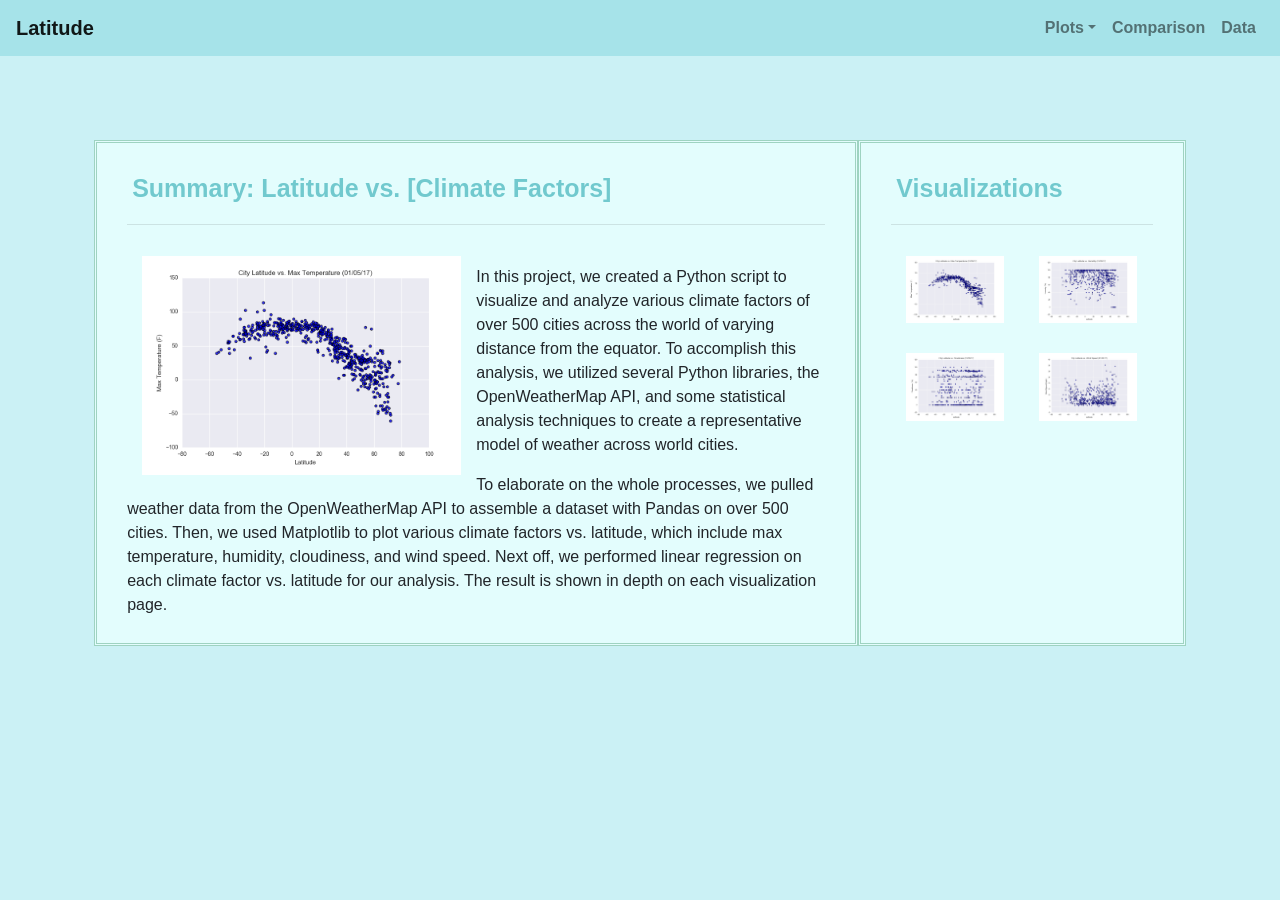
<file: index.html>
<!DOCTYPE html>
<html lang="en-us">

<head>
    <meta charset="UTF-8">
    <title>LandingPage</title>

    <!-- Bootstrap CDN -->
    <link rel="stylesheet" href="https://stackpath.bootstrapcdn.com/bootstrap/4.3.1/css/bootstrap.min.css" integrity="sha384-ggOyR0iXCbMQv3Xipma34MD+dH/1fQ784/j6cY/iJTQUOhcWr7x9JvoRxT2MZw1T" crossorigin="anonymous">
    <link rel="stylesheet" href="styles.css">

</head>



<body>
    <nav class="navbar navbar-expand-lg navbar-light navbar-custom">
        <a class="navbar-brand navbar-custom" href="index.html">Latitude</a>
        <button class="navbar-toggler" type="button" data-toggle="collapse" data-target="#navbarSupportedContent" aria-controls="navbarSupportedContent" aria-expanded="false" aria-label="Toggle navigation">
            <span class="navbar-toggler-icon"></span>
        </button>
    
        <div class="collapse navbar-collapse" id="navbarSupportedContent">
            <ul class="navbar-nav ml-auto">
                <li class="nav-item dropdown">
                    <a class="nav-link dropdown-toggle navbar-custom" href="#" id="navbarDropdown" role="button" data-toggle="dropdown" aria-haspopup="true" aria-expanded="false">Plots</a>
                    <div class="dropdown-menu" aria-labelledby="navbarDropdown">
                        <a class="dropdown-item" href="VisualizationPage_MaxTemp.html">Max Temperature</a>
                        <a class="dropdown-item" href="VisualizationPage_Humidity.html">Humidity</a>
                        <a class="dropdown-item" href="VisualizationPage_Cloudiness.html">Cloudiness</a>
                        <a class="dropdown-item" href="VisualizationPage_WindSpeed.html">Wind Speed</a>
                    </div>
                </li>

                <li class="nav-item">
                    <a class="nav-link navbar-custom" href="ComparisonPage.html">Comparison</a>
                </li>
                
                <li class="nav-item">
                    <a class="nav-link navbar-custom" href="DataPage.html">Data</a>
                </li>                   
            </ul>
        </div>
    </nav>

    <br>

    <div class="row">
      
        <div class="col-md-1"></div>

        <div class="col-md-7 content">
            
            <h1>Summary: Latitude vs. [Climate Factors]</h1>
            <hr>
            <article>
                <img src="Resources/assets/images/Fig1.png" alt="Tempurature Map" class="big_img" width=50% style="float: left">
                <br>
                <p>In this project, we created a Python script to visualize and analyze various climate factors of over 500 cities across the world of varying distance from the equator. To accomplish this analysis, we utilized several Python libraries, the OpenWeatherMap API, and some statistical analysis techniques to create a representative model of weather across world cities.</p>
                <p>To elaborate on the whole processes, we pulled weather data from the OpenWeatherMap API to assemble a dataset with Pandas on over 500 cities. Then, we used Matplotlib to plot various climate factors vs. latitude, which include max temperature, humidity, cloudiness, and wind speed. Next off, we performed linear regression on each climate factor vs. latitude for our analysis. The result is shown in depth on each visualization page.</p>
            </article>
        </div>
        
        

        <div class="col-md-3 content">
            <h1>Visualizations</h1>
            <article>
            <hr>
                <a href="VisualizationPage_MaxTemp.html">
                    <img src="Resources/assets/images/Fig1.png" alt="Tempurature Map" class="small_img">
                </a>
                <a href="VisualizationPage_Humidity.html">
                    <img src="Resources/assets/images/Fig2.png" alt="Humidity Map" class="small_img">
                </a>
                <a href="VisualizationPage_Cloudiness.html">
                    <img src="Resources/assets/images/Fig3.png" alt="Cloudiness Map" class="small_img">
                </a>
                <a href="VisualizationPage_WindSpeed.html">
                    <img src="Resources/assets/images/Fig4.png" alt="WindSpeed Map" class="small_img">
                </a>
            </article>
        </div>
        <div class="col-md-1"></div>
    </div>

    <script src="https://code.jquery.com/jquery-3.3.1.slim.min.js" integrity="sha384-q8i/X+965DzO0rT7abK41JStQIAqVgRVzpbzo5smXKp4YfRvH+8abtTE1Pi6jizo" crossorigin="anonymous"></script>
    <script src="https://cdnjs.cloudflare.com/ajax/libs/popper.js/1.14.7/umd/popper.min.js" integrity="sha384-UO2eT0CpHqdSJQ6hJty5KVphtPhzWj9WO1clHTMGa3JDZwrnQq4sF86dIHNDz0W1" crossorigin="anonymous"></script>
    <script src="https://stackpath.bootstrapcdn.com/bootstrap/4.3.1/js/bootstrap.min.js" integrity="sha384-JjSmVgyd0p3pXB1rRibZUAYoIIy6OrQ6VrjIEaFf/nJGzIxFDsf4x0xIM+B07jRM" crossorigin="anonymous"></script>

    

</body>

</html>
</file>
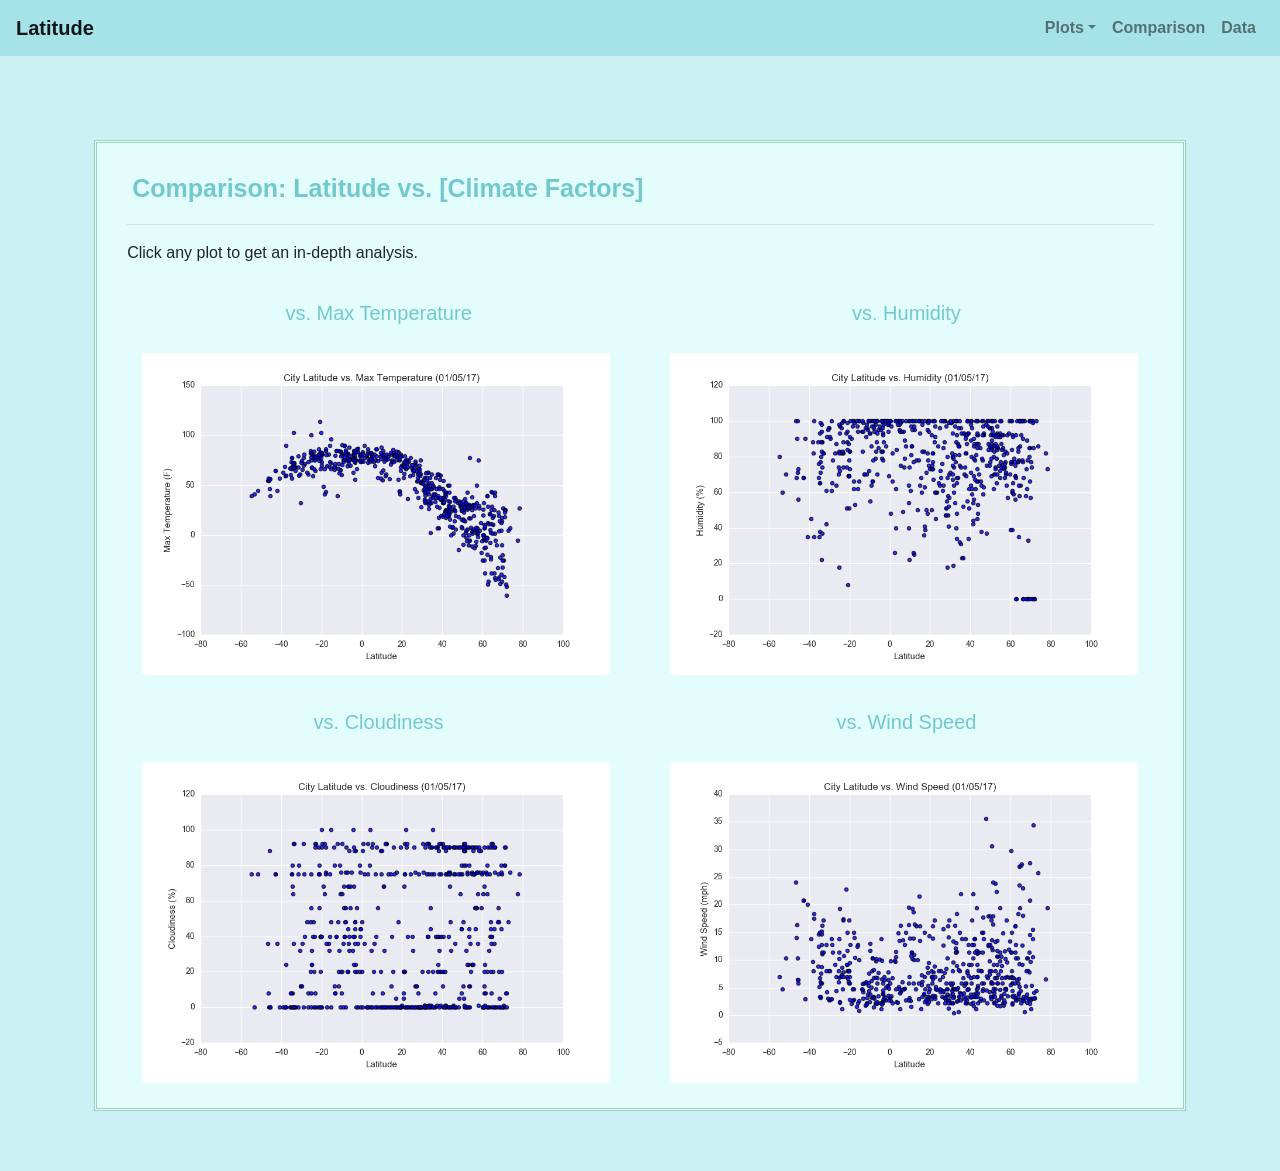
<file: ComparisonPage.html>
<!DOCTYPE html>
<html lang="en-us">

<head>
    <meta charset="UTF-8">
    <title>ComparisonPage</title>

    <!-- Bootstrap CDN -->
    <link rel="stylesheet" href="https://stackpath.bootstrapcdn.com/bootstrap/4.3.1/css/bootstrap.min.css" integrity="sha384-ggOyR0iXCbMQv3Xipma34MD+dH/1fQ784/j6cY/iJTQUOhcWr7x9JvoRxT2MZw1T" crossorigin="anonymous">
    <link rel="stylesheet" href="styles.css">

</head>

<body>
    <nav class="navbar navbar-expand-lg navbar-light navbar-custom">
        <a class="navbar-brand navbar-custom" href="index.html">Latitude</a>
        <button class="navbar-toggler" type="button" data-toggle="collapse" data-target="#navbarSupportedContent" aria-controls="navbarSupportedContent" aria-expanded="false" aria-label="Toggle navigation">
            <span class="navbar-toggler-icon"></span>
        </button>
    
        <div class="collapse navbar-collapse" id="navbarSupportedContent">
            <ul class="navbar-nav ml-auto">
                <li class="nav-item dropdown">
                    <a class="nav-link dropdown-toggle navbar-custom" href="#" id="navbarDropdown" role="button" data-toggle="dropdown" aria-haspopup="true" aria-expanded="false">Plots</a>
                    <div class="dropdown-menu" aria-labelledby="navbarDropdown">
                        <a class="dropdown-item" href="VisualizationPage_MaxTemp.html">Max Temperature</a>
                        <a class="dropdown-item" href="VisualizationPage_Humidity.html">Humidity</a>
                        <a class="dropdown-item" href="VisualizationPage_Cloudiness.html">Cloudiness</a>
                        <a class="dropdown-item" href="VisualizationPage_WindSpeed.html">Wind Speed</a>
                    </div>
                </li>

                <li class="nav-item">
                    <a class="nav-link navbar-custom" href="ComparisonPage.html">Comparison</a>
                </li>
                
                <li class="nav-item">
                    <a class="nav-link navbar-custom" href="DataPage.html">Data</a>
                </li>                   
            </ul>
        </div>
    </nav>

    <br>

    <div class="row">


        <div class="col-md-10 content">
                            
            <h1>Comparison: Latitude vs. [Climate Factors]</h1>
            <hr>
            <p>Click any plot to get an in-depth analysis.</p>
            
            <div class="row">
                <div class="col-md-6">
                    <h2>vs. Max Temperature</h2>
                    <a href="VisualizationPage_MaxTemp.html">
                        <img src="Resources/assets/images/Fig1.png" alt="Tempurature Map" class="big_img">
                    </a>
                </div>

                <div class="col-md-6">
                    <h2>vs. Humidity</h2>
                    <a href="VisualizationPage_Humidity.html">
                        <img src="Resources/assets/images/Fig2.png" alt="Humidity Map" class="big_img">
                    </a>
                </div>
            </div>
            
            <div class="row">
                <div class="col-md-6">
                    <h2>vs. Cloudiness</h2>
                    <a href="VisualizationPage_Cloudiness.html">
                        <img src="Resources/assets/images/Fig3.png" alt="Cloudiness Map" class="big_img">
                    </a>
                </div>
                
                <div class="col-md-6">
                    <h2>vs. Wind Speed</h2>
                    <a href="VisualizationPage_WindSpeed.html">
                        <img src="Resources/assets/images/Fig4.png" alt="WindSpeed Map" class="big_img">
                    </a>
                </div>
            </div>
                
                
            </article>
        </div>
    </div>

    <script src="https://code.jquery.com/jquery-3.3.1.slim.min.js" integrity="sha384-q8i/X+965DzO0rT7abK41JStQIAqVgRVzpbzo5smXKp4YfRvH+8abtTE1Pi6jizo" crossorigin="anonymous"></script>
    <script src="https://cdnjs.cloudflare.com/ajax/libs/popper.js/1.14.7/umd/popper.min.js" integrity="sha384-UO2eT0CpHqdSJQ6hJty5KVphtPhzWj9WO1clHTMGa3JDZwrnQq4sF86dIHNDz0W1" crossorigin="anonymous"></script>
    <script src="https://stackpath.bootstrapcdn.com/bootstrap/4.3.1/js/bootstrap.min.js" integrity="sha384-JjSmVgyd0p3pXB1rRibZUAYoIIy6OrQ6VrjIEaFf/nJGzIxFDsf4x0xIM+B07jRM" crossorigin="anonymous"></script>
        
</body>

</html>
</file>
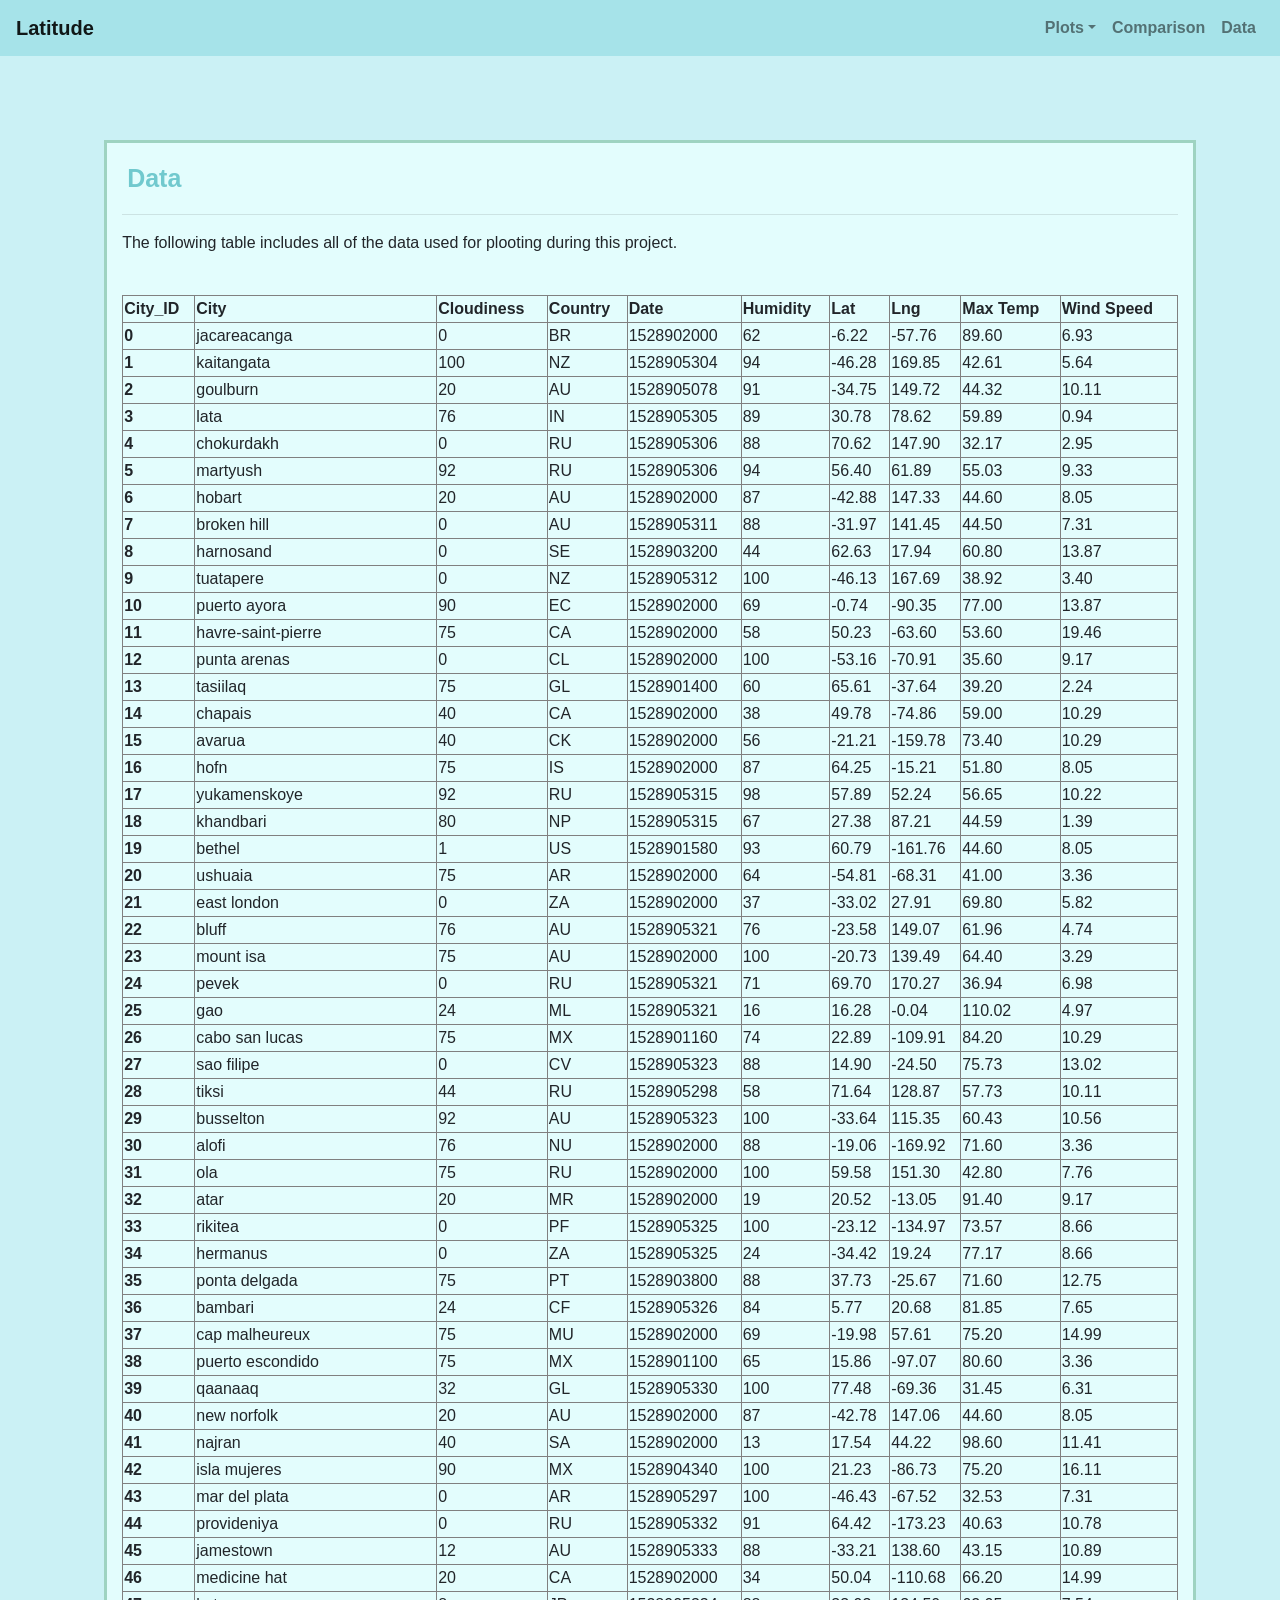
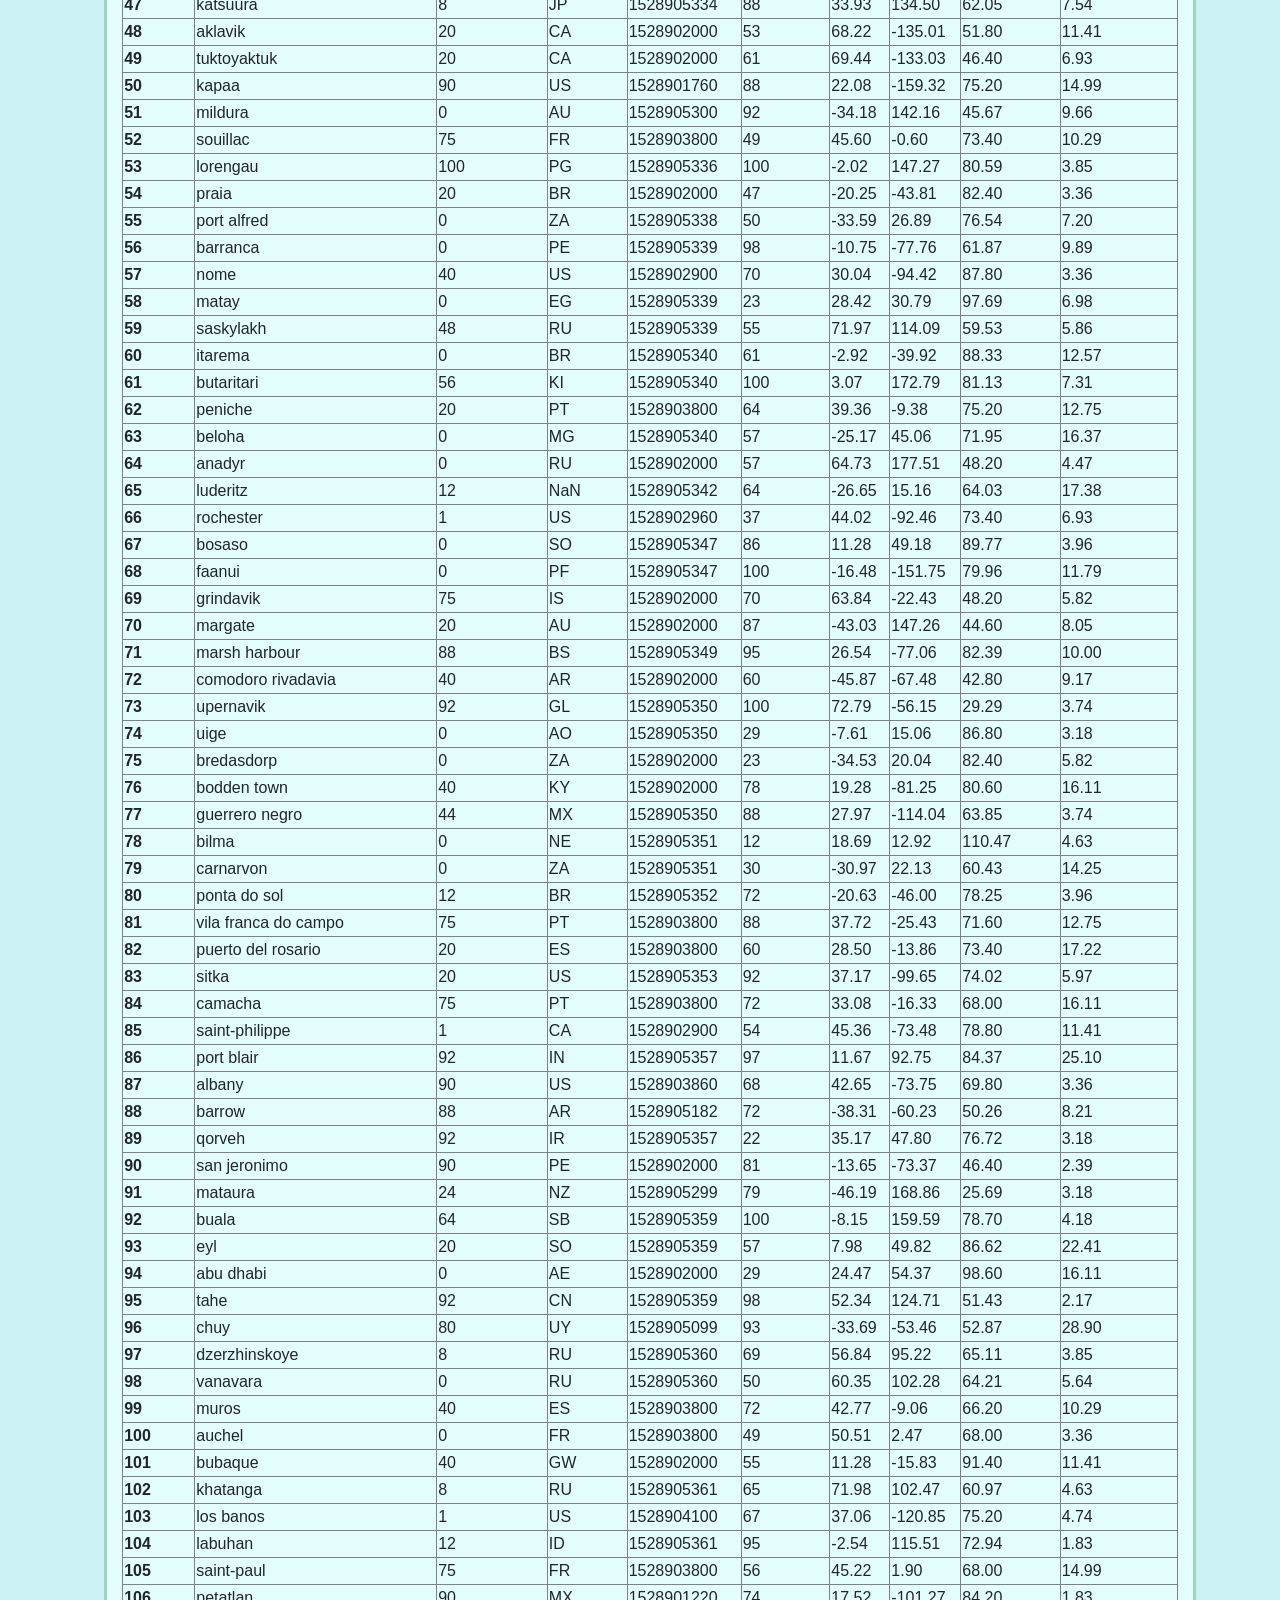
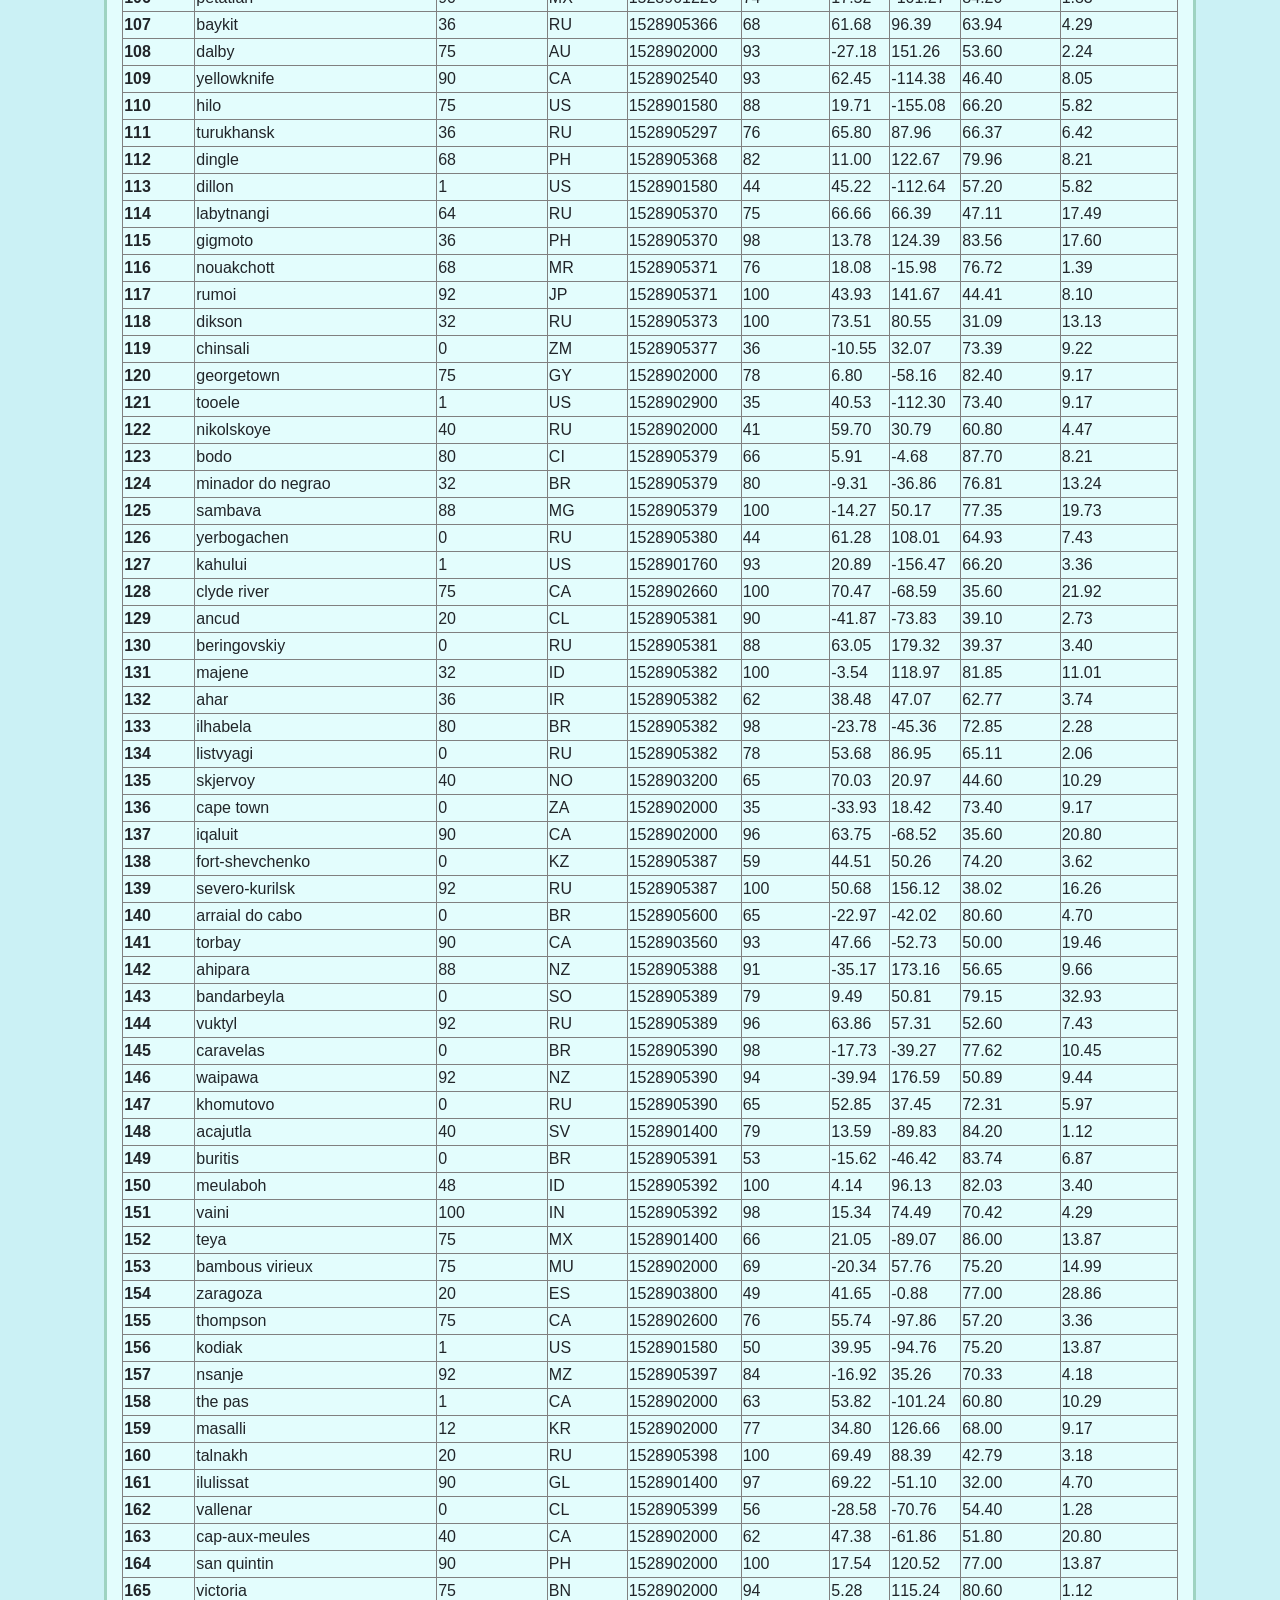
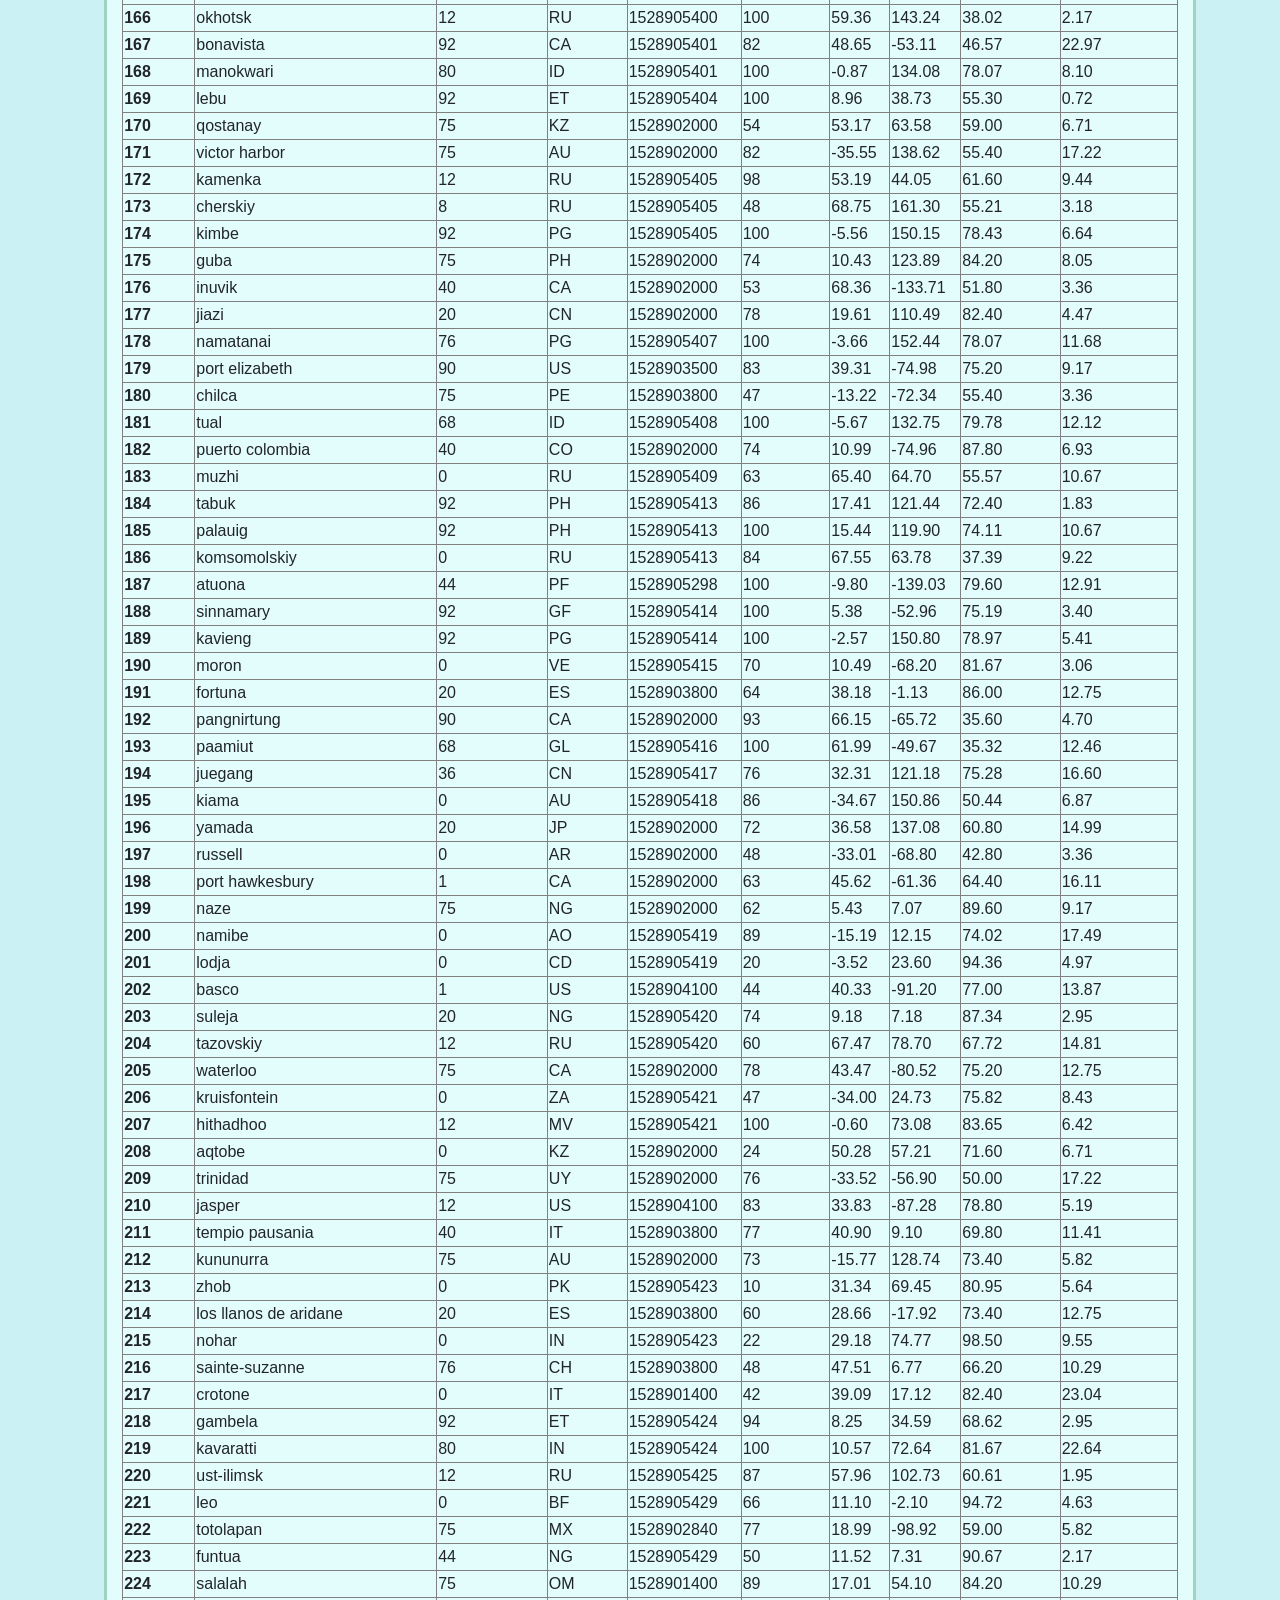
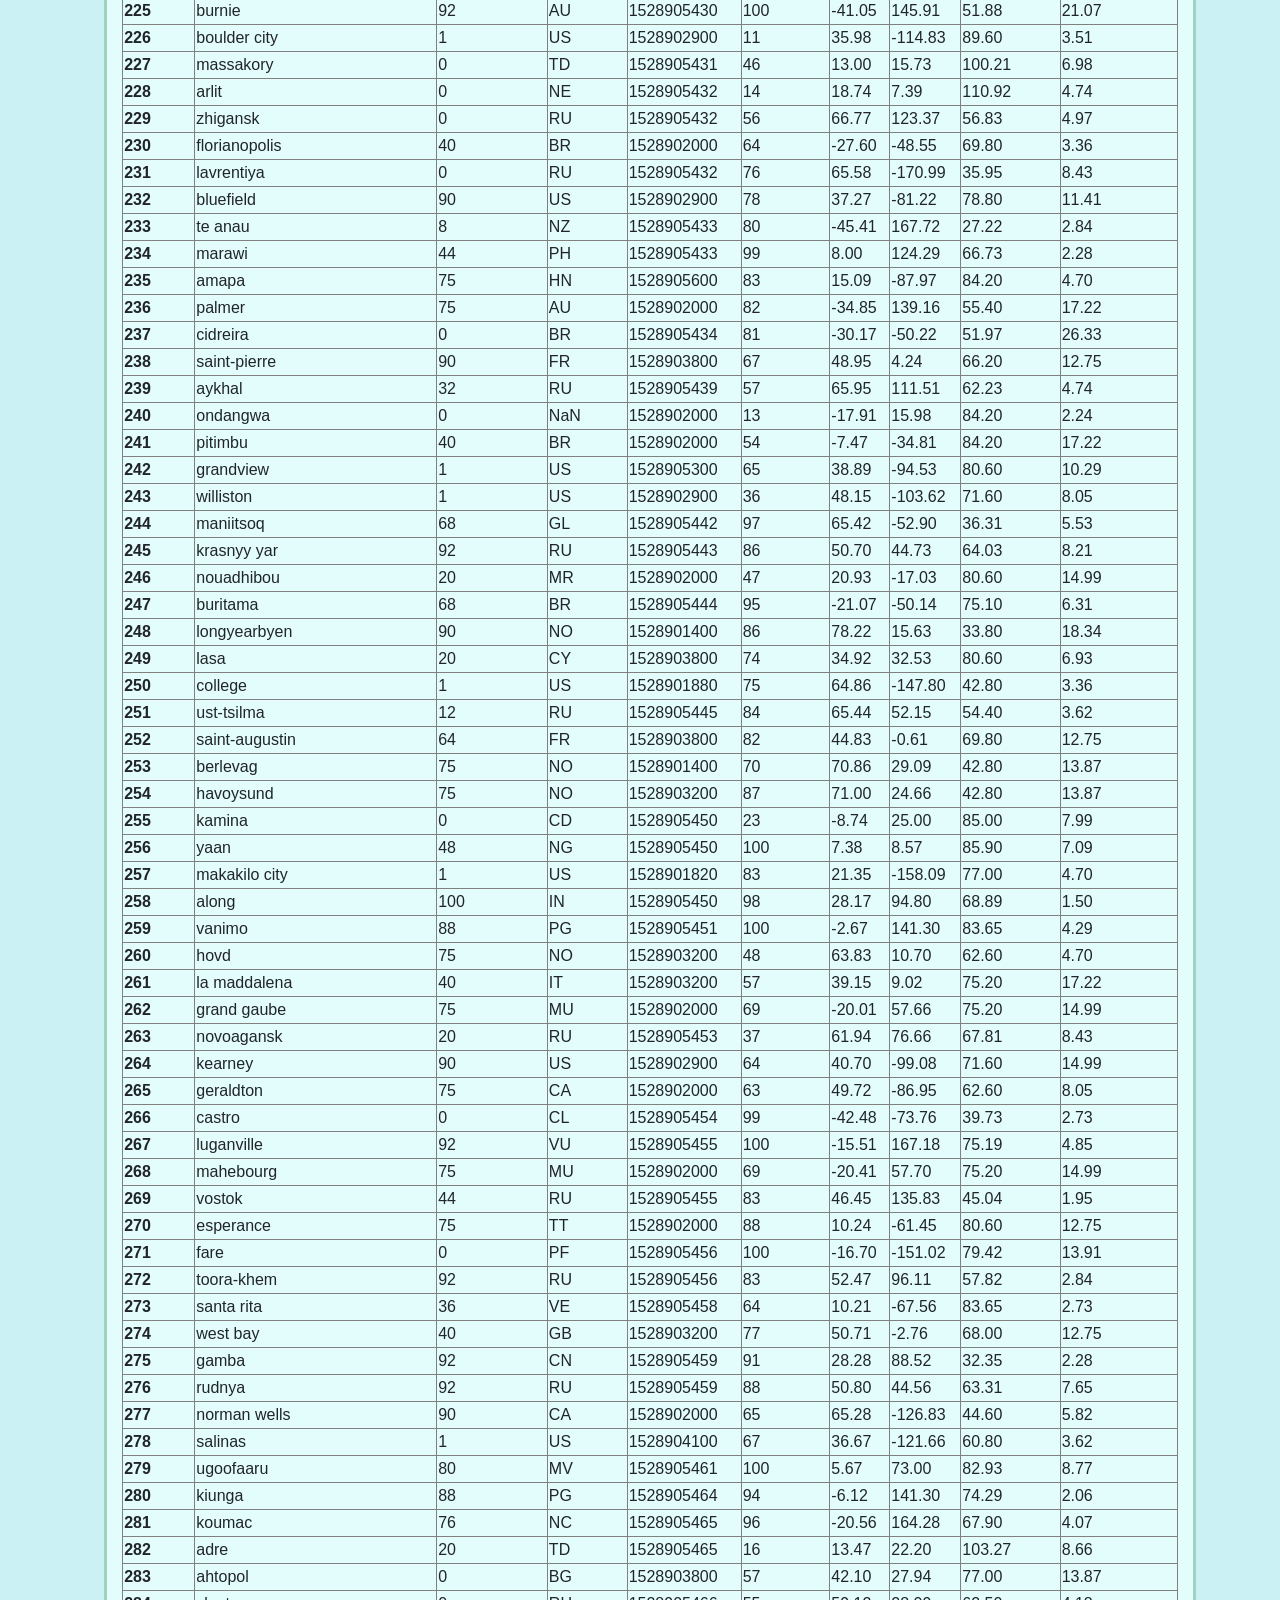
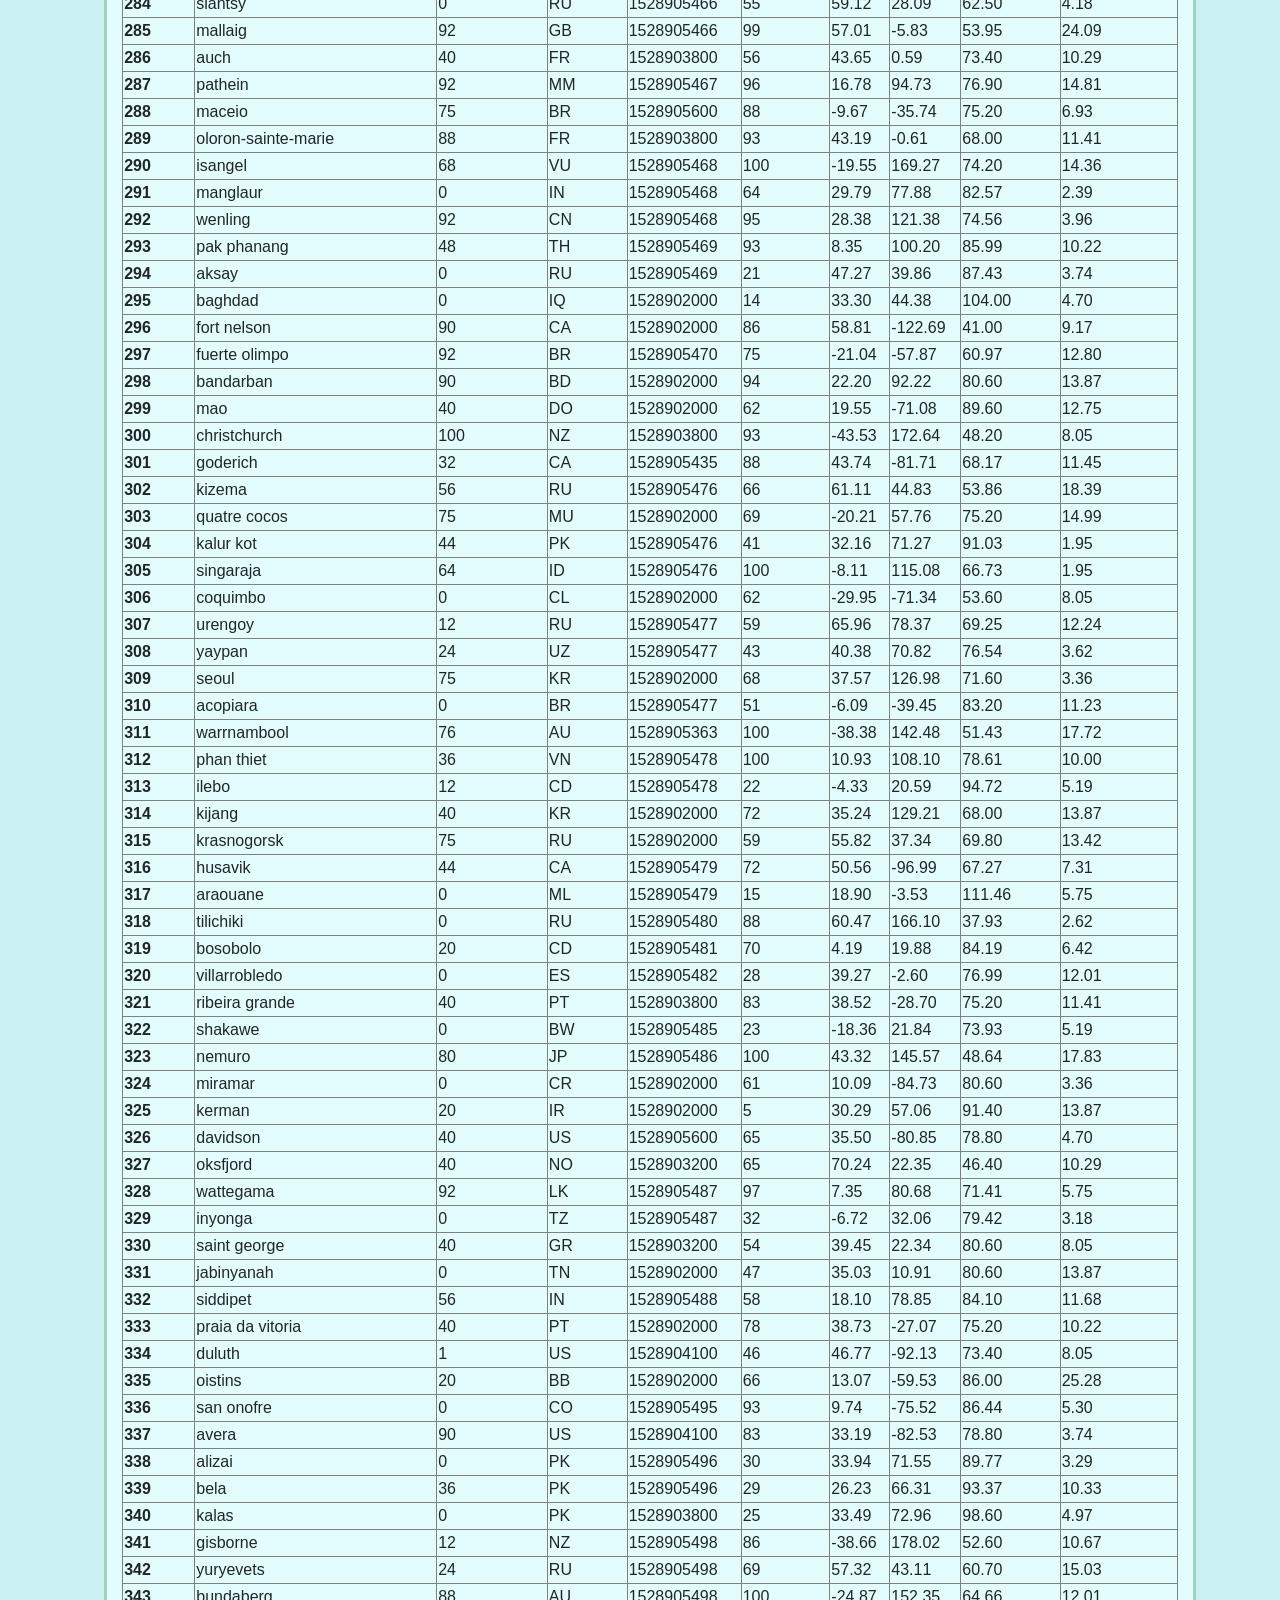
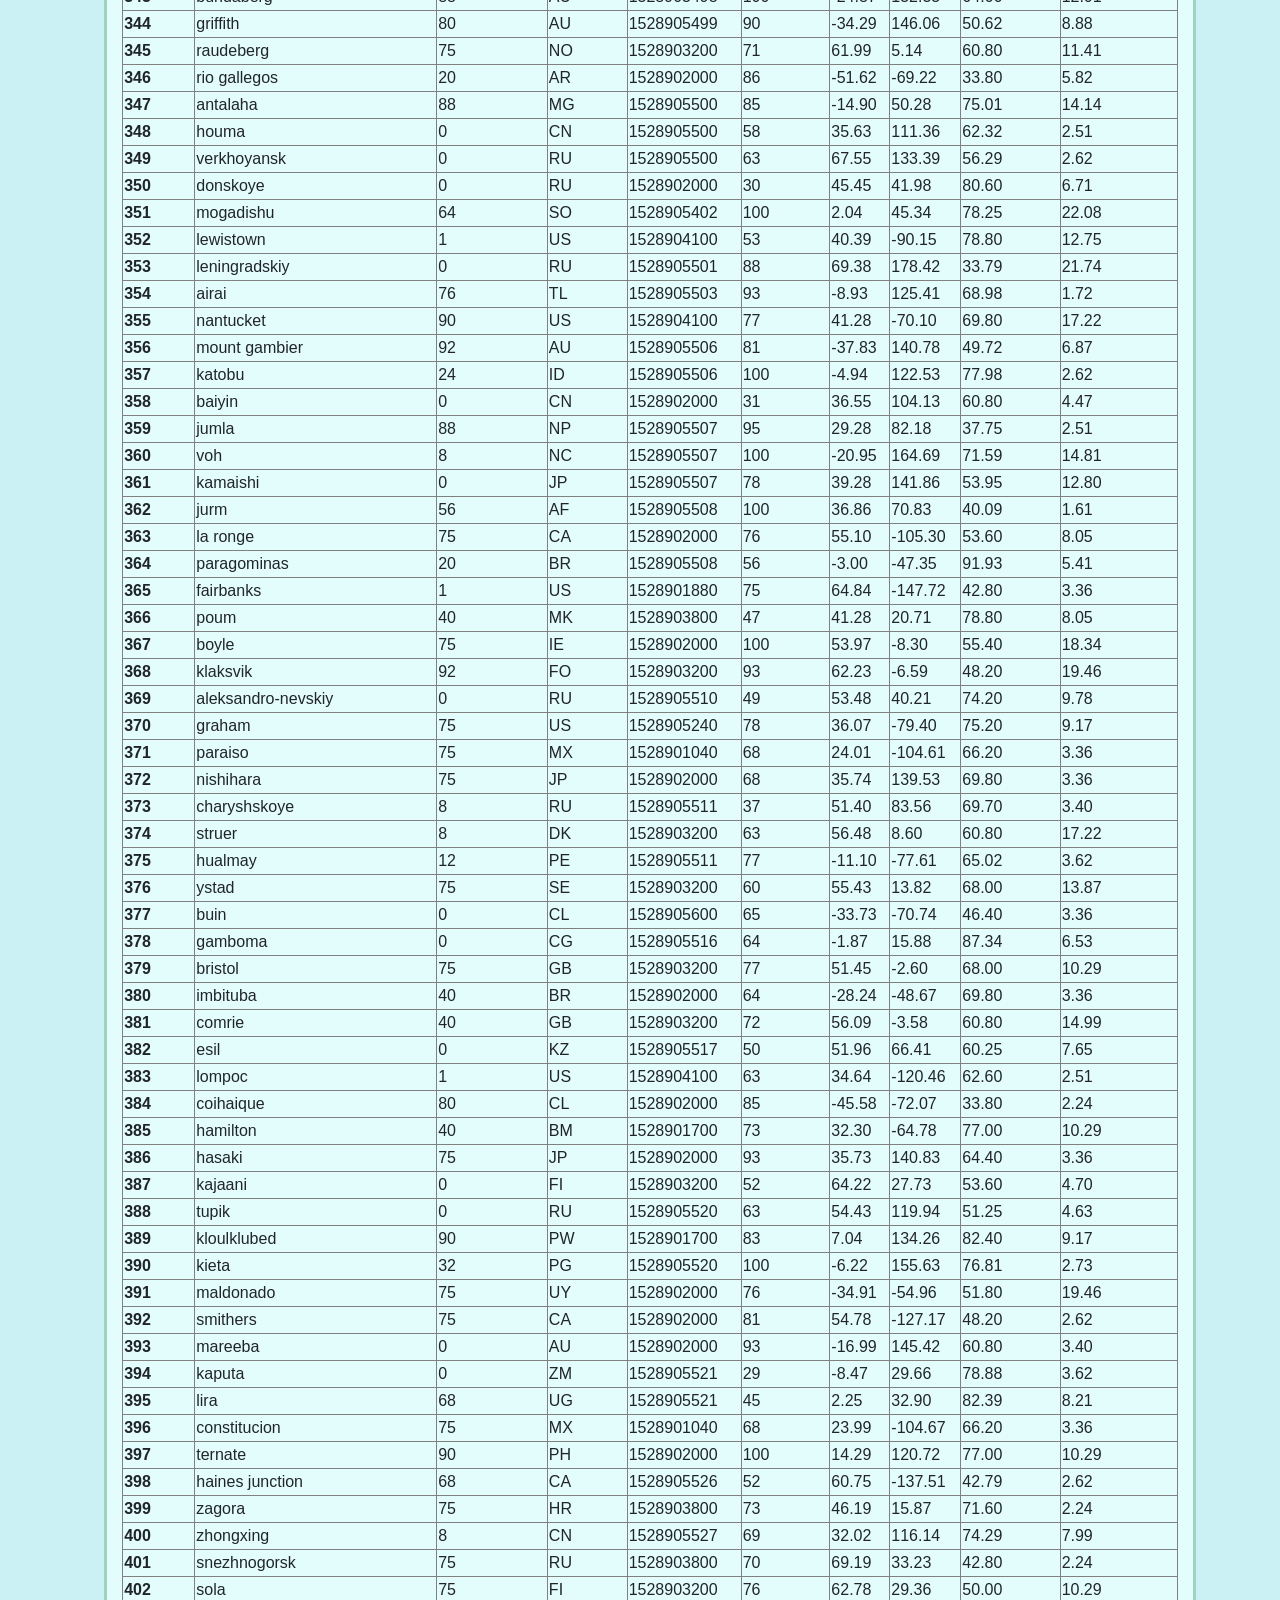
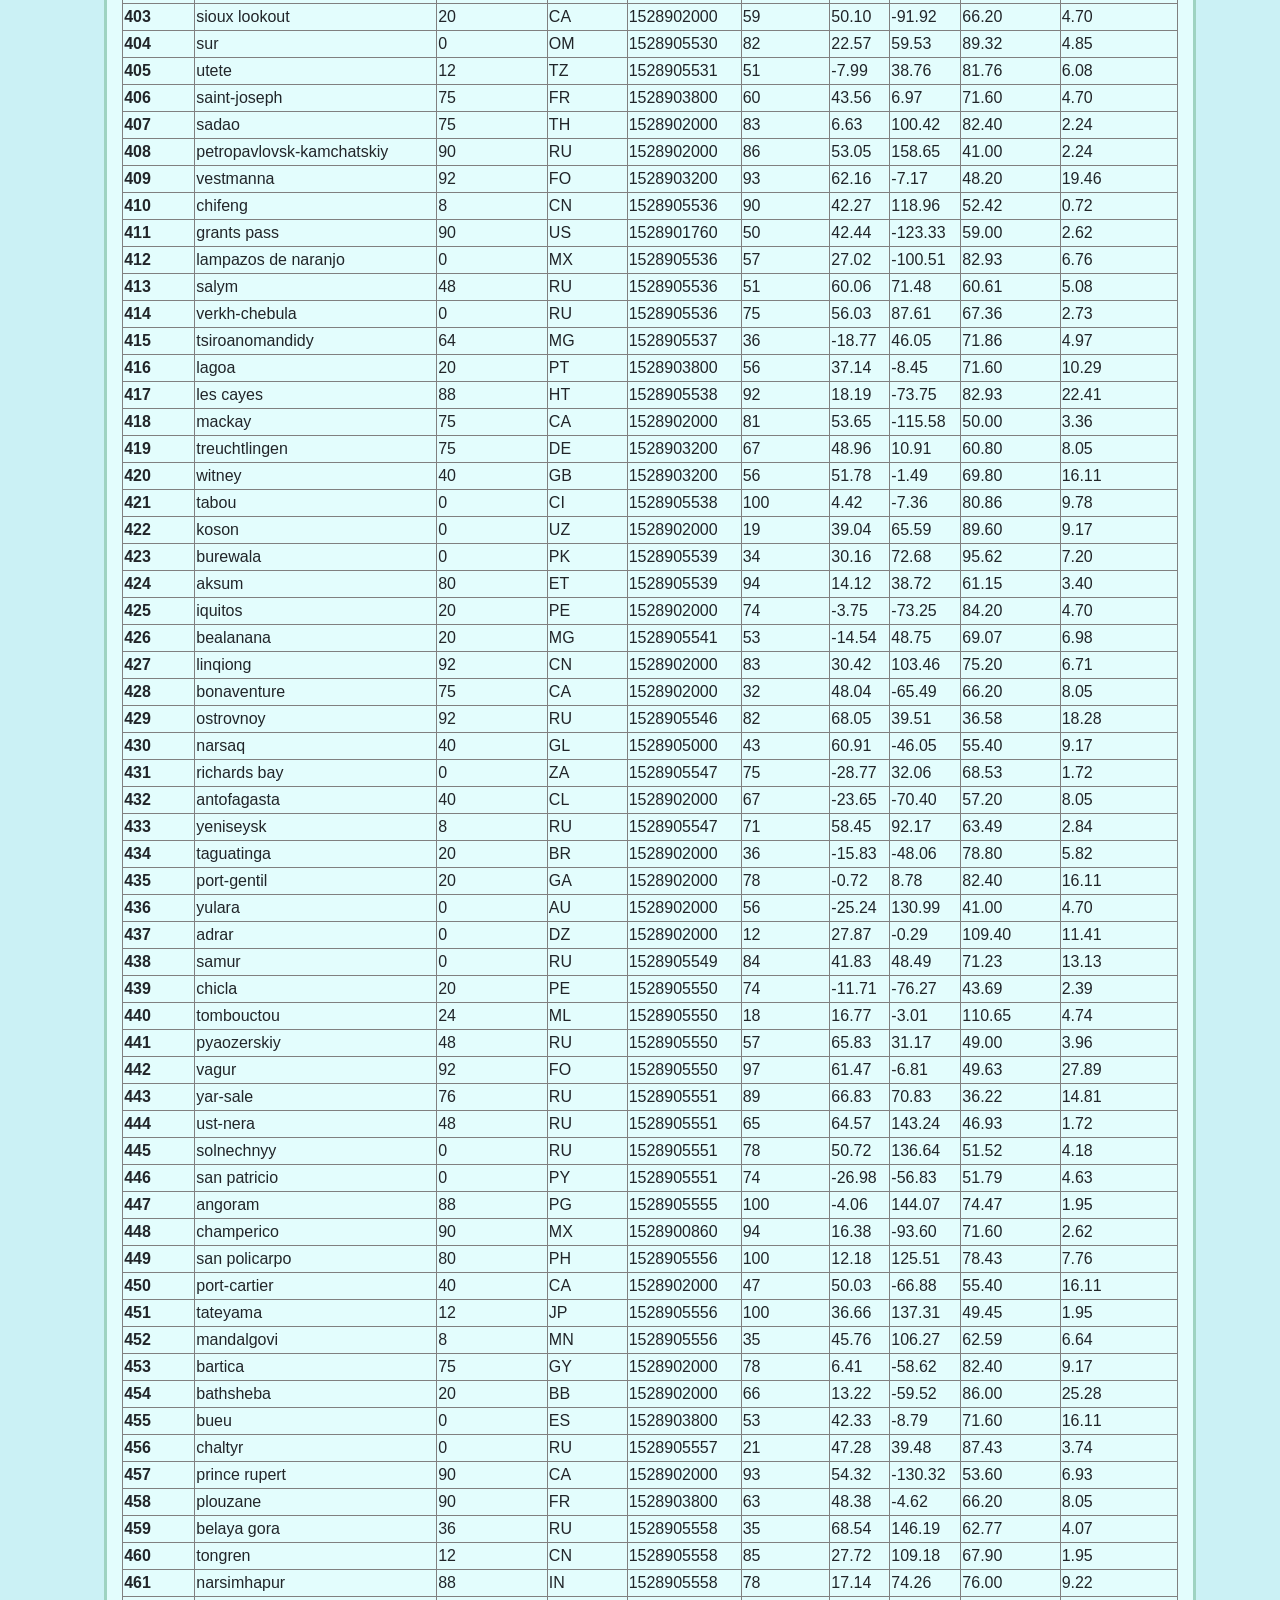
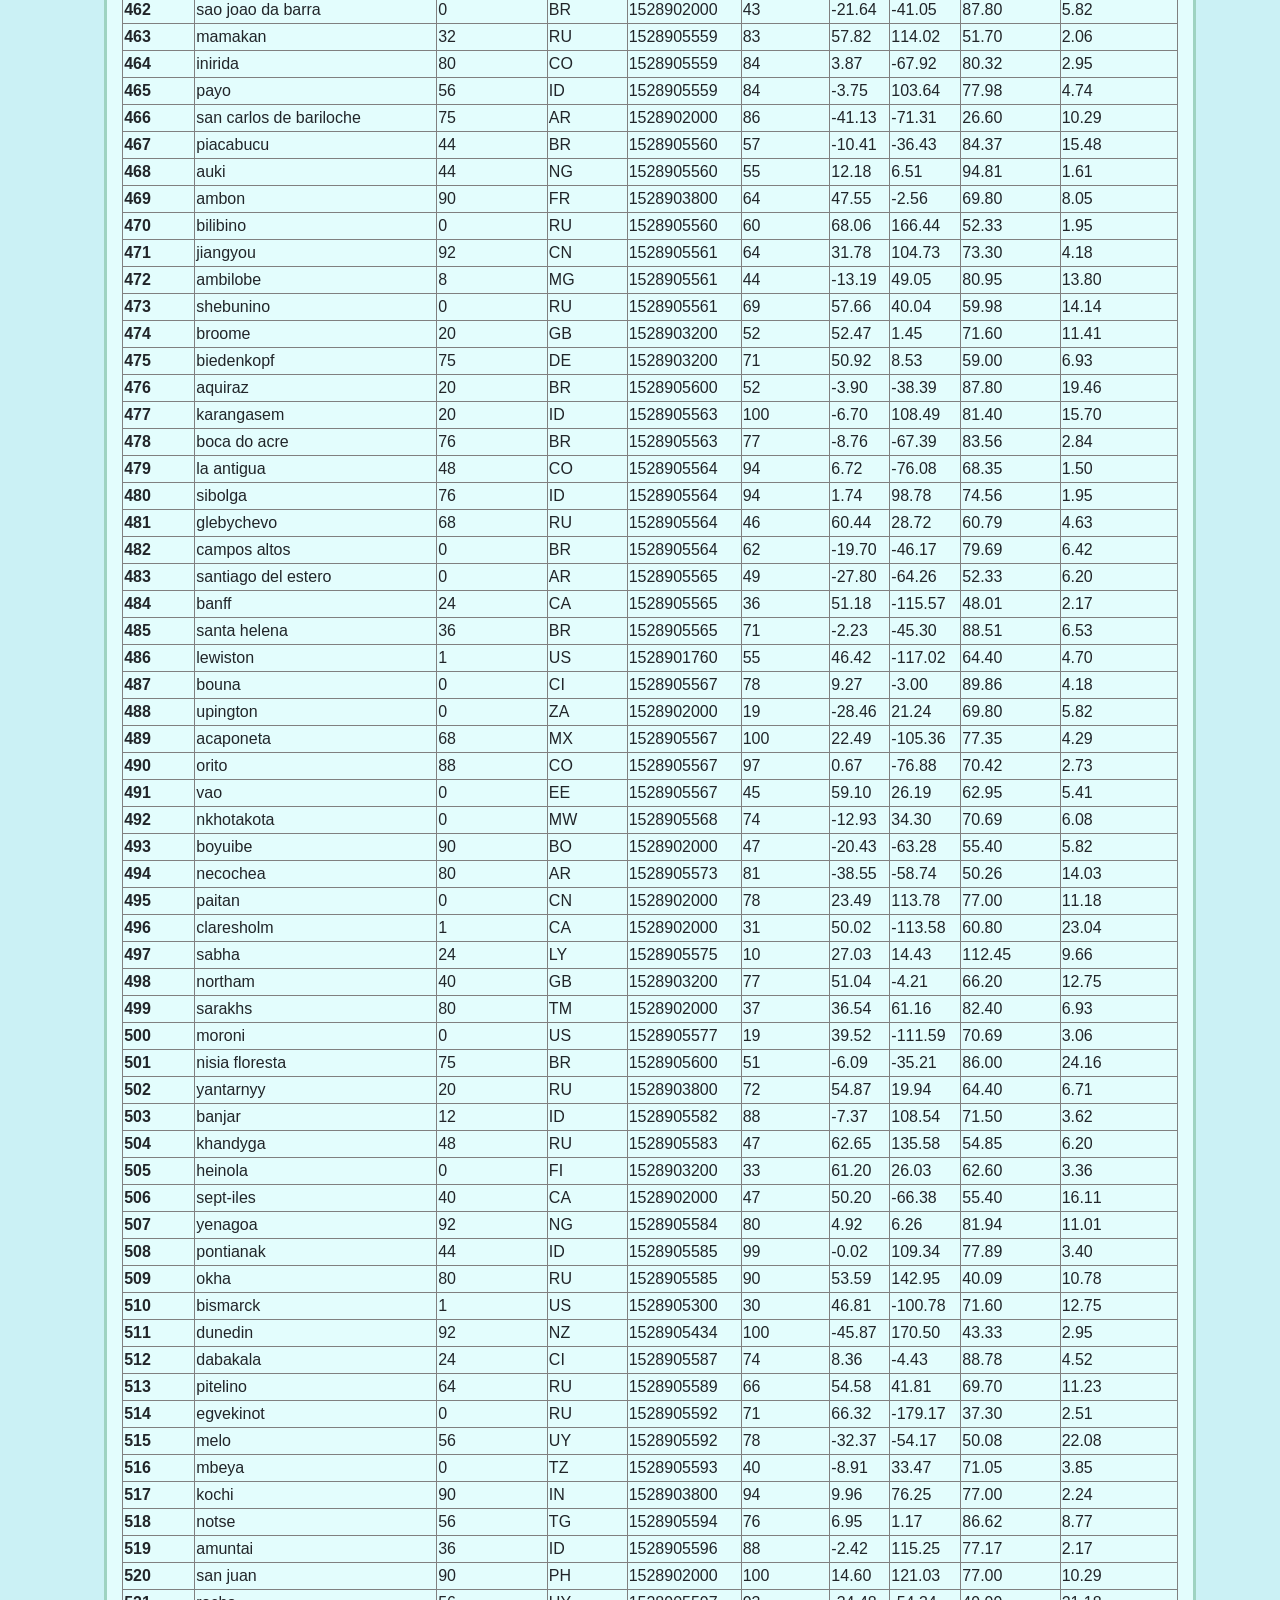
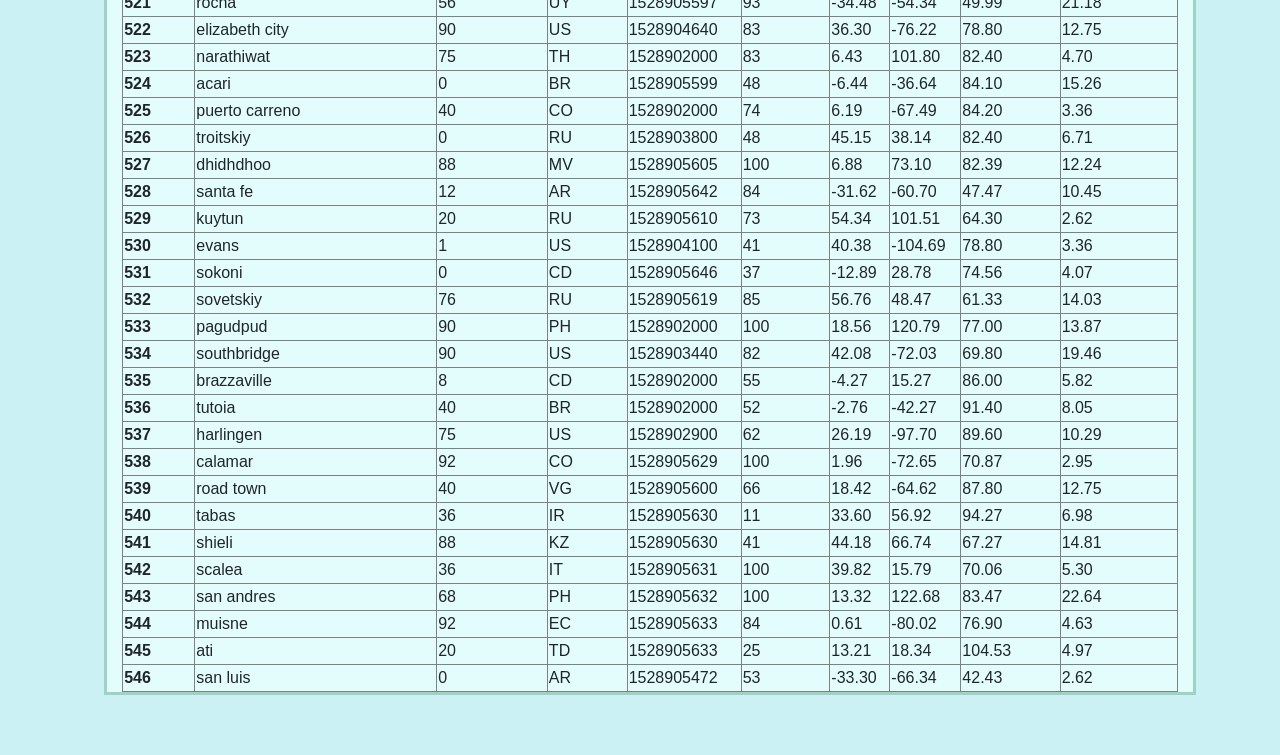
<file: DataPage.html>
<!DOCTYPE html>
<html lang="en-us">

<head>
    <meta charset="UTF-8">
    <title>DataPage</title>

    <!-- Bootstrap CDN -->
    <link rel="stylesheet" href="https://stackpath.bootstrapcdn.com/bootstrap/4.3.1/css/bootstrap.min.css" integrity="sha384-ggOyR0iXCbMQv3Xipma34MD+dH/1fQ784/j6cY/iJTQUOhcWr7x9JvoRxT2MZw1T" crossorigin="anonymous">
    <link rel="stylesheet" href="styles.css">

</head>



<body class="table_body">
  <nav class="navbar navbar-expand-lg navbar-light navbar-custom-table">
    <a class="navbar-brand" href="index.html">Latitude</a>
    <button class="navbar-toggler" type="button" data-toggle="collapse" data-target="#navbarSupportedContent" aria-controls="navbarSupportedContent" aria-expanded="false" aria-label="Toggle navigation">
        <span class="navbar-toggler-icon"></span>
    </button>

    <div class="collapse navbar-collapse" id="navbarSupportedContent">
        <ul class="navbar-nav ml-auto">
            <li class="nav-item dropdown">
                <a class="nav-link dropdown-toggle navbar-custom" href="#" id="navbarDropdown" role="button" data-toggle="dropdown" aria-haspopup="true" aria-expanded="false">Plots</a>
                <div class="dropdown-menu" aria-labelledby="navbarDropdown">
                    <a class="dropdown-item" href="VisualizationPage_MaxTemp.html">Max Temperature</a>
                    <a class="dropdown-item" href="VisualizationPage_Humidity.html">Humidity</a>
                    <a class="dropdown-item" href="VisualizationPage_Cloudiness.html">Cloudiness</a>
                    <a class="dropdown-item" href="VisualizationPage_WindSpeed.html">Wind Speed</a>
                </div>
            </li>

            <li class="nav-item">
                <a class="nav-link navbar-custom" href="ComparisonPage.html">Comparison</a>
            </li>
            
            <li class="nav-item">
                <a class="nav-link navbar-custom" href="DataPage.html">Data</a>
            </li>                   
        </ul>
    </div>
  </nav>

    <br>

    <div class="row">
      <div class="col-md-1"></div>
      <div class="col-md-10 table_content">
        <h1>Data</h1>
        <hr>
        <p>The following table includes all of the data used for plooting during this project.</p>
        <br>
        <table border="1" class="dataframe table_setting">
          <thead>
            <tr style="text-align: left;">
              <th>City_ID</th>
              <th>City</th>
              <th>Cloudiness</th>
              <th>Country</th>
              <th>Date</th>
              <th>Humidity</th>
              <th>Lat</th>
              <th>Lng</th>
              <th>Max Temp</th>
              <th>Wind Speed</th>
            </tr>
          </thead>
          <tbody>
            <tr>
              <th>0</th>
              <td>jacareacanga</td>
              <td>0</td>
              <td>BR</td>
              <td>1528902000</td>
              <td>62</td>
              <td>-6.22</td>
              <td>-57.76</td>
              <td>89.60</td>
              <td>6.93</td>
            </tr>
            <tr>
              <th>1</th>
              <td>kaitangata</td>
              <td>100</td>
              <td>NZ</td>
              <td>1528905304</td>
              <td>94</td>
              <td>-46.28</td>
              <td>169.85</td>
              <td>42.61</td>
              <td>5.64</td>
            </tr>
            <tr>
              <th>2</th>
              <td>goulburn</td>
              <td>20</td>
              <td>AU</td>
              <td>1528905078</td>
              <td>91</td>
              <td>-34.75</td>
              <td>149.72</td>
              <td>44.32</td>
              <td>10.11</td>
            </tr>
            <tr>
              <th>3</th>
              <td>lata</td>
              <td>76</td>
              <td>IN</td>
              <td>1528905305</td>
              <td>89</td>
              <td>30.78</td>
              <td>78.62</td>
              <td>59.89</td>
              <td>0.94</td>
            </tr>
            <tr>
              <th>4</th>
              <td>chokurdakh</td>
              <td>0</td>
              <td>RU</td>
              <td>1528905306</td>
              <td>88</td>
              <td>70.62</td>
              <td>147.90</td>
              <td>32.17</td>
              <td>2.95</td>
            </tr>
            <tr>
              <th>5</th>
              <td>martyush</td>
              <td>92</td>
              <td>RU</td>
              <td>1528905306</td>
              <td>94</td>
              <td>56.40</td>
              <td>61.89</td>
              <td>55.03</td>
              <td>9.33</td>
            </tr>
            <tr>
              <th>6</th>
              <td>hobart</td>
              <td>20</td>
              <td>AU</td>
              <td>1528902000</td>
              <td>87</td>
              <td>-42.88</td>
              <td>147.33</td>
              <td>44.60</td>
              <td>8.05</td>
            </tr>
            <tr>
              <th>7</th>
              <td>broken hill</td>
              <td>0</td>
              <td>AU</td>
              <td>1528905311</td>
              <td>88</td>
              <td>-31.97</td>
              <td>141.45</td>
              <td>44.50</td>
              <td>7.31</td>
            </tr>
            <tr>
              <th>8</th>
              <td>harnosand</td>
              <td>0</td>
              <td>SE</td>
              <td>1528903200</td>
              <td>44</td>
              <td>62.63</td>
              <td>17.94</td>
              <td>60.80</td>
              <td>13.87</td>
            </tr>
            <tr>
              <th>9</th>
              <td>tuatapere</td>
              <td>0</td>
              <td>NZ</td>
              <td>1528905312</td>
              <td>100</td>
              <td>-46.13</td>
              <td>167.69</td>
              <td>38.92</td>
              <td>3.40</td>
            </tr>
            <tr>
              <th>10</th>
              <td>puerto ayora</td>
              <td>90</td>
              <td>EC</td>
              <td>1528902000</td>
              <td>69</td>
              <td>-0.74</td>
              <td>-90.35</td>
              <td>77.00</td>
              <td>13.87</td>
            </tr>
            <tr>
              <th>11</th>
              <td>havre-saint-pierre</td>
              <td>75</td>
              <td>CA</td>
              <td>1528902000</td>
              <td>58</td>
              <td>50.23</td>
              <td>-63.60</td>
              <td>53.60</td>
              <td>19.46</td>
            </tr>
            <tr>
              <th>12</th>
              <td>punta arenas</td>
              <td>0</td>
              <td>CL</td>
              <td>1528902000</td>
              <td>100</td>
              <td>-53.16</td>
              <td>-70.91</td>
              <td>35.60</td>
              <td>9.17</td>
            </tr>
            <tr>
              <th>13</th>
              <td>tasiilaq</td>
              <td>75</td>
              <td>GL</td>
              <td>1528901400</td>
              <td>60</td>
              <td>65.61</td>
              <td>-37.64</td>
              <td>39.20</td>
              <td>2.24</td>
            </tr>
            <tr>
              <th>14</th>
              <td>chapais</td>
              <td>40</td>
              <td>CA</td>
              <td>1528902000</td>
              <td>38</td>
              <td>49.78</td>
              <td>-74.86</td>
              <td>59.00</td>
              <td>10.29</td>
            </tr>
            <tr>
              <th>15</th>
              <td>avarua</td>
              <td>40</td>
              <td>CK</td>
              <td>1528902000</td>
              <td>56</td>
              <td>-21.21</td>
              <td>-159.78</td>
              <td>73.40</td>
              <td>10.29</td>
            </tr>
            <tr>
              <th>16</th>
              <td>hofn</td>
              <td>75</td>
              <td>IS</td>
              <td>1528902000</td>
              <td>87</td>
              <td>64.25</td>
              <td>-15.21</td>
              <td>51.80</td>
              <td>8.05</td>
            </tr>
            <tr>
              <th>17</th>
              <td>yukamenskoye</td>
              <td>92</td>
              <td>RU</td>
              <td>1528905315</td>
              <td>98</td>
              <td>57.89</td>
              <td>52.24</td>
              <td>56.65</td>
              <td>10.22</td>
            </tr>
            <tr>
              <th>18</th>
              <td>khandbari</td>
              <td>80</td>
              <td>NP</td>
              <td>1528905315</td>
              <td>67</td>
              <td>27.38</td>
              <td>87.21</td>
              <td>44.59</td>
              <td>1.39</td>
            </tr>
            <tr>
              <th>19</th>
              <td>bethel</td>
              <td>1</td>
              <td>US</td>
              <td>1528901580</td>
              <td>93</td>
              <td>60.79</td>
              <td>-161.76</td>
              <td>44.60</td>
              <td>8.05</td>
            </tr>
            <tr>
              <th>20</th>
              <td>ushuaia</td>
              <td>75</td>
              <td>AR</td>
              <td>1528902000</td>
              <td>64</td>
              <td>-54.81</td>
              <td>-68.31</td>
              <td>41.00</td>
              <td>3.36</td>
            </tr>
            <tr>
              <th>21</th>
              <td>east london</td>
              <td>0</td>
              <td>ZA</td>
              <td>1528902000</td>
              <td>37</td>
              <td>-33.02</td>
              <td>27.91</td>
              <td>69.80</td>
              <td>5.82</td>
            </tr>
            <tr>
              <th>22</th>
              <td>bluff</td>
              <td>76</td>
              <td>AU</td>
              <td>1528905321</td>
              <td>76</td>
              <td>-23.58</td>
              <td>149.07</td>
              <td>61.96</td>
              <td>4.74</td>
            </tr>
            <tr>
              <th>23</th>
              <td>mount isa</td>
              <td>75</td>
              <td>AU</td>
              <td>1528902000</td>
              <td>100</td>
              <td>-20.73</td>
              <td>139.49</td>
              <td>64.40</td>
              <td>3.29</td>
            </tr>
            <tr>
              <th>24</th>
              <td>pevek</td>
              <td>0</td>
              <td>RU</td>
              <td>1528905321</td>
              <td>71</td>
              <td>69.70</td>
              <td>170.27</td>
              <td>36.94</td>
              <td>6.98</td>
            </tr>
            <tr>
              <th>25</th>
              <td>gao</td>
              <td>24</td>
              <td>ML</td>
              <td>1528905321</td>
              <td>16</td>
              <td>16.28</td>
              <td>-0.04</td>
              <td>110.02</td>
              <td>4.97</td>
            </tr>
            <tr>
              <th>26</th>
              <td>cabo san lucas</td>
              <td>75</td>
              <td>MX</td>
              <td>1528901160</td>
              <td>74</td>
              <td>22.89</td>
              <td>-109.91</td>
              <td>84.20</td>
              <td>10.29</td>
            </tr>
            <tr>
              <th>27</th>
              <td>sao filipe</td>
              <td>0</td>
              <td>CV</td>
              <td>1528905323</td>
              <td>88</td>
              <td>14.90</td>
              <td>-24.50</td>
              <td>75.73</td>
              <td>13.02</td>
            </tr>
            <tr>
              <th>28</th>
              <td>tiksi</td>
              <td>44</td>
              <td>RU</td>
              <td>1528905298</td>
              <td>58</td>
              <td>71.64</td>
              <td>128.87</td>
              <td>57.73</td>
              <td>10.11</td>
            </tr>
            <tr>
              <th>29</th>
              <td>busselton</td>
              <td>92</td>
              <td>AU</td>
              <td>1528905323</td>
              <td>100</td>
              <td>-33.64</td>
              <td>115.35</td>
              <td>60.43</td>
              <td>10.56</td>
            </tr>
            <tr>
              <th>30</th>
              <td>alofi</td>
              <td>76</td>
              <td>NU</td>
              <td>1528902000</td>
              <td>88</td>
              <td>-19.06</td>
              <td>-169.92</td>
              <td>71.60</td>
              <td>3.36</td>
            </tr>
            <tr>
              <th>31</th>
              <td>ola</td>
              <td>75</td>
              <td>RU</td>
              <td>1528902000</td>
              <td>100</td>
              <td>59.58</td>
              <td>151.30</td>
              <td>42.80</td>
              <td>7.76</td>
            </tr>
            <tr>
              <th>32</th>
              <td>atar</td>
              <td>20</td>
              <td>MR</td>
              <td>1528902000</td>
              <td>19</td>
              <td>20.52</td>
              <td>-13.05</td>
              <td>91.40</td>
              <td>9.17</td>
            </tr>
            <tr>
              <th>33</th>
              <td>rikitea</td>
              <td>0</td>
              <td>PF</td>
              <td>1528905325</td>
              <td>100</td>
              <td>-23.12</td>
              <td>-134.97</td>
              <td>73.57</td>
              <td>8.66</td>
            </tr>
            <tr>
              <th>34</th>
              <td>hermanus</td>
              <td>0</td>
              <td>ZA</td>
              <td>1528905325</td>
              <td>24</td>
              <td>-34.42</td>
              <td>19.24</td>
              <td>77.17</td>
              <td>8.66</td>
            </tr>
            <tr>
              <th>35</th>
              <td>ponta delgada</td>
              <td>75</td>
              <td>PT</td>
              <td>1528903800</td>
              <td>88</td>
              <td>37.73</td>
              <td>-25.67</td>
              <td>71.60</td>
              <td>12.75</td>
            </tr>
            <tr>
              <th>36</th>
              <td>bambari</td>
              <td>24</td>
              <td>CF</td>
              <td>1528905326</td>
              <td>84</td>
              <td>5.77</td>
              <td>20.68</td>
              <td>81.85</td>
              <td>7.65</td>
            </tr>
            <tr>
              <th>37</th>
              <td>cap malheureux</td>
              <td>75</td>
              <td>MU</td>
              <td>1528902000</td>
              <td>69</td>
              <td>-19.98</td>
              <td>57.61</td>
              <td>75.20</td>
              <td>14.99</td>
            </tr>
            <tr>
              <th>38</th>
              <td>puerto escondido</td>
              <td>75</td>
              <td>MX</td>
              <td>1528901100</td>
              <td>65</td>
              <td>15.86</td>
              <td>-97.07</td>
              <td>80.60</td>
              <td>3.36</td>
            </tr>
            <tr>
              <th>39</th>
              <td>qaanaaq</td>
              <td>32</td>
              <td>GL</td>
              <td>1528905330</td>
              <td>100</td>
              <td>77.48</td>
              <td>-69.36</td>
              <td>31.45</td>
              <td>6.31</td>
            </tr>
            <tr>
              <th>40</th>
              <td>new norfolk</td>
              <td>20</td>
              <td>AU</td>
              <td>1528902000</td>
              <td>87</td>
              <td>-42.78</td>
              <td>147.06</td>
              <td>44.60</td>
              <td>8.05</td>
            </tr>
            <tr>
              <th>41</th>
              <td>najran</td>
              <td>40</td>
              <td>SA</td>
              <td>1528902000</td>
              <td>13</td>
              <td>17.54</td>
              <td>44.22</td>
              <td>98.60</td>
              <td>11.41</td>
            </tr>
            <tr>
              <th>42</th>
              <td>isla mujeres</td>
              <td>90</td>
              <td>MX</td>
              <td>1528904340</td>
              <td>100</td>
              <td>21.23</td>
              <td>-86.73</td>
              <td>75.20</td>
              <td>16.11</td>
            </tr>
            <tr>
              <th>43</th>
              <td>mar del plata</td>
              <td>0</td>
              <td>AR</td>
              <td>1528905297</td>
              <td>100</td>
              <td>-46.43</td>
              <td>-67.52</td>
              <td>32.53</td>
              <td>7.31</td>
            </tr>
            <tr>
              <th>44</th>
              <td>provideniya</td>
              <td>0</td>
              <td>RU</td>
              <td>1528905332</td>
              <td>91</td>
              <td>64.42</td>
              <td>-173.23</td>
              <td>40.63</td>
              <td>10.78</td>
            </tr>
            <tr>
              <th>45</th>
              <td>jamestown</td>
              <td>12</td>
              <td>AU</td>
              <td>1528905333</td>
              <td>88</td>
              <td>-33.21</td>
              <td>138.60</td>
              <td>43.15</td>
              <td>10.89</td>
            </tr>
            <tr>
              <th>46</th>
              <td>medicine hat</td>
              <td>20</td>
              <td>CA</td>
              <td>1528902000</td>
              <td>34</td>
              <td>50.04</td>
              <td>-110.68</td>
              <td>66.20</td>
              <td>14.99</td>
            </tr>
            <tr>
              <th>47</th>
              <td>katsuura</td>
              <td>8</td>
              <td>JP</td>
              <td>1528905334</td>
              <td>88</td>
              <td>33.93</td>
              <td>134.50</td>
              <td>62.05</td>
              <td>7.54</td>
            </tr>
            <tr>
              <th>48</th>
              <td>aklavik</td>
              <td>20</td>
              <td>CA</td>
              <td>1528902000</td>
              <td>53</td>
              <td>68.22</td>
              <td>-135.01</td>
              <td>51.80</td>
              <td>11.41</td>
            </tr>
            <tr>
              <th>49</th>
              <td>tuktoyaktuk</td>
              <td>20</td>
              <td>CA</td>
              <td>1528902000</td>
              <td>61</td>
              <td>69.44</td>
              <td>-133.03</td>
              <td>46.40</td>
              <td>6.93</td>
            </tr>
            <tr>
              <th>50</th>
              <td>kapaa</td>
              <td>90</td>
              <td>US</td>
              <td>1528901760</td>
              <td>88</td>
              <td>22.08</td>
              <td>-159.32</td>
              <td>75.20</td>
              <td>14.99</td>
            </tr>
            <tr>
              <th>51</th>
              <td>mildura</td>
              <td>0</td>
              <td>AU</td>
              <td>1528905300</td>
              <td>92</td>
              <td>-34.18</td>
              <td>142.16</td>
              <td>45.67</td>
              <td>9.66</td>
            </tr>
            <tr>
              <th>52</th>
              <td>souillac</td>
              <td>75</td>
              <td>FR</td>
              <td>1528903800</td>
              <td>49</td>
              <td>45.60</td>
              <td>-0.60</td>
              <td>73.40</td>
              <td>10.29</td>
            </tr>
            <tr>
              <th>53</th>
              <td>lorengau</td>
              <td>100</td>
              <td>PG</td>
              <td>1528905336</td>
              <td>100</td>
              <td>-2.02</td>
              <td>147.27</td>
              <td>80.59</td>
              <td>3.85</td>
            </tr>
            <tr>
              <th>54</th>
              <td>praia</td>
              <td>20</td>
              <td>BR</td>
              <td>1528902000</td>
              <td>47</td>
              <td>-20.25</td>
              <td>-43.81</td>
              <td>82.40</td>
              <td>3.36</td>
            </tr>
            <tr>
              <th>55</th>
              <td>port alfred</td>
              <td>0</td>
              <td>ZA</td>
              <td>1528905338</td>
              <td>50</td>
              <td>-33.59</td>
              <td>26.89</td>
              <td>76.54</td>
              <td>7.20</td>
            </tr>
            <tr>
              <th>56</th>
              <td>barranca</td>
              <td>0</td>
              <td>PE</td>
              <td>1528905339</td>
              <td>98</td>
              <td>-10.75</td>
              <td>-77.76</td>
              <td>61.87</td>
              <td>9.89</td>
            </tr>
            <tr>
              <th>57</th>
              <td>nome</td>
              <td>40</td>
              <td>US</td>
              <td>1528902900</td>
              <td>70</td>
              <td>30.04</td>
              <td>-94.42</td>
              <td>87.80</td>
              <td>3.36</td>
            </tr>
            <tr>
              <th>58</th>
              <td>matay</td>
              <td>0</td>
              <td>EG</td>
              <td>1528905339</td>
              <td>23</td>
              <td>28.42</td>
              <td>30.79</td>
              <td>97.69</td>
              <td>6.98</td>
            </tr>
            <tr>
              <th>59</th>
              <td>saskylakh</td>
              <td>48</td>
              <td>RU</td>
              <td>1528905339</td>
              <td>55</td>
              <td>71.97</td>
              <td>114.09</td>
              <td>59.53</td>
              <td>5.86</td>
            </tr>
            <tr>
              <th>60</th>
              <td>itarema</td>
              <td>0</td>
              <td>BR</td>
              <td>1528905340</td>
              <td>61</td>
              <td>-2.92</td>
              <td>-39.92</td>
              <td>88.33</td>
              <td>12.57</td>
            </tr>
            <tr>
              <th>61</th>
              <td>butaritari</td>
              <td>56</td>
              <td>KI</td>
              <td>1528905340</td>
              <td>100</td>
              <td>3.07</td>
              <td>172.79</td>
              <td>81.13</td>
              <td>7.31</td>
            </tr>
            <tr>
              <th>62</th>
              <td>peniche</td>
              <td>20</td>
              <td>PT</td>
              <td>1528903800</td>
              <td>64</td>
              <td>39.36</td>
              <td>-9.38</td>
              <td>75.20</td>
              <td>12.75</td>
            </tr>
            <tr>
              <th>63</th>
              <td>beloha</td>
              <td>0</td>
              <td>MG</td>
              <td>1528905340</td>
              <td>57</td>
              <td>-25.17</td>
              <td>45.06</td>
              <td>71.95</td>
              <td>16.37</td>
            </tr>
            <tr>
              <th>64</th>
              <td>anadyr</td>
              <td>0</td>
              <td>RU</td>
              <td>1528902000</td>
              <td>57</td>
              <td>64.73</td>
              <td>177.51</td>
              <td>48.20</td>
              <td>4.47</td>
            </tr>
            <tr>
              <th>65</th>
              <td>luderitz</td>
              <td>12</td>
              <td>NaN</td>
              <td>1528905342</td>
              <td>64</td>
              <td>-26.65</td>
              <td>15.16</td>
              <td>64.03</td>
              <td>17.38</td>
            </tr>
            <tr>
              <th>66</th>
              <td>rochester</td>
              <td>1</td>
              <td>US</td>
              <td>1528902960</td>
              <td>37</td>
              <td>44.02</td>
              <td>-92.46</td>
              <td>73.40</td>
              <td>6.93</td>
            </tr>
            <tr>
              <th>67</th>
              <td>bosaso</td>
              <td>0</td>
              <td>SO</td>
              <td>1528905347</td>
              <td>86</td>
              <td>11.28</td>
              <td>49.18</td>
              <td>89.77</td>
              <td>3.96</td>
            </tr>
            <tr>
              <th>68</th>
              <td>faanui</td>
              <td>0</td>
              <td>PF</td>
              <td>1528905347</td>
              <td>100</td>
              <td>-16.48</td>
              <td>-151.75</td>
              <td>79.96</td>
              <td>11.79</td>
            </tr>
            <tr>
              <th>69</th>
              <td>grindavik</td>
              <td>75</td>
              <td>IS</td>
              <td>1528902000</td>
              <td>70</td>
              <td>63.84</td>
              <td>-22.43</td>
              <td>48.20</td>
              <td>5.82</td>
            </tr>
            <tr>
              <th>70</th>
              <td>margate</td>
              <td>20</td>
              <td>AU</td>
              <td>1528902000</td>
              <td>87</td>
              <td>-43.03</td>
              <td>147.26</td>
              <td>44.60</td>
              <td>8.05</td>
            </tr>
            <tr>
              <th>71</th>
              <td>marsh harbour</td>
              <td>88</td>
              <td>BS</td>
              <td>1528905349</td>
              <td>95</td>
              <td>26.54</td>
              <td>-77.06</td>
              <td>82.39</td>
              <td>10.00</td>
            </tr>
            <tr>
              <th>72</th>
              <td>comodoro rivadavia</td>
              <td>40</td>
              <td>AR</td>
              <td>1528902000</td>
              <td>60</td>
              <td>-45.87</td>
              <td>-67.48</td>
              <td>42.80</td>
              <td>9.17</td>
            </tr>
            <tr>
              <th>73</th>
              <td>upernavik</td>
              <td>92</td>
              <td>GL</td>
              <td>1528905350</td>
              <td>100</td>
              <td>72.79</td>
              <td>-56.15</td>
              <td>29.29</td>
              <td>3.74</td>
            </tr>
            <tr>
              <th>74</th>
              <td>uige</td>
              <td>0</td>
              <td>AO</td>
              <td>1528905350</td>
              <td>29</td>
              <td>-7.61</td>
              <td>15.06</td>
              <td>86.80</td>
              <td>3.18</td>
            </tr>
            <tr>
              <th>75</th>
              <td>bredasdorp</td>
              <td>0</td>
              <td>ZA</td>
              <td>1528902000</td>
              <td>23</td>
              <td>-34.53</td>
              <td>20.04</td>
              <td>82.40</td>
              <td>5.82</td>
            </tr>
            <tr>
              <th>76</th>
              <td>bodden town</td>
              <td>40</td>
              <td>KY</td>
              <td>1528902000</td>
              <td>78</td>
              <td>19.28</td>
              <td>-81.25</td>
              <td>80.60</td>
              <td>16.11</td>
            </tr>
            <tr>
              <th>77</th>
              <td>guerrero negro</td>
              <td>44</td>
              <td>MX</td>
              <td>1528905350</td>
              <td>88</td>
              <td>27.97</td>
              <td>-114.04</td>
              <td>63.85</td>
              <td>3.74</td>
            </tr>
            <tr>
              <th>78</th>
              <td>bilma</td>
              <td>0</td>
              <td>NE</td>
              <td>1528905351</td>
              <td>12</td>
              <td>18.69</td>
              <td>12.92</td>
              <td>110.47</td>
              <td>4.63</td>
            </tr>
            <tr>
              <th>79</th>
              <td>carnarvon</td>
              <td>0</td>
              <td>ZA</td>
              <td>1528905351</td>
              <td>30</td>
              <td>-30.97</td>
              <td>22.13</td>
              <td>60.43</td>
              <td>14.25</td>
            </tr>
            <tr>
              <th>80</th>
              <td>ponta do sol</td>
              <td>12</td>
              <td>BR</td>
              <td>1528905352</td>
              <td>72</td>
              <td>-20.63</td>
              <td>-46.00</td>
              <td>78.25</td>
              <td>3.96</td>
            </tr>
            <tr>
              <th>81</th>
              <td>vila franca do campo</td>
              <td>75</td>
              <td>PT</td>
              <td>1528903800</td>
              <td>88</td>
              <td>37.72</td>
              <td>-25.43</td>
              <td>71.60</td>
              <td>12.75</td>
            </tr>
            <tr>
              <th>82</th>
              <td>puerto del rosario</td>
              <td>20</td>
              <td>ES</td>
              <td>1528903800</td>
              <td>60</td>
              <td>28.50</td>
              <td>-13.86</td>
              <td>73.40</td>
              <td>17.22</td>
            </tr>
            <tr>
              <th>83</th>
              <td>sitka</td>
              <td>20</td>
              <td>US</td>
              <td>1528905353</td>
              <td>92</td>
              <td>37.17</td>
              <td>-99.65</td>
              <td>74.02</td>
              <td>5.97</td>
            </tr>
            <tr>
              <th>84</th>
              <td>camacha</td>
              <td>75</td>
              <td>PT</td>
              <td>1528903800</td>
              <td>72</td>
              <td>33.08</td>
              <td>-16.33</td>
              <td>68.00</td>
              <td>16.11</td>
            </tr>
            <tr>
              <th>85</th>
              <td>saint-philippe</td>
              <td>1</td>
              <td>CA</td>
              <td>1528902900</td>
              <td>54</td>
              <td>45.36</td>
              <td>-73.48</td>
              <td>78.80</td>
              <td>11.41</td>
            </tr>
            <tr>
              <th>86</th>
              <td>port blair</td>
              <td>92</td>
              <td>IN</td>
              <td>1528905357</td>
              <td>97</td>
              <td>11.67</td>
              <td>92.75</td>
              <td>84.37</td>
              <td>25.10</td>
            </tr>
            <tr>
              <th>87</th>
              <td>albany</td>
              <td>90</td>
              <td>US</td>
              <td>1528903860</td>
              <td>68</td>
              <td>42.65</td>
              <td>-73.75</td>
              <td>69.80</td>
              <td>3.36</td>
            </tr>
            <tr>
              <th>88</th>
              <td>barrow</td>
              <td>88</td>
              <td>AR</td>
              <td>1528905182</td>
              <td>72</td>
              <td>-38.31</td>
              <td>-60.23</td>
              <td>50.26</td>
              <td>8.21</td>
            </tr>
            <tr>
              <th>89</th>
              <td>qorveh</td>
              <td>92</td>
              <td>IR</td>
              <td>1528905357</td>
              <td>22</td>
              <td>35.17</td>
              <td>47.80</td>
              <td>76.72</td>
              <td>3.18</td>
            </tr>
            <tr>
              <th>90</th>
              <td>san jeronimo</td>
              <td>90</td>
              <td>PE</td>
              <td>1528902000</td>
              <td>81</td>
              <td>-13.65</td>
              <td>-73.37</td>
              <td>46.40</td>
              <td>2.39</td>
            </tr>
            <tr>
              <th>91</th>
              <td>mataura</td>
              <td>24</td>
              <td>NZ</td>
              <td>1528905299</td>
              <td>79</td>
              <td>-46.19</td>
              <td>168.86</td>
              <td>25.69</td>
              <td>3.18</td>
            </tr>
            <tr>
              <th>92</th>
              <td>buala</td>
              <td>64</td>
              <td>SB</td>
              <td>1528905359</td>
              <td>100</td>
              <td>-8.15</td>
              <td>159.59</td>
              <td>78.70</td>
              <td>4.18</td>
            </tr>
            <tr>
              <th>93</th>
              <td>eyl</td>
              <td>20</td>
              <td>SO</td>
              <td>1528905359</td>
              <td>57</td>
              <td>7.98</td>
              <td>49.82</td>
              <td>86.62</td>
              <td>22.41</td>
            </tr>
            <tr>
              <th>94</th>
              <td>abu dhabi</td>
              <td>0</td>
              <td>AE</td>
              <td>1528902000</td>
              <td>29</td>
              <td>24.47</td>
              <td>54.37</td>
              <td>98.60</td>
              <td>16.11</td>
            </tr>
            <tr>
              <th>95</th>
              <td>tahe</td>
              <td>92</td>
              <td>CN</td>
              <td>1528905359</td>
              <td>98</td>
              <td>52.34</td>
              <td>124.71</td>
              <td>51.43</td>
              <td>2.17</td>
            </tr>
            <tr>
              <th>96</th>
              <td>chuy</td>
              <td>80</td>
              <td>UY</td>
              <td>1528905099</td>
              <td>93</td>
              <td>-33.69</td>
              <td>-53.46</td>
              <td>52.87</td>
              <td>28.90</td>
            </tr>
            <tr>
              <th>97</th>
              <td>dzerzhinskoye</td>
              <td>8</td>
              <td>RU</td>
              <td>1528905360</td>
              <td>69</td>
              <td>56.84</td>
              <td>95.22</td>
              <td>65.11</td>
              <td>3.85</td>
            </tr>
            <tr>
              <th>98</th>
              <td>vanavara</td>
              <td>0</td>
              <td>RU</td>
              <td>1528905360</td>
              <td>50</td>
              <td>60.35</td>
              <td>102.28</td>
              <td>64.21</td>
              <td>5.64</td>
            </tr>
            <tr>
              <th>99</th>
              <td>muros</td>
              <td>40</td>
              <td>ES</td>
              <td>1528903800</td>
              <td>72</td>
              <td>42.77</td>
              <td>-9.06</td>
              <td>66.20</td>
              <td>10.29</td>
            </tr>
            <tr>
              <th>100</th>
              <td>auchel</td>
              <td>0</td>
              <td>FR</td>
              <td>1528903800</td>
              <td>49</td>
              <td>50.51</td>
              <td>2.47</td>
              <td>68.00</td>
              <td>3.36</td>
            </tr>
            <tr>
              <th>101</th>
              <td>bubaque</td>
              <td>40</td>
              <td>GW</td>
              <td>1528902000</td>
              <td>55</td>
              <td>11.28</td>
              <td>-15.83</td>
              <td>91.40</td>
              <td>11.41</td>
            </tr>
            <tr>
              <th>102</th>
              <td>khatanga</td>
              <td>8</td>
              <td>RU</td>
              <td>1528905361</td>
              <td>65</td>
              <td>71.98</td>
              <td>102.47</td>
              <td>60.97</td>
              <td>4.63</td>
            </tr>
            <tr>
              <th>103</th>
              <td>los banos</td>
              <td>1</td>
              <td>US</td>
              <td>1528904100</td>
              <td>67</td>
              <td>37.06</td>
              <td>-120.85</td>
              <td>75.20</td>
              <td>4.74</td>
            </tr>
            <tr>
              <th>104</th>
              <td>labuhan</td>
              <td>12</td>
              <td>ID</td>
              <td>1528905361</td>
              <td>95</td>
              <td>-2.54</td>
              <td>115.51</td>
              <td>72.94</td>
              <td>1.83</td>
            </tr>
            <tr>
              <th>105</th>
              <td>saint-paul</td>
              <td>75</td>
              <td>FR</td>
              <td>1528903800</td>
              <td>56</td>
              <td>45.22</td>
              <td>1.90</td>
              <td>68.00</td>
              <td>14.99</td>
            </tr>
            <tr>
              <th>106</th>
              <td>petatlan</td>
              <td>90</td>
              <td>MX</td>
              <td>1528901220</td>
              <td>74</td>
              <td>17.52</td>
              <td>-101.27</td>
              <td>84.20</td>
              <td>1.83</td>
            </tr>
            <tr>
              <th>107</th>
              <td>baykit</td>
              <td>36</td>
              <td>RU</td>
              <td>1528905366</td>
              <td>68</td>
              <td>61.68</td>
              <td>96.39</td>
              <td>63.94</td>
              <td>4.29</td>
            </tr>
            <tr>
              <th>108</th>
              <td>dalby</td>
              <td>75</td>
              <td>AU</td>
              <td>1528902000</td>
              <td>93</td>
              <td>-27.18</td>
              <td>151.26</td>
              <td>53.60</td>
              <td>2.24</td>
            </tr>
            <tr>
              <th>109</th>
              <td>yellowknife</td>
              <td>90</td>
              <td>CA</td>
              <td>1528902540</td>
              <td>93</td>
              <td>62.45</td>
              <td>-114.38</td>
              <td>46.40</td>
              <td>8.05</td>
            </tr>
            <tr>
              <th>110</th>
              <td>hilo</td>
              <td>75</td>
              <td>US</td>
              <td>1528901580</td>
              <td>88</td>
              <td>19.71</td>
              <td>-155.08</td>
              <td>66.20</td>
              <td>5.82</td>
            </tr>
            <tr>
              <th>111</th>
              <td>turukhansk</td>
              <td>36</td>
              <td>RU</td>
              <td>1528905297</td>
              <td>76</td>
              <td>65.80</td>
              <td>87.96</td>
              <td>66.37</td>
              <td>6.42</td>
            </tr>
            <tr>
              <th>112</th>
              <td>dingle</td>
              <td>68</td>
              <td>PH</td>
              <td>1528905368</td>
              <td>82</td>
              <td>11.00</td>
              <td>122.67</td>
              <td>79.96</td>
              <td>8.21</td>
            </tr>
            <tr>
              <th>113</th>
              <td>dillon</td>
              <td>1</td>
              <td>US</td>
              <td>1528901580</td>
              <td>44</td>
              <td>45.22</td>
              <td>-112.64</td>
              <td>57.20</td>
              <td>5.82</td>
            </tr>
            <tr>
              <th>114</th>
              <td>labytnangi</td>
              <td>64</td>
              <td>RU</td>
              <td>1528905370</td>
              <td>75</td>
              <td>66.66</td>
              <td>66.39</td>
              <td>47.11</td>
              <td>17.49</td>
            </tr>
            <tr>
              <th>115</th>
              <td>gigmoto</td>
              <td>36</td>
              <td>PH</td>
              <td>1528905370</td>
              <td>98</td>
              <td>13.78</td>
              <td>124.39</td>
              <td>83.56</td>
              <td>17.60</td>
            </tr>
            <tr>
              <th>116</th>
              <td>nouakchott</td>
              <td>68</td>
              <td>MR</td>
              <td>1528905371</td>
              <td>76</td>
              <td>18.08</td>
              <td>-15.98</td>
              <td>76.72</td>
              <td>1.39</td>
            </tr>
            <tr>
              <th>117</th>
              <td>rumoi</td>
              <td>92</td>
              <td>JP</td>
              <td>1528905371</td>
              <td>100</td>
              <td>43.93</td>
              <td>141.67</td>
              <td>44.41</td>
              <td>8.10</td>
            </tr>
            <tr>
              <th>118</th>
              <td>dikson</td>
              <td>32</td>
              <td>RU</td>
              <td>1528905373</td>
              <td>100</td>
              <td>73.51</td>
              <td>80.55</td>
              <td>31.09</td>
              <td>13.13</td>
            </tr>
            <tr>
              <th>119</th>
              <td>chinsali</td>
              <td>0</td>
              <td>ZM</td>
              <td>1528905377</td>
              <td>36</td>
              <td>-10.55</td>
              <td>32.07</td>
              <td>73.39</td>
              <td>9.22</td>
            </tr>
            <tr>
              <th>120</th>
              <td>georgetown</td>
              <td>75</td>
              <td>GY</td>
              <td>1528902000</td>
              <td>78</td>
              <td>6.80</td>
              <td>-58.16</td>
              <td>82.40</td>
              <td>9.17</td>
            </tr>
            <tr>
              <th>121</th>
              <td>tooele</td>
              <td>1</td>
              <td>US</td>
              <td>1528902900</td>
              <td>35</td>
              <td>40.53</td>
              <td>-112.30</td>
              <td>73.40</td>
              <td>9.17</td>
            </tr>
            <tr>
              <th>122</th>
              <td>nikolskoye</td>
              <td>40</td>
              <td>RU</td>
              <td>1528902000</td>
              <td>41</td>
              <td>59.70</td>
              <td>30.79</td>
              <td>60.80</td>
              <td>4.47</td>
            </tr>
            <tr>
              <th>123</th>
              <td>bodo</td>
              <td>80</td>
              <td>CI</td>
              <td>1528905379</td>
              <td>66</td>
              <td>5.91</td>
              <td>-4.68</td>
              <td>87.70</td>
              <td>8.21</td>
            </tr>
            <tr>
              <th>124</th>
              <td>minador do negrao</td>
              <td>32</td>
              <td>BR</td>
              <td>1528905379</td>
              <td>80</td>
              <td>-9.31</td>
              <td>-36.86</td>
              <td>76.81</td>
              <td>13.24</td>
            </tr>
            <tr>
              <th>125</th>
              <td>sambava</td>
              <td>88</td>
              <td>MG</td>
              <td>1528905379</td>
              <td>100</td>
              <td>-14.27</td>
              <td>50.17</td>
              <td>77.35</td>
              <td>19.73</td>
            </tr>
            <tr>
              <th>126</th>
              <td>yerbogachen</td>
              <td>0</td>
              <td>RU</td>
              <td>1528905380</td>
              <td>44</td>
              <td>61.28</td>
              <td>108.01</td>
              <td>64.93</td>
              <td>7.43</td>
            </tr>
            <tr>
              <th>127</th>
              <td>kahului</td>
              <td>1</td>
              <td>US</td>
              <td>1528901760</td>
              <td>93</td>
              <td>20.89</td>
              <td>-156.47</td>
              <td>66.20</td>
              <td>3.36</td>
            </tr>
            <tr>
              <th>128</th>
              <td>clyde river</td>
              <td>75</td>
              <td>CA</td>
              <td>1528902660</td>
              <td>100</td>
              <td>70.47</td>
              <td>-68.59</td>
              <td>35.60</td>
              <td>21.92</td>
            </tr>
            <tr>
              <th>129</th>
              <td>ancud</td>
              <td>20</td>
              <td>CL</td>
              <td>1528905381</td>
              <td>90</td>
              <td>-41.87</td>
              <td>-73.83</td>
              <td>39.10</td>
              <td>2.73</td>
            </tr>
            <tr>
              <th>130</th>
              <td>beringovskiy</td>
              <td>0</td>
              <td>RU</td>
              <td>1528905381</td>
              <td>88</td>
              <td>63.05</td>
              <td>179.32</td>
              <td>39.37</td>
              <td>3.40</td>
            </tr>
            <tr>
              <th>131</th>
              <td>majene</td>
              <td>32</td>
              <td>ID</td>
              <td>1528905382</td>
              <td>100</td>
              <td>-3.54</td>
              <td>118.97</td>
              <td>81.85</td>
              <td>11.01</td>
            </tr>
            <tr>
              <th>132</th>
              <td>ahar</td>
              <td>36</td>
              <td>IR</td>
              <td>1528905382</td>
              <td>62</td>
              <td>38.48</td>
              <td>47.07</td>
              <td>62.77</td>
              <td>3.74</td>
            </tr>
            <tr>
              <th>133</th>
              <td>ilhabela</td>
              <td>80</td>
              <td>BR</td>
              <td>1528905382</td>
              <td>98</td>
              <td>-23.78</td>
              <td>-45.36</td>
              <td>72.85</td>
              <td>2.28</td>
            </tr>
            <tr>
              <th>134</th>
              <td>listvyagi</td>
              <td>0</td>
              <td>RU</td>
              <td>1528905382</td>
              <td>78</td>
              <td>53.68</td>
              <td>86.95</td>
              <td>65.11</td>
              <td>2.06</td>
            </tr>
            <tr>
              <th>135</th>
              <td>skjervoy</td>
              <td>40</td>
              <td>NO</td>
              <td>1528903200</td>
              <td>65</td>
              <td>70.03</td>
              <td>20.97</td>
              <td>44.60</td>
              <td>10.29</td>
            </tr>
            <tr>
              <th>136</th>
              <td>cape town</td>
              <td>0</td>
              <td>ZA</td>
              <td>1528902000</td>
              <td>35</td>
              <td>-33.93</td>
              <td>18.42</td>
              <td>73.40</td>
              <td>9.17</td>
            </tr>
            <tr>
              <th>137</th>
              <td>iqaluit</td>
              <td>90</td>
              <td>CA</td>
              <td>1528902000</td>
              <td>96</td>
              <td>63.75</td>
              <td>-68.52</td>
              <td>35.60</td>
              <td>20.80</td>
            </tr>
            <tr>
              <th>138</th>
              <td>fort-shevchenko</td>
              <td>0</td>
              <td>KZ</td>
              <td>1528905387</td>
              <td>59</td>
              <td>44.51</td>
              <td>50.26</td>
              <td>74.20</td>
              <td>3.62</td>
            </tr>
            <tr>
              <th>139</th>
              <td>severo-kurilsk</td>
              <td>92</td>
              <td>RU</td>
              <td>1528905387</td>
              <td>100</td>
              <td>50.68</td>
              <td>156.12</td>
              <td>38.02</td>
              <td>16.26</td>
            </tr>
            <tr>
              <th>140</th>
              <td>arraial do cabo</td>
              <td>0</td>
              <td>BR</td>
              <td>1528905600</td>
              <td>65</td>
              <td>-22.97</td>
              <td>-42.02</td>
              <td>80.60</td>
              <td>4.70</td>
            </tr>
            <tr>
              <th>141</th>
              <td>torbay</td>
              <td>90</td>
              <td>CA</td>
              <td>1528903560</td>
              <td>93</td>
              <td>47.66</td>
              <td>-52.73</td>
              <td>50.00</td>
              <td>19.46</td>
            </tr>
            <tr>
              <th>142</th>
              <td>ahipara</td>
              <td>88</td>
              <td>NZ</td>
              <td>1528905388</td>
              <td>91</td>
              <td>-35.17</td>
              <td>173.16</td>
              <td>56.65</td>
              <td>9.66</td>
            </tr>
            <tr>
              <th>143</th>
              <td>bandarbeyla</td>
              <td>0</td>
              <td>SO</td>
              <td>1528905389</td>
              <td>79</td>
              <td>9.49</td>
              <td>50.81</td>
              <td>79.15</td>
              <td>32.93</td>
            </tr>
            <tr>
              <th>144</th>
              <td>vuktyl</td>
              <td>92</td>
              <td>RU</td>
              <td>1528905389</td>
              <td>96</td>
              <td>63.86</td>
              <td>57.31</td>
              <td>52.60</td>
              <td>7.43</td>
            </tr>
            <tr>
              <th>145</th>
              <td>caravelas</td>
              <td>0</td>
              <td>BR</td>
              <td>1528905390</td>
              <td>98</td>
              <td>-17.73</td>
              <td>-39.27</td>
              <td>77.62</td>
              <td>10.45</td>
            </tr>
            <tr>
              <th>146</th>
              <td>waipawa</td>
              <td>92</td>
              <td>NZ</td>
              <td>1528905390</td>
              <td>94</td>
              <td>-39.94</td>
              <td>176.59</td>
              <td>50.89</td>
              <td>9.44</td>
            </tr>
            <tr>
              <th>147</th>
              <td>khomutovo</td>
              <td>0</td>
              <td>RU</td>
              <td>1528905390</td>
              <td>65</td>
              <td>52.85</td>
              <td>37.45</td>
              <td>72.31</td>
              <td>5.97</td>
            </tr>
            <tr>
              <th>148</th>
              <td>acajutla</td>
              <td>40</td>
              <td>SV</td>
              <td>1528901400</td>
              <td>79</td>
              <td>13.59</td>
              <td>-89.83</td>
              <td>84.20</td>
              <td>1.12</td>
            </tr>
            <tr>
              <th>149</th>
              <td>buritis</td>
              <td>0</td>
              <td>BR</td>
              <td>1528905391</td>
              <td>53</td>
              <td>-15.62</td>
              <td>-46.42</td>
              <td>83.74</td>
              <td>6.87</td>
            </tr>
            <tr>
              <th>150</th>
              <td>meulaboh</td>
              <td>48</td>
              <td>ID</td>
              <td>1528905392</td>
              <td>100</td>
              <td>4.14</td>
              <td>96.13</td>
              <td>82.03</td>
              <td>3.40</td>
            </tr>
            <tr>
              <th>151</th>
              <td>vaini</td>
              <td>100</td>
              <td>IN</td>
              <td>1528905392</td>
              <td>98</td>
              <td>15.34</td>
              <td>74.49</td>
              <td>70.42</td>
              <td>4.29</td>
            </tr>
            <tr>
              <th>152</th>
              <td>teya</td>
              <td>75</td>
              <td>MX</td>
              <td>1528901400</td>
              <td>66</td>
              <td>21.05</td>
              <td>-89.07</td>
              <td>86.00</td>
              <td>13.87</td>
            </tr>
            <tr>
              <th>153</th>
              <td>bambous virieux</td>
              <td>75</td>
              <td>MU</td>
              <td>1528902000</td>
              <td>69</td>
              <td>-20.34</td>
              <td>57.76</td>
              <td>75.20</td>
              <td>14.99</td>
            </tr>
            <tr>
              <th>154</th>
              <td>zaragoza</td>
              <td>20</td>
              <td>ES</td>
              <td>1528903800</td>
              <td>49</td>
              <td>41.65</td>
              <td>-0.88</td>
              <td>77.00</td>
              <td>28.86</td>
            </tr>
            <tr>
              <th>155</th>
              <td>thompson</td>
              <td>75</td>
              <td>CA</td>
              <td>1528902600</td>
              <td>76</td>
              <td>55.74</td>
              <td>-97.86</td>
              <td>57.20</td>
              <td>3.36</td>
            </tr>
            <tr>
              <th>156</th>
              <td>kodiak</td>
              <td>1</td>
              <td>US</td>
              <td>1528901580</td>
              <td>50</td>
              <td>39.95</td>
              <td>-94.76</td>
              <td>75.20</td>
              <td>13.87</td>
            </tr>
            <tr>
              <th>157</th>
              <td>nsanje</td>
              <td>92</td>
              <td>MZ</td>
              <td>1528905397</td>
              <td>84</td>
              <td>-16.92</td>
              <td>35.26</td>
              <td>70.33</td>
              <td>4.18</td>
            </tr>
            <tr>
              <th>158</th>
              <td>the pas</td>
              <td>1</td>
              <td>CA</td>
              <td>1528902000</td>
              <td>63</td>
              <td>53.82</td>
              <td>-101.24</td>
              <td>60.80</td>
              <td>10.29</td>
            </tr>
            <tr>
              <th>159</th>
              <td>masalli</td>
              <td>12</td>
              <td>KR</td>
              <td>1528902000</td>
              <td>77</td>
              <td>34.80</td>
              <td>126.66</td>
              <td>68.00</td>
              <td>9.17</td>
            </tr>
            <tr>
              <th>160</th>
              <td>talnakh</td>
              <td>20</td>
              <td>RU</td>
              <td>1528905398</td>
              <td>100</td>
              <td>69.49</td>
              <td>88.39</td>
              <td>42.79</td>
              <td>3.18</td>
            </tr>
            <tr>
              <th>161</th>
              <td>ilulissat</td>
              <td>90</td>
              <td>GL</td>
              <td>1528901400</td>
              <td>97</td>
              <td>69.22</td>
              <td>-51.10</td>
              <td>32.00</td>
              <td>4.70</td>
            </tr>
            <tr>
              <th>162</th>
              <td>vallenar</td>
              <td>0</td>
              <td>CL</td>
              <td>1528905399</td>
              <td>56</td>
              <td>-28.58</td>
              <td>-70.76</td>
              <td>54.40</td>
              <td>1.28</td>
            </tr>
            <tr>
              <th>163</th>
              <td>cap-aux-meules</td>
              <td>40</td>
              <td>CA</td>
              <td>1528902000</td>
              <td>62</td>
              <td>47.38</td>
              <td>-61.86</td>
              <td>51.80</td>
              <td>20.80</td>
            </tr>
            <tr>
              <th>164</th>
              <td>san quintin</td>
              <td>90</td>
              <td>PH</td>
              <td>1528902000</td>
              <td>100</td>
              <td>17.54</td>
              <td>120.52</td>
              <td>77.00</td>
              <td>13.87</td>
            </tr>
            <tr>
              <th>165</th>
              <td>victoria</td>
              <td>75</td>
              <td>BN</td>
              <td>1528902000</td>
              <td>94</td>
              <td>5.28</td>
              <td>115.24</td>
              <td>80.60</td>
              <td>1.12</td>
            </tr>
            <tr>
              <th>166</th>
              <td>okhotsk</td>
              <td>12</td>
              <td>RU</td>
              <td>1528905400</td>
              <td>100</td>
              <td>59.36</td>
              <td>143.24</td>
              <td>38.02</td>
              <td>2.17</td>
            </tr>
            <tr>
              <th>167</th>
              <td>bonavista</td>
              <td>92</td>
              <td>CA</td>
              <td>1528905401</td>
              <td>82</td>
              <td>48.65</td>
              <td>-53.11</td>
              <td>46.57</td>
              <td>22.97</td>
            </tr>
            <tr>
              <th>168</th>
              <td>manokwari</td>
              <td>80</td>
              <td>ID</td>
              <td>1528905401</td>
              <td>100</td>
              <td>-0.87</td>
              <td>134.08</td>
              <td>78.07</td>
              <td>8.10</td>
            </tr>
            <tr>
              <th>169</th>
              <td>lebu</td>
              <td>92</td>
              <td>ET</td>
              <td>1528905404</td>
              <td>100</td>
              <td>8.96</td>
              <td>38.73</td>
              <td>55.30</td>
              <td>0.72</td>
            </tr>
            <tr>
              <th>170</th>
              <td>qostanay</td>
              <td>75</td>
              <td>KZ</td>
              <td>1528902000</td>
              <td>54</td>
              <td>53.17</td>
              <td>63.58</td>
              <td>59.00</td>
              <td>6.71</td>
            </tr>
            <tr>
              <th>171</th>
              <td>victor harbor</td>
              <td>75</td>
              <td>AU</td>
              <td>1528902000</td>
              <td>82</td>
              <td>-35.55</td>
              <td>138.62</td>
              <td>55.40</td>
              <td>17.22</td>
            </tr>
            <tr>
              <th>172</th>
              <td>kamenka</td>
              <td>12</td>
              <td>RU</td>
              <td>1528905405</td>
              <td>98</td>
              <td>53.19</td>
              <td>44.05</td>
              <td>61.60</td>
              <td>9.44</td>
            </tr>
            <tr>
              <th>173</th>
              <td>cherskiy</td>
              <td>8</td>
              <td>RU</td>
              <td>1528905405</td>
              <td>48</td>
              <td>68.75</td>
              <td>161.30</td>
              <td>55.21</td>
              <td>3.18</td>
            </tr>
            <tr>
              <th>174</th>
              <td>kimbe</td>
              <td>92</td>
              <td>PG</td>
              <td>1528905405</td>
              <td>100</td>
              <td>-5.56</td>
              <td>150.15</td>
              <td>78.43</td>
              <td>6.64</td>
            </tr>
            <tr>
              <th>175</th>
              <td>guba</td>
              <td>75</td>
              <td>PH</td>
              <td>1528902000</td>
              <td>74</td>
              <td>10.43</td>
              <td>123.89</td>
              <td>84.20</td>
              <td>8.05</td>
            </tr>
            <tr>
              <th>176</th>
              <td>inuvik</td>
              <td>40</td>
              <td>CA</td>
              <td>1528902000</td>
              <td>53</td>
              <td>68.36</td>
              <td>-133.71</td>
              <td>51.80</td>
              <td>3.36</td>
            </tr>
            <tr>
              <th>177</th>
              <td>jiazi</td>
              <td>20</td>
              <td>CN</td>
              <td>1528902000</td>
              <td>78</td>
              <td>19.61</td>
              <td>110.49</td>
              <td>82.40</td>
              <td>4.47</td>
            </tr>
            <tr>
              <th>178</th>
              <td>namatanai</td>
              <td>76</td>
              <td>PG</td>
              <td>1528905407</td>
              <td>100</td>
              <td>-3.66</td>
              <td>152.44</td>
              <td>78.07</td>
              <td>11.68</td>
            </tr>
            <tr>
              <th>179</th>
              <td>port elizabeth</td>
              <td>90</td>
              <td>US</td>
              <td>1528903500</td>
              <td>83</td>
              <td>39.31</td>
              <td>-74.98</td>
              <td>75.20</td>
              <td>9.17</td>
            </tr>
            <tr>
              <th>180</th>
              <td>chilca</td>
              <td>75</td>
              <td>PE</td>
              <td>1528903800</td>
              <td>47</td>
              <td>-13.22</td>
              <td>-72.34</td>
              <td>55.40</td>
              <td>3.36</td>
            </tr>
            <tr>
              <th>181</th>
              <td>tual</td>
              <td>68</td>
              <td>ID</td>
              <td>1528905408</td>
              <td>100</td>
              <td>-5.67</td>
              <td>132.75</td>
              <td>79.78</td>
              <td>12.12</td>
            </tr>
            <tr>
              <th>182</th>
              <td>puerto colombia</td>
              <td>40</td>
              <td>CO</td>
              <td>1528902000</td>
              <td>74</td>
              <td>10.99</td>
              <td>-74.96</td>
              <td>87.80</td>
              <td>6.93</td>
            </tr>
            <tr>
              <th>183</th>
              <td>muzhi</td>
              <td>0</td>
              <td>RU</td>
              <td>1528905409</td>
              <td>63</td>
              <td>65.40</td>
              <td>64.70</td>
              <td>55.57</td>
              <td>10.67</td>
            </tr>
            <tr>
              <th>184</th>
              <td>tabuk</td>
              <td>92</td>
              <td>PH</td>
              <td>1528905413</td>
              <td>86</td>
              <td>17.41</td>
              <td>121.44</td>
              <td>72.40</td>
              <td>1.83</td>
            </tr>
            <tr>
              <th>185</th>
              <td>palauig</td>
              <td>92</td>
              <td>PH</td>
              <td>1528905413</td>
              <td>100</td>
              <td>15.44</td>
              <td>119.90</td>
              <td>74.11</td>
              <td>10.67</td>
            </tr>
            <tr>
              <th>186</th>
              <td>komsomolskiy</td>
              <td>0</td>
              <td>RU</td>
              <td>1528905413</td>
              <td>84</td>
              <td>67.55</td>
              <td>63.78</td>
              <td>37.39</td>
              <td>9.22</td>
            </tr>
            <tr>
              <th>187</th>
              <td>atuona</td>
              <td>44</td>
              <td>PF</td>
              <td>1528905298</td>
              <td>100</td>
              <td>-9.80</td>
              <td>-139.03</td>
              <td>79.60</td>
              <td>12.91</td>
            </tr>
            <tr>
              <th>188</th>
              <td>sinnamary</td>
              <td>92</td>
              <td>GF</td>
              <td>1528905414</td>
              <td>100</td>
              <td>5.38</td>
              <td>-52.96</td>
              <td>75.19</td>
              <td>3.40</td>
            </tr>
            <tr>
              <th>189</th>
              <td>kavieng</td>
              <td>92</td>
              <td>PG</td>
              <td>1528905414</td>
              <td>100</td>
              <td>-2.57</td>
              <td>150.80</td>
              <td>78.97</td>
              <td>5.41</td>
            </tr>
            <tr>
              <th>190</th>
              <td>moron</td>
              <td>0</td>
              <td>VE</td>
              <td>1528905415</td>
              <td>70</td>
              <td>10.49</td>
              <td>-68.20</td>
              <td>81.67</td>
              <td>3.06</td>
            </tr>
            <tr>
              <th>191</th>
              <td>fortuna</td>
              <td>20</td>
              <td>ES</td>
              <td>1528903800</td>
              <td>64</td>
              <td>38.18</td>
              <td>-1.13</td>
              <td>86.00</td>
              <td>12.75</td>
            </tr>
            <tr>
              <th>192</th>
              <td>pangnirtung</td>
              <td>90</td>
              <td>CA</td>
              <td>1528902000</td>
              <td>93</td>
              <td>66.15</td>
              <td>-65.72</td>
              <td>35.60</td>
              <td>4.70</td>
            </tr>
            <tr>
              <th>193</th>
              <td>paamiut</td>
              <td>68</td>
              <td>GL</td>
              <td>1528905416</td>
              <td>100</td>
              <td>61.99</td>
              <td>-49.67</td>
              <td>35.32</td>
              <td>12.46</td>
            </tr>
            <tr>
              <th>194</th>
              <td>juegang</td>
              <td>36</td>
              <td>CN</td>
              <td>1528905417</td>
              <td>76</td>
              <td>32.31</td>
              <td>121.18</td>
              <td>75.28</td>
              <td>16.60</td>
            </tr>
            <tr>
              <th>195</th>
              <td>kiama</td>
              <td>0</td>
              <td>AU</td>
              <td>1528905418</td>
              <td>86</td>
              <td>-34.67</td>
              <td>150.86</td>
              <td>50.44</td>
              <td>6.87</td>
            </tr>
            <tr>
              <th>196</th>
              <td>yamada</td>
              <td>20</td>
              <td>JP</td>
              <td>1528902000</td>
              <td>72</td>
              <td>36.58</td>
              <td>137.08</td>
              <td>60.80</td>
              <td>14.99</td>
            </tr>
            <tr>
              <th>197</th>
              <td>russell</td>
              <td>0</td>
              <td>AR</td>
              <td>1528902000</td>
              <td>48</td>
              <td>-33.01</td>
              <td>-68.80</td>
              <td>42.80</td>
              <td>3.36</td>
            </tr>
            <tr>
              <th>198</th>
              <td>port hawkesbury</td>
              <td>1</td>
              <td>CA</td>
              <td>1528902000</td>
              <td>63</td>
              <td>45.62</td>
              <td>-61.36</td>
              <td>64.40</td>
              <td>16.11</td>
            </tr>
            <tr>
              <th>199</th>
              <td>naze</td>
              <td>75</td>
              <td>NG</td>
              <td>1528902000</td>
              <td>62</td>
              <td>5.43</td>
              <td>7.07</td>
              <td>89.60</td>
              <td>9.17</td>
            </tr>
            <tr>
              <th>200</th>
              <td>namibe</td>
              <td>0</td>
              <td>AO</td>
              <td>1528905419</td>
              <td>89</td>
              <td>-15.19</td>
              <td>12.15</td>
              <td>74.02</td>
              <td>17.49</td>
            </tr>
            <tr>
              <th>201</th>
              <td>lodja</td>
              <td>0</td>
              <td>CD</td>
              <td>1528905419</td>
              <td>20</td>
              <td>-3.52</td>
              <td>23.60</td>
              <td>94.36</td>
              <td>4.97</td>
            </tr>
            <tr>
              <th>202</th>
              <td>basco</td>
              <td>1</td>
              <td>US</td>
              <td>1528904100</td>
              <td>44</td>
              <td>40.33</td>
              <td>-91.20</td>
              <td>77.00</td>
              <td>13.87</td>
            </tr>
            <tr>
              <th>203</th>
              <td>suleja</td>
              <td>20</td>
              <td>NG</td>
              <td>1528905420</td>
              <td>74</td>
              <td>9.18</td>
              <td>7.18</td>
              <td>87.34</td>
              <td>2.95</td>
            </tr>
            <tr>
              <th>204</th>
              <td>tazovskiy</td>
              <td>12</td>
              <td>RU</td>
              <td>1528905420</td>
              <td>60</td>
              <td>67.47</td>
              <td>78.70</td>
              <td>67.72</td>
              <td>14.81</td>
            </tr>
            <tr>
              <th>205</th>
              <td>waterloo</td>
              <td>75</td>
              <td>CA</td>
              <td>1528902000</td>
              <td>78</td>
              <td>43.47</td>
              <td>-80.52</td>
              <td>75.20</td>
              <td>12.75</td>
            </tr>
            <tr>
              <th>206</th>
              <td>kruisfontein</td>
              <td>0</td>
              <td>ZA</td>
              <td>1528905421</td>
              <td>47</td>
              <td>-34.00</td>
              <td>24.73</td>
              <td>75.82</td>
              <td>8.43</td>
            </tr>
            <tr>
              <th>207</th>
              <td>hithadhoo</td>
              <td>12</td>
              <td>MV</td>
              <td>1528905421</td>
              <td>100</td>
              <td>-0.60</td>
              <td>73.08</td>
              <td>83.65</td>
              <td>6.42</td>
            </tr>
            <tr>
              <th>208</th>
              <td>aqtobe</td>
              <td>0</td>
              <td>KZ</td>
              <td>1528902000</td>
              <td>24</td>
              <td>50.28</td>
              <td>57.21</td>
              <td>71.60</td>
              <td>6.71</td>
            </tr>
            <tr>
              <th>209</th>
              <td>trinidad</td>
              <td>75</td>
              <td>UY</td>
              <td>1528902000</td>
              <td>76</td>
              <td>-33.52</td>
              <td>-56.90</td>
              <td>50.00</td>
              <td>17.22</td>
            </tr>
            <tr>
              <th>210</th>
              <td>jasper</td>
              <td>12</td>
              <td>US</td>
              <td>1528904100</td>
              <td>83</td>
              <td>33.83</td>
              <td>-87.28</td>
              <td>78.80</td>
              <td>5.19</td>
            </tr>
            <tr>
              <th>211</th>
              <td>tempio pausania</td>
              <td>40</td>
              <td>IT</td>
              <td>1528903800</td>
              <td>77</td>
              <td>40.90</td>
              <td>9.10</td>
              <td>69.80</td>
              <td>11.41</td>
            </tr>
            <tr>
              <th>212</th>
              <td>kununurra</td>
              <td>75</td>
              <td>AU</td>
              <td>1528902000</td>
              <td>73</td>
              <td>-15.77</td>
              <td>128.74</td>
              <td>73.40</td>
              <td>5.82</td>
            </tr>
            <tr>
              <th>213</th>
              <td>zhob</td>
              <td>0</td>
              <td>PK</td>
              <td>1528905423</td>
              <td>10</td>
              <td>31.34</td>
              <td>69.45</td>
              <td>80.95</td>
              <td>5.64</td>
            </tr>
            <tr>
              <th>214</th>
              <td>los llanos de aridane</td>
              <td>20</td>
              <td>ES</td>
              <td>1528903800</td>
              <td>60</td>
              <td>28.66</td>
              <td>-17.92</td>
              <td>73.40</td>
              <td>12.75</td>
            </tr>
            <tr>
              <th>215</th>
              <td>nohar</td>
              <td>0</td>
              <td>IN</td>
              <td>1528905423</td>
              <td>22</td>
              <td>29.18</td>
              <td>74.77</td>
              <td>98.50</td>
              <td>9.55</td>
            </tr>
            <tr>
              <th>216</th>
              <td>sainte-suzanne</td>
              <td>76</td>
              <td>CH</td>
              <td>1528903800</td>
              <td>48</td>
              <td>47.51</td>
              <td>6.77</td>
              <td>66.20</td>
              <td>10.29</td>
            </tr>
            <tr>
              <th>217</th>
              <td>crotone</td>
              <td>0</td>
              <td>IT</td>
              <td>1528901400</td>
              <td>42</td>
              <td>39.09</td>
              <td>17.12</td>
              <td>82.40</td>
              <td>23.04</td>
            </tr>
            <tr>
              <th>218</th>
              <td>gambela</td>
              <td>92</td>
              <td>ET</td>
              <td>1528905424</td>
              <td>94</td>
              <td>8.25</td>
              <td>34.59</td>
              <td>68.62</td>
              <td>2.95</td>
            </tr>
            <tr>
              <th>219</th>
              <td>kavaratti</td>
              <td>80</td>
              <td>IN</td>
              <td>1528905424</td>
              <td>100</td>
              <td>10.57</td>
              <td>72.64</td>
              <td>81.67</td>
              <td>22.64</td>
            </tr>
            <tr>
              <th>220</th>
              <td>ust-ilimsk</td>
              <td>12</td>
              <td>RU</td>
              <td>1528905425</td>
              <td>87</td>
              <td>57.96</td>
              <td>102.73</td>
              <td>60.61</td>
              <td>1.95</td>
            </tr>
            <tr>
              <th>221</th>
              <td>leo</td>
              <td>0</td>
              <td>BF</td>
              <td>1528905429</td>
              <td>66</td>
              <td>11.10</td>
              <td>-2.10</td>
              <td>94.72</td>
              <td>4.63</td>
            </tr>
            <tr>
              <th>222</th>
              <td>totolapan</td>
              <td>75</td>
              <td>MX</td>
              <td>1528902840</td>
              <td>77</td>
              <td>18.99</td>
              <td>-98.92</td>
              <td>59.00</td>
              <td>5.82</td>
            </tr>
            <tr>
              <th>223</th>
              <td>funtua</td>
              <td>44</td>
              <td>NG</td>
              <td>1528905429</td>
              <td>50</td>
              <td>11.52</td>
              <td>7.31</td>
              <td>90.67</td>
              <td>2.17</td>
            </tr>
            <tr>
              <th>224</th>
              <td>salalah</td>
              <td>75</td>
              <td>OM</td>
              <td>1528901400</td>
              <td>89</td>
              <td>17.01</td>
              <td>54.10</td>
              <td>84.20</td>
              <td>10.29</td>
            </tr>
            <tr>
              <th>225</th>
              <td>burnie</td>
              <td>92</td>
              <td>AU</td>
              <td>1528905430</td>
              <td>100</td>
              <td>-41.05</td>
              <td>145.91</td>
              <td>51.88</td>
              <td>21.07</td>
            </tr>
            <tr>
              <th>226</th>
              <td>boulder city</td>
              <td>1</td>
              <td>US</td>
              <td>1528902900</td>
              <td>11</td>
              <td>35.98</td>
              <td>-114.83</td>
              <td>89.60</td>
              <td>3.51</td>
            </tr>
            <tr>
              <th>227</th>
              <td>massakory</td>
              <td>0</td>
              <td>TD</td>
              <td>1528905431</td>
              <td>46</td>
              <td>13.00</td>
              <td>15.73</td>
              <td>100.21</td>
              <td>6.98</td>
            </tr>
            <tr>
              <th>228</th>
              <td>arlit</td>
              <td>0</td>
              <td>NE</td>
              <td>1528905432</td>
              <td>14</td>
              <td>18.74</td>
              <td>7.39</td>
              <td>110.92</td>
              <td>4.74</td>
            </tr>
            <tr>
              <th>229</th>
              <td>zhigansk</td>
              <td>0</td>
              <td>RU</td>
              <td>1528905432</td>
              <td>56</td>
              <td>66.77</td>
              <td>123.37</td>
              <td>56.83</td>
              <td>4.97</td>
            </tr>
            <tr>
              <th>230</th>
              <td>florianopolis</td>
              <td>40</td>
              <td>BR</td>
              <td>1528902000</td>
              <td>64</td>
              <td>-27.60</td>
              <td>-48.55</td>
              <td>69.80</td>
              <td>3.36</td>
            </tr>
            <tr>
              <th>231</th>
              <td>lavrentiya</td>
              <td>0</td>
              <td>RU</td>
              <td>1528905432</td>
              <td>76</td>
              <td>65.58</td>
              <td>-170.99</td>
              <td>35.95</td>
              <td>8.43</td>
            </tr>
            <tr>
              <th>232</th>
              <td>bluefield</td>
              <td>90</td>
              <td>US</td>
              <td>1528902900</td>
              <td>78</td>
              <td>37.27</td>
              <td>-81.22</td>
              <td>78.80</td>
              <td>11.41</td>
            </tr>
            <tr>
              <th>233</th>
              <td>te anau</td>
              <td>8</td>
              <td>NZ</td>
              <td>1528905433</td>
              <td>80</td>
              <td>-45.41</td>
              <td>167.72</td>
              <td>27.22</td>
              <td>2.84</td>
            </tr>
            <tr>
              <th>234</th>
              <td>marawi</td>
              <td>44</td>
              <td>PH</td>
              <td>1528905433</td>
              <td>99</td>
              <td>8.00</td>
              <td>124.29</td>
              <td>66.73</td>
              <td>2.28</td>
            </tr>
            <tr>
              <th>235</th>
              <td>amapa</td>
              <td>75</td>
              <td>HN</td>
              <td>1528905600</td>
              <td>83</td>
              <td>15.09</td>
              <td>-87.97</td>
              <td>84.20</td>
              <td>4.70</td>
            </tr>
            <tr>
              <th>236</th>
              <td>palmer</td>
              <td>75</td>
              <td>AU</td>
              <td>1528902000</td>
              <td>82</td>
              <td>-34.85</td>
              <td>139.16</td>
              <td>55.40</td>
              <td>17.22</td>
            </tr>
            <tr>
              <th>237</th>
              <td>cidreira</td>
              <td>0</td>
              <td>BR</td>
              <td>1528905434</td>
              <td>81</td>
              <td>-30.17</td>
              <td>-50.22</td>
              <td>51.97</td>
              <td>26.33</td>
            </tr>
            <tr>
              <th>238</th>
              <td>saint-pierre</td>
              <td>90</td>
              <td>FR</td>
              <td>1528903800</td>
              <td>67</td>
              <td>48.95</td>
              <td>4.24</td>
              <td>66.20</td>
              <td>12.75</td>
            </tr>
            <tr>
              <th>239</th>
              <td>aykhal</td>
              <td>32</td>
              <td>RU</td>
              <td>1528905439</td>
              <td>57</td>
              <td>65.95</td>
              <td>111.51</td>
              <td>62.23</td>
              <td>4.74</td>
            </tr>
            <tr>
              <th>240</th>
              <td>ondangwa</td>
              <td>0</td>
              <td>NaN</td>
              <td>1528902000</td>
              <td>13</td>
              <td>-17.91</td>
              <td>15.98</td>
              <td>84.20</td>
              <td>2.24</td>
            </tr>
            <tr>
              <th>241</th>
              <td>pitimbu</td>
              <td>40</td>
              <td>BR</td>
              <td>1528902000</td>
              <td>54</td>
              <td>-7.47</td>
              <td>-34.81</td>
              <td>84.20</td>
              <td>17.22</td>
            </tr>
            <tr>
              <th>242</th>
              <td>grandview</td>
              <td>1</td>
              <td>US</td>
              <td>1528905300</td>
              <td>65</td>
              <td>38.89</td>
              <td>-94.53</td>
              <td>80.60</td>
              <td>10.29</td>
            </tr>
            <tr>
              <th>243</th>
              <td>williston</td>
              <td>1</td>
              <td>US</td>
              <td>1528902900</td>
              <td>36</td>
              <td>48.15</td>
              <td>-103.62</td>
              <td>71.60</td>
              <td>8.05</td>
            </tr>
            <tr>
              <th>244</th>
              <td>maniitsoq</td>
              <td>68</td>
              <td>GL</td>
              <td>1528905442</td>
              <td>97</td>
              <td>65.42</td>
              <td>-52.90</td>
              <td>36.31</td>
              <td>5.53</td>
            </tr>
            <tr>
              <th>245</th>
              <td>krasnyy yar</td>
              <td>92</td>
              <td>RU</td>
              <td>1528905443</td>
              <td>86</td>
              <td>50.70</td>
              <td>44.73</td>
              <td>64.03</td>
              <td>8.21</td>
            </tr>
            <tr>
              <th>246</th>
              <td>nouadhibou</td>
              <td>20</td>
              <td>MR</td>
              <td>1528902000</td>
              <td>47</td>
              <td>20.93</td>
              <td>-17.03</td>
              <td>80.60</td>
              <td>14.99</td>
            </tr>
            <tr>
              <th>247</th>
              <td>buritama</td>
              <td>68</td>
              <td>BR</td>
              <td>1528905444</td>
              <td>95</td>
              <td>-21.07</td>
              <td>-50.14</td>
              <td>75.10</td>
              <td>6.31</td>
            </tr>
            <tr>
              <th>248</th>
              <td>longyearbyen</td>
              <td>90</td>
              <td>NO</td>
              <td>1528901400</td>
              <td>86</td>
              <td>78.22</td>
              <td>15.63</td>
              <td>33.80</td>
              <td>18.34</td>
            </tr>
            <tr>
              <th>249</th>
              <td>lasa</td>
              <td>20</td>
              <td>CY</td>
              <td>1528903800</td>
              <td>74</td>
              <td>34.92</td>
              <td>32.53</td>
              <td>80.60</td>
              <td>6.93</td>
            </tr>
            <tr>
              <th>250</th>
              <td>college</td>
              <td>1</td>
              <td>US</td>
              <td>1528901880</td>
              <td>75</td>
              <td>64.86</td>
              <td>-147.80</td>
              <td>42.80</td>
              <td>3.36</td>
            </tr>
            <tr>
              <th>251</th>
              <td>ust-tsilma</td>
              <td>12</td>
              <td>RU</td>
              <td>1528905445</td>
              <td>84</td>
              <td>65.44</td>
              <td>52.15</td>
              <td>54.40</td>
              <td>3.62</td>
            </tr>
            <tr>
              <th>252</th>
              <td>saint-augustin</td>
              <td>64</td>
              <td>FR</td>
              <td>1528903800</td>
              <td>82</td>
              <td>44.83</td>
              <td>-0.61</td>
              <td>69.80</td>
              <td>12.75</td>
            </tr>
            <tr>
              <th>253</th>
              <td>berlevag</td>
              <td>75</td>
              <td>NO</td>
              <td>1528901400</td>
              <td>70</td>
              <td>70.86</td>
              <td>29.09</td>
              <td>42.80</td>
              <td>13.87</td>
            </tr>
            <tr>
              <th>254</th>
              <td>havoysund</td>
              <td>75</td>
              <td>NO</td>
              <td>1528903200</td>
              <td>87</td>
              <td>71.00</td>
              <td>24.66</td>
              <td>42.80</td>
              <td>13.87</td>
            </tr>
            <tr>
              <th>255</th>
              <td>kamina</td>
              <td>0</td>
              <td>CD</td>
              <td>1528905450</td>
              <td>23</td>
              <td>-8.74</td>
              <td>25.00</td>
              <td>85.00</td>
              <td>7.99</td>
            </tr>
            <tr>
              <th>256</th>
              <td>yaan</td>
              <td>48</td>
              <td>NG</td>
              <td>1528905450</td>
              <td>100</td>
              <td>7.38</td>
              <td>8.57</td>
              <td>85.90</td>
              <td>7.09</td>
            </tr>
            <tr>
              <th>257</th>
              <td>makakilo city</td>
              <td>1</td>
              <td>US</td>
              <td>1528901820</td>
              <td>83</td>
              <td>21.35</td>
              <td>-158.09</td>
              <td>77.00</td>
              <td>4.70</td>
            </tr>
            <tr>
              <th>258</th>
              <td>along</td>
              <td>100</td>
              <td>IN</td>
              <td>1528905450</td>
              <td>98</td>
              <td>28.17</td>
              <td>94.80</td>
              <td>68.89</td>
              <td>1.50</td>
            </tr>
            <tr>
              <th>259</th>
              <td>vanimo</td>
              <td>88</td>
              <td>PG</td>
              <td>1528905451</td>
              <td>100</td>
              <td>-2.67</td>
              <td>141.30</td>
              <td>83.65</td>
              <td>4.29</td>
            </tr>
            <tr>
              <th>260</th>
              <td>hovd</td>
              <td>75</td>
              <td>NO</td>
              <td>1528903200</td>
              <td>48</td>
              <td>63.83</td>
              <td>10.70</td>
              <td>62.60</td>
              <td>4.70</td>
            </tr>
            <tr>
              <th>261</th>
              <td>la maddalena</td>
              <td>40</td>
              <td>IT</td>
              <td>1528903200</td>
              <td>57</td>
              <td>39.15</td>
              <td>9.02</td>
              <td>75.20</td>
              <td>17.22</td>
            </tr>
            <tr>
              <th>262</th>
              <td>grand gaube</td>
              <td>75</td>
              <td>MU</td>
              <td>1528902000</td>
              <td>69</td>
              <td>-20.01</td>
              <td>57.66</td>
              <td>75.20</td>
              <td>14.99</td>
            </tr>
            <tr>
              <th>263</th>
              <td>novoagansk</td>
              <td>20</td>
              <td>RU</td>
              <td>1528905453</td>
              <td>37</td>
              <td>61.94</td>
              <td>76.66</td>
              <td>67.81</td>
              <td>8.43</td>
            </tr>
            <tr>
              <th>264</th>
              <td>kearney</td>
              <td>90</td>
              <td>US</td>
              <td>1528902900</td>
              <td>64</td>
              <td>40.70</td>
              <td>-99.08</td>
              <td>71.60</td>
              <td>14.99</td>
            </tr>
            <tr>
              <th>265</th>
              <td>geraldton</td>
              <td>75</td>
              <td>CA</td>
              <td>1528902000</td>
              <td>63</td>
              <td>49.72</td>
              <td>-86.95</td>
              <td>62.60</td>
              <td>8.05</td>
            </tr>
            <tr>
              <th>266</th>
              <td>castro</td>
              <td>0</td>
              <td>CL</td>
              <td>1528905454</td>
              <td>99</td>
              <td>-42.48</td>
              <td>-73.76</td>
              <td>39.73</td>
              <td>2.73</td>
            </tr>
            <tr>
              <th>267</th>
              <td>luganville</td>
              <td>92</td>
              <td>VU</td>
              <td>1528905455</td>
              <td>100</td>
              <td>-15.51</td>
              <td>167.18</td>
              <td>75.19</td>
              <td>4.85</td>
            </tr>
            <tr>
              <th>268</th>
              <td>mahebourg</td>
              <td>75</td>
              <td>MU</td>
              <td>1528902000</td>
              <td>69</td>
              <td>-20.41</td>
              <td>57.70</td>
              <td>75.20</td>
              <td>14.99</td>
            </tr>
            <tr>
              <th>269</th>
              <td>vostok</td>
              <td>44</td>
              <td>RU</td>
              <td>1528905455</td>
              <td>83</td>
              <td>46.45</td>
              <td>135.83</td>
              <td>45.04</td>
              <td>1.95</td>
            </tr>
            <tr>
              <th>270</th>
              <td>esperance</td>
              <td>75</td>
              <td>TT</td>
              <td>1528902000</td>
              <td>88</td>
              <td>10.24</td>
              <td>-61.45</td>
              <td>80.60</td>
              <td>12.75</td>
            </tr>
            <tr>
              <th>271</th>
              <td>fare</td>
              <td>0</td>
              <td>PF</td>
              <td>1528905456</td>
              <td>100</td>
              <td>-16.70</td>
              <td>-151.02</td>
              <td>79.42</td>
              <td>13.91</td>
            </tr>
            <tr>
              <th>272</th>
              <td>toora-khem</td>
              <td>92</td>
              <td>RU</td>
              <td>1528905456</td>
              <td>83</td>
              <td>52.47</td>
              <td>96.11</td>
              <td>57.82</td>
              <td>2.84</td>
            </tr>
            <tr>
              <th>273</th>
              <td>santa rita</td>
              <td>36</td>
              <td>VE</td>
              <td>1528905458</td>
              <td>64</td>
              <td>10.21</td>
              <td>-67.56</td>
              <td>83.65</td>
              <td>2.73</td>
            </tr>
            <tr>
              <th>274</th>
              <td>west bay</td>
              <td>40</td>
              <td>GB</td>
              <td>1528903200</td>
              <td>77</td>
              <td>50.71</td>
              <td>-2.76</td>
              <td>68.00</td>
              <td>12.75</td>
            </tr>
            <tr>
              <th>275</th>
              <td>gamba</td>
              <td>92</td>
              <td>CN</td>
              <td>1528905459</td>
              <td>91</td>
              <td>28.28</td>
              <td>88.52</td>
              <td>32.35</td>
              <td>2.28</td>
            </tr>
            <tr>
              <th>276</th>
              <td>rudnya</td>
              <td>92</td>
              <td>RU</td>
              <td>1528905459</td>
              <td>88</td>
              <td>50.80</td>
              <td>44.56</td>
              <td>63.31</td>
              <td>7.65</td>
            </tr>
            <tr>
              <th>277</th>
              <td>norman wells</td>
              <td>90</td>
              <td>CA</td>
              <td>1528902000</td>
              <td>65</td>
              <td>65.28</td>
              <td>-126.83</td>
              <td>44.60</td>
              <td>5.82</td>
            </tr>
            <tr>
              <th>278</th>
              <td>salinas</td>
              <td>1</td>
              <td>US</td>
              <td>1528904100</td>
              <td>67</td>
              <td>36.67</td>
              <td>-121.66</td>
              <td>60.80</td>
              <td>3.62</td>
            </tr>
            <tr>
              <th>279</th>
              <td>ugoofaaru</td>
              <td>80</td>
              <td>MV</td>
              <td>1528905461</td>
              <td>100</td>
              <td>5.67</td>
              <td>73.00</td>
              <td>82.93</td>
              <td>8.77</td>
            </tr>
            <tr>
              <th>280</th>
              <td>kiunga</td>
              <td>88</td>
              <td>PG</td>
              <td>1528905464</td>
              <td>94</td>
              <td>-6.12</td>
              <td>141.30</td>
              <td>74.29</td>
              <td>2.06</td>
            </tr>
            <tr>
              <th>281</th>
              <td>koumac</td>
              <td>76</td>
              <td>NC</td>
              <td>1528905465</td>
              <td>96</td>
              <td>-20.56</td>
              <td>164.28</td>
              <td>67.90</td>
              <td>4.07</td>
            </tr>
            <tr>
              <th>282</th>
              <td>adre</td>
              <td>20</td>
              <td>TD</td>
              <td>1528905465</td>
              <td>16</td>
              <td>13.47</td>
              <td>22.20</td>
              <td>103.27</td>
              <td>8.66</td>
            </tr>
            <tr>
              <th>283</th>
              <td>ahtopol</td>
              <td>0</td>
              <td>BG</td>
              <td>1528903800</td>
              <td>57</td>
              <td>42.10</td>
              <td>27.94</td>
              <td>77.00</td>
              <td>13.87</td>
            </tr>
            <tr>
              <th>284</th>
              <td>slantsy</td>
              <td>0</td>
              <td>RU</td>
              <td>1528905466</td>
              <td>55</td>
              <td>59.12</td>
              <td>28.09</td>
              <td>62.50</td>
              <td>4.18</td>
            </tr>
            <tr>
              <th>285</th>
              <td>mallaig</td>
              <td>92</td>
              <td>GB</td>
              <td>1528905466</td>
              <td>99</td>
              <td>57.01</td>
              <td>-5.83</td>
              <td>53.95</td>
              <td>24.09</td>
            </tr>
            <tr>
              <th>286</th>
              <td>auch</td>
              <td>40</td>
              <td>FR</td>
              <td>1528903800</td>
              <td>56</td>
              <td>43.65</td>
              <td>0.59</td>
              <td>73.40</td>
              <td>10.29</td>
            </tr>
            <tr>
              <th>287</th>
              <td>pathein</td>
              <td>92</td>
              <td>MM</td>
              <td>1528905467</td>
              <td>96</td>
              <td>16.78</td>
              <td>94.73</td>
              <td>76.90</td>
              <td>14.81</td>
            </tr>
            <tr>
              <th>288</th>
              <td>maceio</td>
              <td>75</td>
              <td>BR</td>
              <td>1528905600</td>
              <td>88</td>
              <td>-9.67</td>
              <td>-35.74</td>
              <td>75.20</td>
              <td>6.93</td>
            </tr>
            <tr>
              <th>289</th>
              <td>oloron-sainte-marie</td>
              <td>88</td>
              <td>FR</td>
              <td>1528903800</td>
              <td>93</td>
              <td>43.19</td>
              <td>-0.61</td>
              <td>68.00</td>
              <td>11.41</td>
            </tr>
            <tr>
              <th>290</th>
              <td>isangel</td>
              <td>68</td>
              <td>VU</td>
              <td>1528905468</td>
              <td>100</td>
              <td>-19.55</td>
              <td>169.27</td>
              <td>74.20</td>
              <td>14.36</td>
            </tr>
            <tr>
              <th>291</th>
              <td>manglaur</td>
              <td>0</td>
              <td>IN</td>
              <td>1528905468</td>
              <td>64</td>
              <td>29.79</td>
              <td>77.88</td>
              <td>82.57</td>
              <td>2.39</td>
            </tr>
            <tr>
              <th>292</th>
              <td>wenling</td>
              <td>92</td>
              <td>CN</td>
              <td>1528905468</td>
              <td>95</td>
              <td>28.38</td>
              <td>121.38</td>
              <td>74.56</td>
              <td>3.96</td>
            </tr>
            <tr>
              <th>293</th>
              <td>pak phanang</td>
              <td>48</td>
              <td>TH</td>
              <td>1528905469</td>
              <td>93</td>
              <td>8.35</td>
              <td>100.20</td>
              <td>85.99</td>
              <td>10.22</td>
            </tr>
            <tr>
              <th>294</th>
              <td>aksay</td>
              <td>0</td>
              <td>RU</td>
              <td>1528905469</td>
              <td>21</td>
              <td>47.27</td>
              <td>39.86</td>
              <td>87.43</td>
              <td>3.74</td>
            </tr>
            <tr>
              <th>295</th>
              <td>baghdad</td>
              <td>0</td>
              <td>IQ</td>
              <td>1528902000</td>
              <td>14</td>
              <td>33.30</td>
              <td>44.38</td>
              <td>104.00</td>
              <td>4.70</td>
            </tr>
            <tr>
              <th>296</th>
              <td>fort nelson</td>
              <td>90</td>
              <td>CA</td>
              <td>1528902000</td>
              <td>86</td>
              <td>58.81</td>
              <td>-122.69</td>
              <td>41.00</td>
              <td>9.17</td>
            </tr>
            <tr>
              <th>297</th>
              <td>fuerte olimpo</td>
              <td>92</td>
              <td>BR</td>
              <td>1528905470</td>
              <td>75</td>
              <td>-21.04</td>
              <td>-57.87</td>
              <td>60.97</td>
              <td>12.80</td>
            </tr>
            <tr>
              <th>298</th>
              <td>bandarban</td>
              <td>90</td>
              <td>BD</td>
              <td>1528902000</td>
              <td>94</td>
              <td>22.20</td>
              <td>92.22</td>
              <td>80.60</td>
              <td>13.87</td>
            </tr>
            <tr>
              <th>299</th>
              <td>mao</td>
              <td>40</td>
              <td>DO</td>
              <td>1528902000</td>
              <td>62</td>
              <td>19.55</td>
              <td>-71.08</td>
              <td>89.60</td>
              <td>12.75</td>
            </tr>
            <tr>
              <th>300</th>
              <td>christchurch</td>
              <td>100</td>
              <td>NZ</td>
              <td>1528903800</td>
              <td>93</td>
              <td>-43.53</td>
              <td>172.64</td>
              <td>48.20</td>
              <td>8.05</td>
            </tr>
            <tr>
              <th>301</th>
              <td>goderich</td>
              <td>32</td>
              <td>CA</td>
              <td>1528905435</td>
              <td>88</td>
              <td>43.74</td>
              <td>-81.71</td>
              <td>68.17</td>
              <td>11.45</td>
            </tr>
            <tr>
              <th>302</th>
              <td>kizema</td>
              <td>56</td>
              <td>RU</td>
              <td>1528905476</td>
              <td>66</td>
              <td>61.11</td>
              <td>44.83</td>
              <td>53.86</td>
              <td>18.39</td>
            </tr>
            <tr>
              <th>303</th>
              <td>quatre cocos</td>
              <td>75</td>
              <td>MU</td>
              <td>1528902000</td>
              <td>69</td>
              <td>-20.21</td>
              <td>57.76</td>
              <td>75.20</td>
              <td>14.99</td>
            </tr>
            <tr>
              <th>304</th>
              <td>kalur kot</td>
              <td>44</td>
              <td>PK</td>
              <td>1528905476</td>
              <td>41</td>
              <td>32.16</td>
              <td>71.27</td>
              <td>91.03</td>
              <td>1.95</td>
            </tr>
            <tr>
              <th>305</th>
              <td>singaraja</td>
              <td>64</td>
              <td>ID</td>
              <td>1528905476</td>
              <td>100</td>
              <td>-8.11</td>
              <td>115.08</td>
              <td>66.73</td>
              <td>1.95</td>
            </tr>
            <tr>
              <th>306</th>
              <td>coquimbo</td>
              <td>0</td>
              <td>CL</td>
              <td>1528902000</td>
              <td>62</td>
              <td>-29.95</td>
              <td>-71.34</td>
              <td>53.60</td>
              <td>8.05</td>
            </tr>
            <tr>
              <th>307</th>
              <td>urengoy</td>
              <td>12</td>
              <td>RU</td>
              <td>1528905477</td>
              <td>59</td>
              <td>65.96</td>
              <td>78.37</td>
              <td>69.25</td>
              <td>12.24</td>
            </tr>
            <tr>
              <th>308</th>
              <td>yaypan</td>
              <td>24</td>
              <td>UZ</td>
              <td>1528905477</td>
              <td>43</td>
              <td>40.38</td>
              <td>70.82</td>
              <td>76.54</td>
              <td>3.62</td>
            </tr>
            <tr>
              <th>309</th>
              <td>seoul</td>
              <td>75</td>
              <td>KR</td>
              <td>1528902000</td>
              <td>68</td>
              <td>37.57</td>
              <td>126.98</td>
              <td>71.60</td>
              <td>3.36</td>
            </tr>
            <tr>
              <th>310</th>
              <td>acopiara</td>
              <td>0</td>
              <td>BR</td>
              <td>1528905477</td>
              <td>51</td>
              <td>-6.09</td>
              <td>-39.45</td>
              <td>83.20</td>
              <td>11.23</td>
            </tr>
            <tr>
              <th>311</th>
              <td>warrnambool</td>
              <td>76</td>
              <td>AU</td>
              <td>1528905363</td>
              <td>100</td>
              <td>-38.38</td>
              <td>142.48</td>
              <td>51.43</td>
              <td>17.72</td>
            </tr>
            <tr>
              <th>312</th>
              <td>phan thiet</td>
              <td>36</td>
              <td>VN</td>
              <td>1528905478</td>
              <td>100</td>
              <td>10.93</td>
              <td>108.10</td>
              <td>78.61</td>
              <td>10.00</td>
            </tr>
            <tr>
              <th>313</th>
              <td>ilebo</td>
              <td>12</td>
              <td>CD</td>
              <td>1528905478</td>
              <td>22</td>
              <td>-4.33</td>
              <td>20.59</td>
              <td>94.72</td>
              <td>5.19</td>
            </tr>
            <tr>
              <th>314</th>
              <td>kijang</td>
              <td>40</td>
              <td>KR</td>
              <td>1528902000</td>
              <td>72</td>
              <td>35.24</td>
              <td>129.21</td>
              <td>68.00</td>
              <td>13.87</td>
            </tr>
            <tr>
              <th>315</th>
              <td>krasnogorsk</td>
              <td>75</td>
              <td>RU</td>
              <td>1528902000</td>
              <td>59</td>
              <td>55.82</td>
              <td>37.34</td>
              <td>69.80</td>
              <td>13.42</td>
            </tr>
            <tr>
              <th>316</th>
              <td>husavik</td>
              <td>44</td>
              <td>CA</td>
              <td>1528905479</td>
              <td>72</td>
              <td>50.56</td>
              <td>-96.99</td>
              <td>67.27</td>
              <td>7.31</td>
            </tr>
            <tr>
              <th>317</th>
              <td>araouane</td>
              <td>0</td>
              <td>ML</td>
              <td>1528905479</td>
              <td>15</td>
              <td>18.90</td>
              <td>-3.53</td>
              <td>111.46</td>
              <td>5.75</td>
            </tr>
            <tr>
              <th>318</th>
              <td>tilichiki</td>
              <td>0</td>
              <td>RU</td>
              <td>1528905480</td>
              <td>88</td>
              <td>60.47</td>
              <td>166.10</td>
              <td>37.93</td>
              <td>2.62</td>
            </tr>
            <tr>
              <th>319</th>
              <td>bosobolo</td>
              <td>20</td>
              <td>CD</td>
              <td>1528905481</td>
              <td>70</td>
              <td>4.19</td>
              <td>19.88</td>
              <td>84.19</td>
              <td>6.42</td>
            </tr>
            <tr>
              <th>320</th>
              <td>villarrobledo</td>
              <td>0</td>
              <td>ES</td>
              <td>1528905482</td>
              <td>28</td>
              <td>39.27</td>
              <td>-2.60</td>
              <td>76.99</td>
              <td>12.01</td>
            </tr>
            <tr>
              <th>321</th>
              <td>ribeira grande</td>
              <td>40</td>
              <td>PT</td>
              <td>1528903800</td>
              <td>83</td>
              <td>38.52</td>
              <td>-28.70</td>
              <td>75.20</td>
              <td>11.41</td>
            </tr>
            <tr>
              <th>322</th>
              <td>shakawe</td>
              <td>0</td>
              <td>BW</td>
              <td>1528905485</td>
              <td>23</td>
              <td>-18.36</td>
              <td>21.84</td>
              <td>73.93</td>
              <td>5.19</td>
            </tr>
            <tr>
              <th>323</th>
              <td>nemuro</td>
              <td>80</td>
              <td>JP</td>
              <td>1528905486</td>
              <td>100</td>
              <td>43.32</td>
              <td>145.57</td>
              <td>48.64</td>
              <td>17.83</td>
            </tr>
            <tr>
              <th>324</th>
              <td>miramar</td>
              <td>0</td>
              <td>CR</td>
              <td>1528902000</td>
              <td>61</td>
              <td>10.09</td>
              <td>-84.73</td>
              <td>80.60</td>
              <td>3.36</td>
            </tr>
            <tr>
              <th>325</th>
              <td>kerman</td>
              <td>20</td>
              <td>IR</td>
              <td>1528902000</td>
              <td>5</td>
              <td>30.29</td>
              <td>57.06</td>
              <td>91.40</td>
              <td>13.87</td>
            </tr>
            <tr>
              <th>326</th>
              <td>davidson</td>
              <td>40</td>
              <td>US</td>
              <td>1528905600</td>
              <td>65</td>
              <td>35.50</td>
              <td>-80.85</td>
              <td>78.80</td>
              <td>4.70</td>
            </tr>
            <tr>
              <th>327</th>
              <td>oksfjord</td>
              <td>40</td>
              <td>NO</td>
              <td>1528903200</td>
              <td>65</td>
              <td>70.24</td>
              <td>22.35</td>
              <td>46.40</td>
              <td>10.29</td>
            </tr>
            <tr>
              <th>328</th>
              <td>wattegama</td>
              <td>92</td>
              <td>LK</td>
              <td>1528905487</td>
              <td>97</td>
              <td>7.35</td>
              <td>80.68</td>
              <td>71.41</td>
              <td>5.75</td>
            </tr>
            <tr>
              <th>329</th>
              <td>inyonga</td>
              <td>0</td>
              <td>TZ</td>
              <td>1528905487</td>
              <td>32</td>
              <td>-6.72</td>
              <td>32.06</td>
              <td>79.42</td>
              <td>3.18</td>
            </tr>
            <tr>
              <th>330</th>
              <td>saint george</td>
              <td>40</td>
              <td>GR</td>
              <td>1528903200</td>
              <td>54</td>
              <td>39.45</td>
              <td>22.34</td>
              <td>80.60</td>
              <td>8.05</td>
            </tr>
            <tr>
              <th>331</th>
              <td>jabinyanah</td>
              <td>0</td>
              <td>TN</td>
              <td>1528902000</td>
              <td>47</td>
              <td>35.03</td>
              <td>10.91</td>
              <td>80.60</td>
              <td>13.87</td>
            </tr>
            <tr>
              <th>332</th>
              <td>siddipet</td>
              <td>56</td>
              <td>IN</td>
              <td>1528905488</td>
              <td>58</td>
              <td>18.10</td>
              <td>78.85</td>
              <td>84.10</td>
              <td>11.68</td>
            </tr>
            <tr>
              <th>333</th>
              <td>praia da vitoria</td>
              <td>40</td>
              <td>PT</td>
              <td>1528902000</td>
              <td>78</td>
              <td>38.73</td>
              <td>-27.07</td>
              <td>75.20</td>
              <td>10.22</td>
            </tr>
            <tr>
              <th>334</th>
              <td>duluth</td>
              <td>1</td>
              <td>US</td>
              <td>1528904100</td>
              <td>46</td>
              <td>46.77</td>
              <td>-92.13</td>
              <td>73.40</td>
              <td>8.05</td>
            </tr>
            <tr>
              <th>335</th>
              <td>oistins</td>
              <td>20</td>
              <td>BB</td>
              <td>1528902000</td>
              <td>66</td>
              <td>13.07</td>
              <td>-59.53</td>
              <td>86.00</td>
              <td>25.28</td>
            </tr>
            <tr>
              <th>336</th>
              <td>san onofre</td>
              <td>0</td>
              <td>CO</td>
              <td>1528905495</td>
              <td>93</td>
              <td>9.74</td>
              <td>-75.52</td>
              <td>86.44</td>
              <td>5.30</td>
            </tr>
            <tr>
              <th>337</th>
              <td>avera</td>
              <td>90</td>
              <td>US</td>
              <td>1528904100</td>
              <td>83</td>
              <td>33.19</td>
              <td>-82.53</td>
              <td>78.80</td>
              <td>3.74</td>
            </tr>
            <tr>
              <th>338</th>
              <td>alizai</td>
              <td>0</td>
              <td>PK</td>
              <td>1528905496</td>
              <td>30</td>
              <td>33.94</td>
              <td>71.55</td>
              <td>89.77</td>
              <td>3.29</td>
            </tr>
            <tr>
              <th>339</th>
              <td>bela</td>
              <td>36</td>
              <td>PK</td>
              <td>1528905496</td>
              <td>29</td>
              <td>26.23</td>
              <td>66.31</td>
              <td>93.37</td>
              <td>10.33</td>
            </tr>
            <tr>
              <th>340</th>
              <td>kalas</td>
              <td>0</td>
              <td>PK</td>
              <td>1528903800</td>
              <td>25</td>
              <td>33.49</td>
              <td>72.96</td>
              <td>98.60</td>
              <td>4.97</td>
            </tr>
            <tr>
              <th>341</th>
              <td>gisborne</td>
              <td>12</td>
              <td>NZ</td>
              <td>1528905498</td>
              <td>86</td>
              <td>-38.66</td>
              <td>178.02</td>
              <td>52.60</td>
              <td>10.67</td>
            </tr>
            <tr>
              <th>342</th>
              <td>yuryevets</td>
              <td>24</td>
              <td>RU</td>
              <td>1528905498</td>
              <td>69</td>
              <td>57.32</td>
              <td>43.11</td>
              <td>60.70</td>
              <td>15.03</td>
            </tr>
            <tr>
              <th>343</th>
              <td>bundaberg</td>
              <td>88</td>
              <td>AU</td>
              <td>1528905498</td>
              <td>100</td>
              <td>-24.87</td>
              <td>152.35</td>
              <td>64.66</td>
              <td>12.01</td>
            </tr>
            <tr>
              <th>344</th>
              <td>griffith</td>
              <td>80</td>
              <td>AU</td>
              <td>1528905499</td>
              <td>90</td>
              <td>-34.29</td>
              <td>146.06</td>
              <td>50.62</td>
              <td>8.88</td>
            </tr>
            <tr>
              <th>345</th>
              <td>raudeberg</td>
              <td>75</td>
              <td>NO</td>
              <td>1528903200</td>
              <td>71</td>
              <td>61.99</td>
              <td>5.14</td>
              <td>60.80</td>
              <td>11.41</td>
            </tr>
            <tr>
              <th>346</th>
              <td>rio gallegos</td>
              <td>20</td>
              <td>AR</td>
              <td>1528902000</td>
              <td>86</td>
              <td>-51.62</td>
              <td>-69.22</td>
              <td>33.80</td>
              <td>5.82</td>
            </tr>
            <tr>
              <th>347</th>
              <td>antalaha</td>
              <td>88</td>
              <td>MG</td>
              <td>1528905500</td>
              <td>85</td>
              <td>-14.90</td>
              <td>50.28</td>
              <td>75.01</td>
              <td>14.14</td>
            </tr>
            <tr>
              <th>348</th>
              <td>houma</td>
              <td>0</td>
              <td>CN</td>
              <td>1528905500</td>
              <td>58</td>
              <td>35.63</td>
              <td>111.36</td>
              <td>62.32</td>
              <td>2.51</td>
            </tr>
            <tr>
              <th>349</th>
              <td>verkhoyansk</td>
              <td>0</td>
              <td>RU</td>
              <td>1528905500</td>
              <td>63</td>
              <td>67.55</td>
              <td>133.39</td>
              <td>56.29</td>
              <td>2.62</td>
            </tr>
            <tr>
              <th>350</th>
              <td>donskoye</td>
              <td>0</td>
              <td>RU</td>
              <td>1528902000</td>
              <td>30</td>
              <td>45.45</td>
              <td>41.98</td>
              <td>80.60</td>
              <td>6.71</td>
            </tr>
            <tr>
              <th>351</th>
              <td>mogadishu</td>
              <td>64</td>
              <td>SO</td>
              <td>1528905402</td>
              <td>100</td>
              <td>2.04</td>
              <td>45.34</td>
              <td>78.25</td>
              <td>22.08</td>
            </tr>
            <tr>
              <th>352</th>
              <td>lewistown</td>
              <td>1</td>
              <td>US</td>
              <td>1528904100</td>
              <td>53</td>
              <td>40.39</td>
              <td>-90.15</td>
              <td>78.80</td>
              <td>12.75</td>
            </tr>
            <tr>
              <th>353</th>
              <td>leningradskiy</td>
              <td>0</td>
              <td>RU</td>
              <td>1528905501</td>
              <td>88</td>
              <td>69.38</td>
              <td>178.42</td>
              <td>33.79</td>
              <td>21.74</td>
            </tr>
            <tr>
              <th>354</th>
              <td>airai</td>
              <td>76</td>
              <td>TL</td>
              <td>1528905503</td>
              <td>93</td>
              <td>-8.93</td>
              <td>125.41</td>
              <td>68.98</td>
              <td>1.72</td>
            </tr>
            <tr>
              <th>355</th>
              <td>nantucket</td>
              <td>90</td>
              <td>US</td>
              <td>1528904100</td>
              <td>77</td>
              <td>41.28</td>
              <td>-70.10</td>
              <td>69.80</td>
              <td>17.22</td>
            </tr>
            <tr>
              <th>356</th>
              <td>mount gambier</td>
              <td>92</td>
              <td>AU</td>
              <td>1528905506</td>
              <td>81</td>
              <td>-37.83</td>
              <td>140.78</td>
              <td>49.72</td>
              <td>6.87</td>
            </tr>
            <tr>
              <th>357</th>
              <td>katobu</td>
              <td>24</td>
              <td>ID</td>
              <td>1528905506</td>
              <td>100</td>
              <td>-4.94</td>
              <td>122.53</td>
              <td>77.98</td>
              <td>2.62</td>
            </tr>
            <tr>
              <th>358</th>
              <td>baiyin</td>
              <td>0</td>
              <td>CN</td>
              <td>1528902000</td>
              <td>31</td>
              <td>36.55</td>
              <td>104.13</td>
              <td>60.80</td>
              <td>4.47</td>
            </tr>
            <tr>
              <th>359</th>
              <td>jumla</td>
              <td>88</td>
              <td>NP</td>
              <td>1528905507</td>
              <td>95</td>
              <td>29.28</td>
              <td>82.18</td>
              <td>37.75</td>
              <td>2.51</td>
            </tr>
            <tr>
              <th>360</th>
              <td>voh</td>
              <td>8</td>
              <td>NC</td>
              <td>1528905507</td>
              <td>100</td>
              <td>-20.95</td>
              <td>164.69</td>
              <td>71.59</td>
              <td>14.81</td>
            </tr>
            <tr>
              <th>361</th>
              <td>kamaishi</td>
              <td>0</td>
              <td>JP</td>
              <td>1528905507</td>
              <td>78</td>
              <td>39.28</td>
              <td>141.86</td>
              <td>53.95</td>
              <td>12.80</td>
            </tr>
            <tr>
              <th>362</th>
              <td>jurm</td>
              <td>56</td>
              <td>AF</td>
              <td>1528905508</td>
              <td>100</td>
              <td>36.86</td>
              <td>70.83</td>
              <td>40.09</td>
              <td>1.61</td>
            </tr>
            <tr>
              <th>363</th>
              <td>la ronge</td>
              <td>75</td>
              <td>CA</td>
              <td>1528902000</td>
              <td>76</td>
              <td>55.10</td>
              <td>-105.30</td>
              <td>53.60</td>
              <td>8.05</td>
            </tr>
            <tr>
              <th>364</th>
              <td>paragominas</td>
              <td>20</td>
              <td>BR</td>
              <td>1528905508</td>
              <td>56</td>
              <td>-3.00</td>
              <td>-47.35</td>
              <td>91.93</td>
              <td>5.41</td>
            </tr>
            <tr>
              <th>365</th>
              <td>fairbanks</td>
              <td>1</td>
              <td>US</td>
              <td>1528901880</td>
              <td>75</td>
              <td>64.84</td>
              <td>-147.72</td>
              <td>42.80</td>
              <td>3.36</td>
            </tr>
            <tr>
              <th>366</th>
              <td>poum</td>
              <td>40</td>
              <td>MK</td>
              <td>1528903800</td>
              <td>47</td>
              <td>41.28</td>
              <td>20.71</td>
              <td>78.80</td>
              <td>8.05</td>
            </tr>
            <tr>
              <th>367</th>
              <td>boyle</td>
              <td>75</td>
              <td>IE</td>
              <td>1528902000</td>
              <td>100</td>
              <td>53.97</td>
              <td>-8.30</td>
              <td>55.40</td>
              <td>18.34</td>
            </tr>
            <tr>
              <th>368</th>
              <td>klaksvik</td>
              <td>92</td>
              <td>FO</td>
              <td>1528903200</td>
              <td>93</td>
              <td>62.23</td>
              <td>-6.59</td>
              <td>48.20</td>
              <td>19.46</td>
            </tr>
            <tr>
              <th>369</th>
              <td>aleksandro-nevskiy</td>
              <td>0</td>
              <td>RU</td>
              <td>1528905510</td>
              <td>49</td>
              <td>53.48</td>
              <td>40.21</td>
              <td>74.20</td>
              <td>9.78</td>
            </tr>
            <tr>
              <th>370</th>
              <td>graham</td>
              <td>75</td>
              <td>US</td>
              <td>1528905240</td>
              <td>78</td>
              <td>36.07</td>
              <td>-79.40</td>
              <td>75.20</td>
              <td>9.17</td>
            </tr>
            <tr>
              <th>371</th>
              <td>paraiso</td>
              <td>75</td>
              <td>MX</td>
              <td>1528901040</td>
              <td>68</td>
              <td>24.01</td>
              <td>-104.61</td>
              <td>66.20</td>
              <td>3.36</td>
            </tr>
            <tr>
              <th>372</th>
              <td>nishihara</td>
              <td>75</td>
              <td>JP</td>
              <td>1528902000</td>
              <td>68</td>
              <td>35.74</td>
              <td>139.53</td>
              <td>69.80</td>
              <td>3.36</td>
            </tr>
            <tr>
              <th>373</th>
              <td>charyshskoye</td>
              <td>8</td>
              <td>RU</td>
              <td>1528905511</td>
              <td>37</td>
              <td>51.40</td>
              <td>83.56</td>
              <td>69.70</td>
              <td>3.40</td>
            </tr>
            <tr>
              <th>374</th>
              <td>struer</td>
              <td>8</td>
              <td>DK</td>
              <td>1528903200</td>
              <td>63</td>
              <td>56.48</td>
              <td>8.60</td>
              <td>60.80</td>
              <td>17.22</td>
            </tr>
            <tr>
              <th>375</th>
              <td>hualmay</td>
              <td>12</td>
              <td>PE</td>
              <td>1528905511</td>
              <td>77</td>
              <td>-11.10</td>
              <td>-77.61</td>
              <td>65.02</td>
              <td>3.62</td>
            </tr>
            <tr>
              <th>376</th>
              <td>ystad</td>
              <td>75</td>
              <td>SE</td>
              <td>1528903200</td>
              <td>60</td>
              <td>55.43</td>
              <td>13.82</td>
              <td>68.00</td>
              <td>13.87</td>
            </tr>
            <tr>
              <th>377</th>
              <td>buin</td>
              <td>0</td>
              <td>CL</td>
              <td>1528905600</td>
              <td>65</td>
              <td>-33.73</td>
              <td>-70.74</td>
              <td>46.40</td>
              <td>3.36</td>
            </tr>
            <tr>
              <th>378</th>
              <td>gamboma</td>
              <td>0</td>
              <td>CG</td>
              <td>1528905516</td>
              <td>64</td>
              <td>-1.87</td>
              <td>15.88</td>
              <td>87.34</td>
              <td>6.53</td>
            </tr>
            <tr>
              <th>379</th>
              <td>bristol</td>
              <td>75</td>
              <td>GB</td>
              <td>1528903200</td>
              <td>77</td>
              <td>51.45</td>
              <td>-2.60</td>
              <td>68.00</td>
              <td>10.29</td>
            </tr>
            <tr>
              <th>380</th>
              <td>imbituba</td>
              <td>40</td>
              <td>BR</td>
              <td>1528902000</td>
              <td>64</td>
              <td>-28.24</td>
              <td>-48.67</td>
              <td>69.80</td>
              <td>3.36</td>
            </tr>
            <tr>
              <th>381</th>
              <td>comrie</td>
              <td>40</td>
              <td>GB</td>
              <td>1528903200</td>
              <td>72</td>
              <td>56.09</td>
              <td>-3.58</td>
              <td>60.80</td>
              <td>14.99</td>
            </tr>
            <tr>
              <th>382</th>
              <td>esil</td>
              <td>0</td>
              <td>KZ</td>
              <td>1528905517</td>
              <td>50</td>
              <td>51.96</td>
              <td>66.41</td>
              <td>60.25</td>
              <td>7.65</td>
            </tr>
            <tr>
              <th>383</th>
              <td>lompoc</td>
              <td>1</td>
              <td>US</td>
              <td>1528904100</td>
              <td>63</td>
              <td>34.64</td>
              <td>-120.46</td>
              <td>62.60</td>
              <td>2.51</td>
            </tr>
            <tr>
              <th>384</th>
              <td>coihaique</td>
              <td>80</td>
              <td>CL</td>
              <td>1528902000</td>
              <td>85</td>
              <td>-45.58</td>
              <td>-72.07</td>
              <td>33.80</td>
              <td>2.24</td>
            </tr>
            <tr>
              <th>385</th>
              <td>hamilton</td>
              <td>40</td>
              <td>BM</td>
              <td>1528901700</td>
              <td>73</td>
              <td>32.30</td>
              <td>-64.78</td>
              <td>77.00</td>
              <td>10.29</td>
            </tr>
            <tr>
              <th>386</th>
              <td>hasaki</td>
              <td>75</td>
              <td>JP</td>
              <td>1528902000</td>
              <td>93</td>
              <td>35.73</td>
              <td>140.83</td>
              <td>64.40</td>
              <td>3.36</td>
            </tr>
            <tr>
              <th>387</th>
              <td>kajaani</td>
              <td>0</td>
              <td>FI</td>
              <td>1528903200</td>
              <td>52</td>
              <td>64.22</td>
              <td>27.73</td>
              <td>53.60</td>
              <td>4.70</td>
            </tr>
            <tr>
              <th>388</th>
              <td>tupik</td>
              <td>0</td>
              <td>RU</td>
              <td>1528905520</td>
              <td>63</td>
              <td>54.43</td>
              <td>119.94</td>
              <td>51.25</td>
              <td>4.63</td>
            </tr>
            <tr>
              <th>389</th>
              <td>kloulklubed</td>
              <td>90</td>
              <td>PW</td>
              <td>1528901700</td>
              <td>83</td>
              <td>7.04</td>
              <td>134.26</td>
              <td>82.40</td>
              <td>9.17</td>
            </tr>
            <tr>
              <th>390</th>
              <td>kieta</td>
              <td>32</td>
              <td>PG</td>
              <td>1528905520</td>
              <td>100</td>
              <td>-6.22</td>
              <td>155.63</td>
              <td>76.81</td>
              <td>2.73</td>
            </tr>
            <tr>
              <th>391</th>
              <td>maldonado</td>
              <td>75</td>
              <td>UY</td>
              <td>1528902000</td>
              <td>76</td>
              <td>-34.91</td>
              <td>-54.96</td>
              <td>51.80</td>
              <td>19.46</td>
            </tr>
            <tr>
              <th>392</th>
              <td>smithers</td>
              <td>75</td>
              <td>CA</td>
              <td>1528902000</td>
              <td>81</td>
              <td>54.78</td>
              <td>-127.17</td>
              <td>48.20</td>
              <td>2.62</td>
            </tr>
            <tr>
              <th>393</th>
              <td>mareeba</td>
              <td>0</td>
              <td>AU</td>
              <td>1528902000</td>
              <td>93</td>
              <td>-16.99</td>
              <td>145.42</td>
              <td>60.80</td>
              <td>3.40</td>
            </tr>
            <tr>
              <th>394</th>
              <td>kaputa</td>
              <td>0</td>
              <td>ZM</td>
              <td>1528905521</td>
              <td>29</td>
              <td>-8.47</td>
              <td>29.66</td>
              <td>78.88</td>
              <td>3.62</td>
            </tr>
            <tr>
              <th>395</th>
              <td>lira</td>
              <td>68</td>
              <td>UG</td>
              <td>1528905521</td>
              <td>45</td>
              <td>2.25</td>
              <td>32.90</td>
              <td>82.39</td>
              <td>8.21</td>
            </tr>
            <tr>
              <th>396</th>
              <td>constitucion</td>
              <td>75</td>
              <td>MX</td>
              <td>1528901040</td>
              <td>68</td>
              <td>23.99</td>
              <td>-104.67</td>
              <td>66.20</td>
              <td>3.36</td>
            </tr>
            <tr>
              <th>397</th>
              <td>ternate</td>
              <td>90</td>
              <td>PH</td>
              <td>1528902000</td>
              <td>100</td>
              <td>14.29</td>
              <td>120.72</td>
              <td>77.00</td>
              <td>10.29</td>
            </tr>
            <tr>
              <th>398</th>
              <td>haines junction</td>
              <td>68</td>
              <td>CA</td>
              <td>1528905526</td>
              <td>52</td>
              <td>60.75</td>
              <td>-137.51</td>
              <td>42.79</td>
              <td>2.62</td>
            </tr>
            <tr>
              <th>399</th>
              <td>zagora</td>
              <td>75</td>
              <td>HR</td>
              <td>1528903800</td>
              <td>73</td>
              <td>46.19</td>
              <td>15.87</td>
              <td>71.60</td>
              <td>2.24</td>
            </tr>
            <tr>
              <th>400</th>
              <td>zhongxing</td>
              <td>8</td>
              <td>CN</td>
              <td>1528905527</td>
              <td>69</td>
              <td>32.02</td>
              <td>116.14</td>
              <td>74.29</td>
              <td>7.99</td>
            </tr>
            <tr>
              <th>401</th>
              <td>snezhnogorsk</td>
              <td>75</td>
              <td>RU</td>
              <td>1528903800</td>
              <td>70</td>
              <td>69.19</td>
              <td>33.23</td>
              <td>42.80</td>
              <td>2.24</td>
            </tr>
            <tr>
              <th>402</th>
              <td>sola</td>
              <td>75</td>
              <td>FI</td>
              <td>1528903200</td>
              <td>76</td>
              <td>62.78</td>
              <td>29.36</td>
              <td>50.00</td>
              <td>10.29</td>
            </tr>
            <tr>
              <th>403</th>
              <td>sioux lookout</td>
              <td>20</td>
              <td>CA</td>
              <td>1528902000</td>
              <td>59</td>
              <td>50.10</td>
              <td>-91.92</td>
              <td>66.20</td>
              <td>4.70</td>
            </tr>
            <tr>
              <th>404</th>
              <td>sur</td>
              <td>0</td>
              <td>OM</td>
              <td>1528905530</td>
              <td>82</td>
              <td>22.57</td>
              <td>59.53</td>
              <td>89.32</td>
              <td>4.85</td>
            </tr>
            <tr>
              <th>405</th>
              <td>utete</td>
              <td>12</td>
              <td>TZ</td>
              <td>1528905531</td>
              <td>51</td>
              <td>-7.99</td>
              <td>38.76</td>
              <td>81.76</td>
              <td>6.08</td>
            </tr>
            <tr>
              <th>406</th>
              <td>saint-joseph</td>
              <td>75</td>
              <td>FR</td>
              <td>1528903800</td>
              <td>60</td>
              <td>43.56</td>
              <td>6.97</td>
              <td>71.60</td>
              <td>4.70</td>
            </tr>
            <tr>
              <th>407</th>
              <td>sadao</td>
              <td>75</td>
              <td>TH</td>
              <td>1528902000</td>
              <td>83</td>
              <td>6.63</td>
              <td>100.42</td>
              <td>82.40</td>
              <td>2.24</td>
            </tr>
            <tr>
              <th>408</th>
              <td>petropavlovsk-kamchatskiy</td>
              <td>90</td>
              <td>RU</td>
              <td>1528902000</td>
              <td>86</td>
              <td>53.05</td>
              <td>158.65</td>
              <td>41.00</td>
              <td>2.24</td>
            </tr>
            <tr>
              <th>409</th>
              <td>vestmanna</td>
              <td>92</td>
              <td>FO</td>
              <td>1528903200</td>
              <td>93</td>
              <td>62.16</td>
              <td>-7.17</td>
              <td>48.20</td>
              <td>19.46</td>
            </tr>
            <tr>
              <th>410</th>
              <td>chifeng</td>
              <td>8</td>
              <td>CN</td>
              <td>1528905536</td>
              <td>90</td>
              <td>42.27</td>
              <td>118.96</td>
              <td>52.42</td>
              <td>0.72</td>
            </tr>
            <tr>
              <th>411</th>
              <td>grants pass</td>
              <td>90</td>
              <td>US</td>
              <td>1528901760</td>
              <td>50</td>
              <td>42.44</td>
              <td>-123.33</td>
              <td>59.00</td>
              <td>2.62</td>
            </tr>
            <tr>
              <th>412</th>
              <td>lampazos de naranjo</td>
              <td>0</td>
              <td>MX</td>
              <td>1528905536</td>
              <td>57</td>
              <td>27.02</td>
              <td>-100.51</td>
              <td>82.93</td>
              <td>6.76</td>
            </tr>
            <tr>
              <th>413</th>
              <td>salym</td>
              <td>48</td>
              <td>RU</td>
              <td>1528905536</td>
              <td>51</td>
              <td>60.06</td>
              <td>71.48</td>
              <td>60.61</td>
              <td>5.08</td>
            </tr>
            <tr>
              <th>414</th>
              <td>verkh-chebula</td>
              <td>0</td>
              <td>RU</td>
              <td>1528905536</td>
              <td>75</td>
              <td>56.03</td>
              <td>87.61</td>
              <td>67.36</td>
              <td>2.73</td>
            </tr>
            <tr>
              <th>415</th>
              <td>tsiroanomandidy</td>
              <td>64</td>
              <td>MG</td>
              <td>1528905537</td>
              <td>36</td>
              <td>-18.77</td>
              <td>46.05</td>
              <td>71.86</td>
              <td>4.97</td>
            </tr>
            <tr>
              <th>416</th>
              <td>lagoa</td>
              <td>20</td>
              <td>PT</td>
              <td>1528903800</td>
              <td>56</td>
              <td>37.14</td>
              <td>-8.45</td>
              <td>71.60</td>
              <td>10.29</td>
            </tr>
            <tr>
              <th>417</th>
              <td>les cayes</td>
              <td>88</td>
              <td>HT</td>
              <td>1528905538</td>
              <td>92</td>
              <td>18.19</td>
              <td>-73.75</td>
              <td>82.93</td>
              <td>22.41</td>
            </tr>
            <tr>
              <th>418</th>
              <td>mackay</td>
              <td>75</td>
              <td>CA</td>
              <td>1528902000</td>
              <td>81</td>
              <td>53.65</td>
              <td>-115.58</td>
              <td>50.00</td>
              <td>3.36</td>
            </tr>
            <tr>
              <th>419</th>
              <td>treuchtlingen</td>
              <td>75</td>
              <td>DE</td>
              <td>1528903200</td>
              <td>67</td>
              <td>48.96</td>
              <td>10.91</td>
              <td>60.80</td>
              <td>8.05</td>
            </tr>
            <tr>
              <th>420</th>
              <td>witney</td>
              <td>40</td>
              <td>GB</td>
              <td>1528903200</td>
              <td>56</td>
              <td>51.78</td>
              <td>-1.49</td>
              <td>69.80</td>
              <td>16.11</td>
            </tr>
            <tr>
              <th>421</th>
              <td>tabou</td>
              <td>0</td>
              <td>CI</td>
              <td>1528905538</td>
              <td>100</td>
              <td>4.42</td>
              <td>-7.36</td>
              <td>80.86</td>
              <td>9.78</td>
            </tr>
            <tr>
              <th>422</th>
              <td>koson</td>
              <td>0</td>
              <td>UZ</td>
              <td>1528902000</td>
              <td>19</td>
              <td>39.04</td>
              <td>65.59</td>
              <td>89.60</td>
              <td>9.17</td>
            </tr>
            <tr>
              <th>423</th>
              <td>burewala</td>
              <td>0</td>
              <td>PK</td>
              <td>1528905539</td>
              <td>34</td>
              <td>30.16</td>
              <td>72.68</td>
              <td>95.62</td>
              <td>7.20</td>
            </tr>
            <tr>
              <th>424</th>
              <td>aksum</td>
              <td>80</td>
              <td>ET</td>
              <td>1528905539</td>
              <td>94</td>
              <td>14.12</td>
              <td>38.72</td>
              <td>61.15</td>
              <td>3.40</td>
            </tr>
            <tr>
              <th>425</th>
              <td>iquitos</td>
              <td>20</td>
              <td>PE</td>
              <td>1528902000</td>
              <td>74</td>
              <td>-3.75</td>
              <td>-73.25</td>
              <td>84.20</td>
              <td>4.70</td>
            </tr>
            <tr>
              <th>426</th>
              <td>bealanana</td>
              <td>20</td>
              <td>MG</td>
              <td>1528905541</td>
              <td>53</td>
              <td>-14.54</td>
              <td>48.75</td>
              <td>69.07</td>
              <td>6.98</td>
            </tr>
            <tr>
              <th>427</th>
              <td>linqiong</td>
              <td>92</td>
              <td>CN</td>
              <td>1528902000</td>
              <td>83</td>
              <td>30.42</td>
              <td>103.46</td>
              <td>75.20</td>
              <td>6.71</td>
            </tr>
            <tr>
              <th>428</th>
              <td>bonaventure</td>
              <td>75</td>
              <td>CA</td>
              <td>1528902000</td>
              <td>32</td>
              <td>48.04</td>
              <td>-65.49</td>
              <td>66.20</td>
              <td>8.05</td>
            </tr>
            <tr>
              <th>429</th>
              <td>ostrovnoy</td>
              <td>92</td>
              <td>RU</td>
              <td>1528905546</td>
              <td>82</td>
              <td>68.05</td>
              <td>39.51</td>
              <td>36.58</td>
              <td>18.28</td>
            </tr>
            <tr>
              <th>430</th>
              <td>narsaq</td>
              <td>40</td>
              <td>GL</td>
              <td>1528905000</td>
              <td>43</td>
              <td>60.91</td>
              <td>-46.05</td>
              <td>55.40</td>
              <td>9.17</td>
            </tr>
            <tr>
              <th>431</th>
              <td>richards bay</td>
              <td>0</td>
              <td>ZA</td>
              <td>1528905547</td>
              <td>75</td>
              <td>-28.77</td>
              <td>32.06</td>
              <td>68.53</td>
              <td>1.72</td>
            </tr>
            <tr>
              <th>432</th>
              <td>antofagasta</td>
              <td>40</td>
              <td>CL</td>
              <td>1528902000</td>
              <td>67</td>
              <td>-23.65</td>
              <td>-70.40</td>
              <td>57.20</td>
              <td>8.05</td>
            </tr>
            <tr>
              <th>433</th>
              <td>yeniseysk</td>
              <td>8</td>
              <td>RU</td>
              <td>1528905547</td>
              <td>71</td>
              <td>58.45</td>
              <td>92.17</td>
              <td>63.49</td>
              <td>2.84</td>
            </tr>
            <tr>
              <th>434</th>
              <td>taguatinga</td>
              <td>20</td>
              <td>BR</td>
              <td>1528902000</td>
              <td>36</td>
              <td>-15.83</td>
              <td>-48.06</td>
              <td>78.80</td>
              <td>5.82</td>
            </tr>
            <tr>
              <th>435</th>
              <td>port-gentil</td>
              <td>20</td>
              <td>GA</td>
              <td>1528902000</td>
              <td>78</td>
              <td>-0.72</td>
              <td>8.78</td>
              <td>82.40</td>
              <td>16.11</td>
            </tr>
            <tr>
              <th>436</th>
              <td>yulara</td>
              <td>0</td>
              <td>AU</td>
              <td>1528902000</td>
              <td>56</td>
              <td>-25.24</td>
              <td>130.99</td>
              <td>41.00</td>
              <td>4.70</td>
            </tr>
            <tr>
              <th>437</th>
              <td>adrar</td>
              <td>0</td>
              <td>DZ</td>
              <td>1528902000</td>
              <td>12</td>
              <td>27.87</td>
              <td>-0.29</td>
              <td>109.40</td>
              <td>11.41</td>
            </tr>
            <tr>
              <th>438</th>
              <td>samur</td>
              <td>0</td>
              <td>RU</td>
              <td>1528905549</td>
              <td>84</td>
              <td>41.83</td>
              <td>48.49</td>
              <td>71.23</td>
              <td>13.13</td>
            </tr>
            <tr>
              <th>439</th>
              <td>chicla</td>
              <td>20</td>
              <td>PE</td>
              <td>1528905550</td>
              <td>74</td>
              <td>-11.71</td>
              <td>-76.27</td>
              <td>43.69</td>
              <td>2.39</td>
            </tr>
            <tr>
              <th>440</th>
              <td>tombouctou</td>
              <td>24</td>
              <td>ML</td>
              <td>1528905550</td>
              <td>18</td>
              <td>16.77</td>
              <td>-3.01</td>
              <td>110.65</td>
              <td>4.74</td>
            </tr>
            <tr>
              <th>441</th>
              <td>pyaozerskiy</td>
              <td>48</td>
              <td>RU</td>
              <td>1528905550</td>
              <td>57</td>
              <td>65.83</td>
              <td>31.17</td>
              <td>49.00</td>
              <td>3.96</td>
            </tr>
            <tr>
              <th>442</th>
              <td>vagur</td>
              <td>92</td>
              <td>FO</td>
              <td>1528905550</td>
              <td>97</td>
              <td>61.47</td>
              <td>-6.81</td>
              <td>49.63</td>
              <td>27.89</td>
            </tr>
            <tr>
              <th>443</th>
              <td>yar-sale</td>
              <td>76</td>
              <td>RU</td>
              <td>1528905551</td>
              <td>89</td>
              <td>66.83</td>
              <td>70.83</td>
              <td>36.22</td>
              <td>14.81</td>
            </tr>
            <tr>
              <th>444</th>
              <td>ust-nera</td>
              <td>48</td>
              <td>RU</td>
              <td>1528905551</td>
              <td>65</td>
              <td>64.57</td>
              <td>143.24</td>
              <td>46.93</td>
              <td>1.72</td>
            </tr>
            <tr>
              <th>445</th>
              <td>solnechnyy</td>
              <td>0</td>
              <td>RU</td>
              <td>1528905551</td>
              <td>78</td>
              <td>50.72</td>
              <td>136.64</td>
              <td>51.52</td>
              <td>4.18</td>
            </tr>
            <tr>
              <th>446</th>
              <td>san patricio</td>
              <td>0</td>
              <td>PY</td>
              <td>1528905551</td>
              <td>74</td>
              <td>-26.98</td>
              <td>-56.83</td>
              <td>51.79</td>
              <td>4.63</td>
            </tr>
            <tr>
              <th>447</th>
              <td>angoram</td>
              <td>88</td>
              <td>PG</td>
              <td>1528905555</td>
              <td>100</td>
              <td>-4.06</td>
              <td>144.07</td>
              <td>74.47</td>
              <td>1.95</td>
            </tr>
            <tr>
              <th>448</th>
              <td>champerico</td>
              <td>90</td>
              <td>MX</td>
              <td>1528900860</td>
              <td>94</td>
              <td>16.38</td>
              <td>-93.60</td>
              <td>71.60</td>
              <td>2.62</td>
            </tr>
            <tr>
              <th>449</th>
              <td>san policarpo</td>
              <td>80</td>
              <td>PH</td>
              <td>1528905556</td>
              <td>100</td>
              <td>12.18</td>
              <td>125.51</td>
              <td>78.43</td>
              <td>7.76</td>
            </tr>
            <tr>
              <th>450</th>
              <td>port-cartier</td>
              <td>40</td>
              <td>CA</td>
              <td>1528902000</td>
              <td>47</td>
              <td>50.03</td>
              <td>-66.88</td>
              <td>55.40</td>
              <td>16.11</td>
            </tr>
            <tr>
              <th>451</th>
              <td>tateyama</td>
              <td>12</td>
              <td>JP</td>
              <td>1528905556</td>
              <td>100</td>
              <td>36.66</td>
              <td>137.31</td>
              <td>49.45</td>
              <td>1.95</td>
            </tr>
            <tr>
              <th>452</th>
              <td>mandalgovi</td>
              <td>8</td>
              <td>MN</td>
              <td>1528905556</td>
              <td>35</td>
              <td>45.76</td>
              <td>106.27</td>
              <td>62.59</td>
              <td>6.64</td>
            </tr>
            <tr>
              <th>453</th>
              <td>bartica</td>
              <td>75</td>
              <td>GY</td>
              <td>1528902000</td>
              <td>78</td>
              <td>6.41</td>
              <td>-58.62</td>
              <td>82.40</td>
              <td>9.17</td>
            </tr>
            <tr>
              <th>454</th>
              <td>bathsheba</td>
              <td>20</td>
              <td>BB</td>
              <td>1528902000</td>
              <td>66</td>
              <td>13.22</td>
              <td>-59.52</td>
              <td>86.00</td>
              <td>25.28</td>
            </tr>
            <tr>
              <th>455</th>
              <td>bueu</td>
              <td>0</td>
              <td>ES</td>
              <td>1528903800</td>
              <td>53</td>
              <td>42.33</td>
              <td>-8.79</td>
              <td>71.60</td>
              <td>16.11</td>
            </tr>
            <tr>
              <th>456</th>
              <td>chaltyr</td>
              <td>0</td>
              <td>RU</td>
              <td>1528905557</td>
              <td>21</td>
              <td>47.28</td>
              <td>39.48</td>
              <td>87.43</td>
              <td>3.74</td>
            </tr>
            <tr>
              <th>457</th>
              <td>prince rupert</td>
              <td>90</td>
              <td>CA</td>
              <td>1528902000</td>
              <td>93</td>
              <td>54.32</td>
              <td>-130.32</td>
              <td>53.60</td>
              <td>6.93</td>
            </tr>
            <tr>
              <th>458</th>
              <td>plouzane</td>
              <td>90</td>
              <td>FR</td>
              <td>1528903800</td>
              <td>63</td>
              <td>48.38</td>
              <td>-4.62</td>
              <td>66.20</td>
              <td>8.05</td>
            </tr>
            <tr>
              <th>459</th>
              <td>belaya gora</td>
              <td>36</td>
              <td>RU</td>
              <td>1528905558</td>
              <td>35</td>
              <td>68.54</td>
              <td>146.19</td>
              <td>62.77</td>
              <td>4.07</td>
            </tr>
            <tr>
              <th>460</th>
              <td>tongren</td>
              <td>12</td>
              <td>CN</td>
              <td>1528905558</td>
              <td>85</td>
              <td>27.72</td>
              <td>109.18</td>
              <td>67.90</td>
              <td>1.95</td>
            </tr>
            <tr>
              <th>461</th>
              <td>narsimhapur</td>
              <td>88</td>
              <td>IN</td>
              <td>1528905558</td>
              <td>78</td>
              <td>17.14</td>
              <td>74.26</td>
              <td>76.00</td>
              <td>9.22</td>
            </tr>
            <tr>
              <th>462</th>
              <td>sao joao da barra</td>
              <td>0</td>
              <td>BR</td>
              <td>1528902000</td>
              <td>43</td>
              <td>-21.64</td>
              <td>-41.05</td>
              <td>87.80</td>
              <td>5.82</td>
            </tr>
            <tr>
              <th>463</th>
              <td>mamakan</td>
              <td>32</td>
              <td>RU</td>
              <td>1528905559</td>
              <td>83</td>
              <td>57.82</td>
              <td>114.02</td>
              <td>51.70</td>
              <td>2.06</td>
            </tr>
            <tr>
              <th>464</th>
              <td>inirida</td>
              <td>80</td>
              <td>CO</td>
              <td>1528905559</td>
              <td>84</td>
              <td>3.87</td>
              <td>-67.92</td>
              <td>80.32</td>
              <td>2.95</td>
            </tr>
            <tr>
              <th>465</th>
              <td>payo</td>
              <td>56</td>
              <td>ID</td>
              <td>1528905559</td>
              <td>84</td>
              <td>-3.75</td>
              <td>103.64</td>
              <td>77.98</td>
              <td>4.74</td>
            </tr>
            <tr>
              <th>466</th>
              <td>san carlos de bariloche</td>
              <td>75</td>
              <td>AR</td>
              <td>1528902000</td>
              <td>86</td>
              <td>-41.13</td>
              <td>-71.31</td>
              <td>26.60</td>
              <td>10.29</td>
            </tr>
            <tr>
              <th>467</th>
              <td>piacabucu</td>
              <td>44</td>
              <td>BR</td>
              <td>1528905560</td>
              <td>57</td>
              <td>-10.41</td>
              <td>-36.43</td>
              <td>84.37</td>
              <td>15.48</td>
            </tr>
            <tr>
              <th>468</th>
              <td>auki</td>
              <td>44</td>
              <td>NG</td>
              <td>1528905560</td>
              <td>55</td>
              <td>12.18</td>
              <td>6.51</td>
              <td>94.81</td>
              <td>1.61</td>
            </tr>
            <tr>
              <th>469</th>
              <td>ambon</td>
              <td>90</td>
              <td>FR</td>
              <td>1528903800</td>
              <td>64</td>
              <td>47.55</td>
              <td>-2.56</td>
              <td>69.80</td>
              <td>8.05</td>
            </tr>
            <tr>
              <th>470</th>
              <td>bilibino</td>
              <td>0</td>
              <td>RU</td>
              <td>1528905560</td>
              <td>60</td>
              <td>68.06</td>
              <td>166.44</td>
              <td>52.33</td>
              <td>1.95</td>
            </tr>
            <tr>
              <th>471</th>
              <td>jiangyou</td>
              <td>92</td>
              <td>CN</td>
              <td>1528905561</td>
              <td>64</td>
              <td>31.78</td>
              <td>104.73</td>
              <td>73.30</td>
              <td>4.18</td>
            </tr>
            <tr>
              <th>472</th>
              <td>ambilobe</td>
              <td>8</td>
              <td>MG</td>
              <td>1528905561</td>
              <td>44</td>
              <td>-13.19</td>
              <td>49.05</td>
              <td>80.95</td>
              <td>13.80</td>
            </tr>
            <tr>
              <th>473</th>
              <td>shebunino</td>
              <td>0</td>
              <td>RU</td>
              <td>1528905561</td>
              <td>69</td>
              <td>57.66</td>
              <td>40.04</td>
              <td>59.98</td>
              <td>14.14</td>
            </tr>
            <tr>
              <th>474</th>
              <td>broome</td>
              <td>20</td>
              <td>GB</td>
              <td>1528903200</td>
              <td>52</td>
              <td>52.47</td>
              <td>1.45</td>
              <td>71.60</td>
              <td>11.41</td>
            </tr>
            <tr>
              <th>475</th>
              <td>biedenkopf</td>
              <td>75</td>
              <td>DE</td>
              <td>1528903200</td>
              <td>71</td>
              <td>50.92</td>
              <td>8.53</td>
              <td>59.00</td>
              <td>6.93</td>
            </tr>
            <tr>
              <th>476</th>
              <td>aquiraz</td>
              <td>20</td>
              <td>BR</td>
              <td>1528905600</td>
              <td>52</td>
              <td>-3.90</td>
              <td>-38.39</td>
              <td>87.80</td>
              <td>19.46</td>
            </tr>
            <tr>
              <th>477</th>
              <td>karangasem</td>
              <td>20</td>
              <td>ID</td>
              <td>1528905563</td>
              <td>100</td>
              <td>-6.70</td>
              <td>108.49</td>
              <td>81.40</td>
              <td>15.70</td>
            </tr>
            <tr>
              <th>478</th>
              <td>boca do acre</td>
              <td>76</td>
              <td>BR</td>
              <td>1528905563</td>
              <td>77</td>
              <td>-8.76</td>
              <td>-67.39</td>
              <td>83.56</td>
              <td>2.84</td>
            </tr>
            <tr>
              <th>479</th>
              <td>la antigua</td>
              <td>48</td>
              <td>CO</td>
              <td>1528905564</td>
              <td>94</td>
              <td>6.72</td>
              <td>-76.08</td>
              <td>68.35</td>
              <td>1.50</td>
            </tr>
            <tr>
              <th>480</th>
              <td>sibolga</td>
              <td>76</td>
              <td>ID</td>
              <td>1528905564</td>
              <td>94</td>
              <td>1.74</td>
              <td>98.78</td>
              <td>74.56</td>
              <td>1.95</td>
            </tr>
            <tr>
              <th>481</th>
              <td>glebychevo</td>
              <td>68</td>
              <td>RU</td>
              <td>1528905564</td>
              <td>46</td>
              <td>60.44</td>
              <td>28.72</td>
              <td>60.79</td>
              <td>4.63</td>
            </tr>
            <tr>
              <th>482</th>
              <td>campos altos</td>
              <td>0</td>
              <td>BR</td>
              <td>1528905564</td>
              <td>62</td>
              <td>-19.70</td>
              <td>-46.17</td>
              <td>79.69</td>
              <td>6.42</td>
            </tr>
            <tr>
              <th>483</th>
              <td>santiago del estero</td>
              <td>0</td>
              <td>AR</td>
              <td>1528905565</td>
              <td>49</td>
              <td>-27.80</td>
              <td>-64.26</td>
              <td>52.33</td>
              <td>6.20</td>
            </tr>
            <tr>
              <th>484</th>
              <td>banff</td>
              <td>24</td>
              <td>CA</td>
              <td>1528905565</td>
              <td>36</td>
              <td>51.18</td>
              <td>-115.57</td>
              <td>48.01</td>
              <td>2.17</td>
            </tr>
            <tr>
              <th>485</th>
              <td>santa helena</td>
              <td>36</td>
              <td>BR</td>
              <td>1528905565</td>
              <td>71</td>
              <td>-2.23</td>
              <td>-45.30</td>
              <td>88.51</td>
              <td>6.53</td>
            </tr>
            <tr>
              <th>486</th>
              <td>lewiston</td>
              <td>1</td>
              <td>US</td>
              <td>1528901760</td>
              <td>55</td>
              <td>46.42</td>
              <td>-117.02</td>
              <td>64.40</td>
              <td>4.70</td>
            </tr>
            <tr>
              <th>487</th>
              <td>bouna</td>
              <td>0</td>
              <td>CI</td>
              <td>1528905567</td>
              <td>78</td>
              <td>9.27</td>
              <td>-3.00</td>
              <td>89.86</td>
              <td>4.18</td>
            </tr>
            <tr>
              <th>488</th>
              <td>upington</td>
              <td>0</td>
              <td>ZA</td>
              <td>1528902000</td>
              <td>19</td>
              <td>-28.46</td>
              <td>21.24</td>
              <td>69.80</td>
              <td>5.82</td>
            </tr>
            <tr>
              <th>489</th>
              <td>acaponeta</td>
              <td>68</td>
              <td>MX</td>
              <td>1528905567</td>
              <td>100</td>
              <td>22.49</td>
              <td>-105.36</td>
              <td>77.35</td>
              <td>4.29</td>
            </tr>
            <tr>
              <th>490</th>
              <td>orito</td>
              <td>88</td>
              <td>CO</td>
              <td>1528905567</td>
              <td>97</td>
              <td>0.67</td>
              <td>-76.88</td>
              <td>70.42</td>
              <td>2.73</td>
            </tr>
            <tr>
              <th>491</th>
              <td>vao</td>
              <td>0</td>
              <td>EE</td>
              <td>1528905567</td>
              <td>45</td>
              <td>59.10</td>
              <td>26.19</td>
              <td>62.95</td>
              <td>5.41</td>
            </tr>
            <tr>
              <th>492</th>
              <td>nkhotakota</td>
              <td>0</td>
              <td>MW</td>
              <td>1528905568</td>
              <td>74</td>
              <td>-12.93</td>
              <td>34.30</td>
              <td>70.69</td>
              <td>6.08</td>
            </tr>
            <tr>
              <th>493</th>
              <td>boyuibe</td>
              <td>90</td>
              <td>BO</td>
              <td>1528902000</td>
              <td>47</td>
              <td>-20.43</td>
              <td>-63.28</td>
              <td>55.40</td>
              <td>5.82</td>
            </tr>
            <tr>
              <th>494</th>
              <td>necochea</td>
              <td>80</td>
              <td>AR</td>
              <td>1528905573</td>
              <td>81</td>
              <td>-38.55</td>
              <td>-58.74</td>
              <td>50.26</td>
              <td>14.03</td>
            </tr>
            <tr>
              <th>495</th>
              <td>paitan</td>
              <td>0</td>
              <td>CN</td>
              <td>1528902000</td>
              <td>78</td>
              <td>23.49</td>
              <td>113.78</td>
              <td>77.00</td>
              <td>11.18</td>
            </tr>
            <tr>
              <th>496</th>
              <td>claresholm</td>
              <td>1</td>
              <td>CA</td>
              <td>1528902000</td>
              <td>31</td>
              <td>50.02</td>
              <td>-113.58</td>
              <td>60.80</td>
              <td>23.04</td>
            </tr>
            <tr>
              <th>497</th>
              <td>sabha</td>
              <td>24</td>
              <td>LY</td>
              <td>1528905575</td>
              <td>10</td>
              <td>27.03</td>
              <td>14.43</td>
              <td>112.45</td>
              <td>9.66</td>
            </tr>
            <tr>
              <th>498</th>
              <td>northam</td>
              <td>40</td>
              <td>GB</td>
              <td>1528903200</td>
              <td>77</td>
              <td>51.04</td>
              <td>-4.21</td>
              <td>66.20</td>
              <td>12.75</td>
            </tr>
            <tr>
              <th>499</th>
              <td>sarakhs</td>
              <td>80</td>
              <td>TM</td>
              <td>1528902000</td>
              <td>37</td>
              <td>36.54</td>
              <td>61.16</td>
              <td>82.40</td>
              <td>6.93</td>
            </tr>
            <tr>
              <th>500</th>
              <td>moroni</td>
              <td>0</td>
              <td>US</td>
              <td>1528905577</td>
              <td>19</td>
              <td>39.52</td>
              <td>-111.59</td>
              <td>70.69</td>
              <td>3.06</td>
            </tr>
            <tr>
              <th>501</th>
              <td>nisia floresta</td>
              <td>75</td>
              <td>BR</td>
              <td>1528905600</td>
              <td>51</td>
              <td>-6.09</td>
              <td>-35.21</td>
              <td>86.00</td>
              <td>24.16</td>
            </tr>
            <tr>
              <th>502</th>
              <td>yantarnyy</td>
              <td>20</td>
              <td>RU</td>
              <td>1528903800</td>
              <td>72</td>
              <td>54.87</td>
              <td>19.94</td>
              <td>64.40</td>
              <td>6.71</td>
            </tr>
            <tr>
              <th>503</th>
              <td>banjar</td>
              <td>12</td>
              <td>ID</td>
              <td>1528905582</td>
              <td>88</td>
              <td>-7.37</td>
              <td>108.54</td>
              <td>71.50</td>
              <td>3.62</td>
            </tr>
            <tr>
              <th>504</th>
              <td>khandyga</td>
              <td>48</td>
              <td>RU</td>
              <td>1528905583</td>
              <td>47</td>
              <td>62.65</td>
              <td>135.58</td>
              <td>54.85</td>
              <td>6.20</td>
            </tr>
            <tr>
              <th>505</th>
              <td>heinola</td>
              <td>0</td>
              <td>FI</td>
              <td>1528903200</td>
              <td>33</td>
              <td>61.20</td>
              <td>26.03</td>
              <td>62.60</td>
              <td>3.36</td>
            </tr>
            <tr>
              <th>506</th>
              <td>sept-iles</td>
              <td>40</td>
              <td>CA</td>
              <td>1528902000</td>
              <td>47</td>
              <td>50.20</td>
              <td>-66.38</td>
              <td>55.40</td>
              <td>16.11</td>
            </tr>
            <tr>
              <th>507</th>
              <td>yenagoa</td>
              <td>92</td>
              <td>NG</td>
              <td>1528905584</td>
              <td>80</td>
              <td>4.92</td>
              <td>6.26</td>
              <td>81.94</td>
              <td>11.01</td>
            </tr>
            <tr>
              <th>508</th>
              <td>pontianak</td>
              <td>44</td>
              <td>ID</td>
              <td>1528905585</td>
              <td>99</td>
              <td>-0.02</td>
              <td>109.34</td>
              <td>77.89</td>
              <td>3.40</td>
            </tr>
            <tr>
              <th>509</th>
              <td>okha</td>
              <td>80</td>
              <td>RU</td>
              <td>1528905585</td>
              <td>90</td>
              <td>53.59</td>
              <td>142.95</td>
              <td>40.09</td>
              <td>10.78</td>
            </tr>
            <tr>
              <th>510</th>
              <td>bismarck</td>
              <td>1</td>
              <td>US</td>
              <td>1528905300</td>
              <td>30</td>
              <td>46.81</td>
              <td>-100.78</td>
              <td>71.60</td>
              <td>12.75</td>
            </tr>
            <tr>
              <th>511</th>
              <td>dunedin</td>
              <td>92</td>
              <td>NZ</td>
              <td>1528905434</td>
              <td>100</td>
              <td>-45.87</td>
              <td>170.50</td>
              <td>43.33</td>
              <td>2.95</td>
            </tr>
            <tr>
              <th>512</th>
              <td>dabakala</td>
              <td>24</td>
              <td>CI</td>
              <td>1528905587</td>
              <td>74</td>
              <td>8.36</td>
              <td>-4.43</td>
              <td>88.78</td>
              <td>4.52</td>
            </tr>
            <tr>
              <th>513</th>
              <td>pitelino</td>
              <td>64</td>
              <td>RU</td>
              <td>1528905589</td>
              <td>66</td>
              <td>54.58</td>
              <td>41.81</td>
              <td>69.70</td>
              <td>11.23</td>
            </tr>
            <tr>
              <th>514</th>
              <td>egvekinot</td>
              <td>0</td>
              <td>RU</td>
              <td>1528905592</td>
              <td>71</td>
              <td>66.32</td>
              <td>-179.17</td>
              <td>37.30</td>
              <td>2.51</td>
            </tr>
            <tr>
              <th>515</th>
              <td>melo</td>
              <td>56</td>
              <td>UY</td>
              <td>1528905592</td>
              <td>78</td>
              <td>-32.37</td>
              <td>-54.17</td>
              <td>50.08</td>
              <td>22.08</td>
            </tr>
            <tr>
              <th>516</th>
              <td>mbeya</td>
              <td>0</td>
              <td>TZ</td>
              <td>1528905593</td>
              <td>40</td>
              <td>-8.91</td>
              <td>33.47</td>
              <td>71.05</td>
              <td>3.85</td>
            </tr>
            <tr>
              <th>517</th>
              <td>kochi</td>
              <td>90</td>
              <td>IN</td>
              <td>1528903800</td>
              <td>94</td>
              <td>9.96</td>
              <td>76.25</td>
              <td>77.00</td>
              <td>2.24</td>
            </tr>
            <tr>
              <th>518</th>
              <td>notse</td>
              <td>56</td>
              <td>TG</td>
              <td>1528905594</td>
              <td>76</td>
              <td>6.95</td>
              <td>1.17</td>
              <td>86.62</td>
              <td>8.77</td>
            </tr>
            <tr>
              <th>519</th>
              <td>amuntai</td>
              <td>36</td>
              <td>ID</td>
              <td>1528905596</td>
              <td>88</td>
              <td>-2.42</td>
              <td>115.25</td>
              <td>77.17</td>
              <td>2.17</td>
            </tr>
            <tr>
              <th>520</th>
              <td>san juan</td>
              <td>90</td>
              <td>PH</td>
              <td>1528902000</td>
              <td>100</td>
              <td>14.60</td>
              <td>121.03</td>
              <td>77.00</td>
              <td>10.29</td>
            </tr>
            <tr>
              <th>521</th>
              <td>rocha</td>
              <td>56</td>
              <td>UY</td>
              <td>1528905597</td>
              <td>93</td>
              <td>-34.48</td>
              <td>-54.34</td>
              <td>49.99</td>
              <td>21.18</td>
            </tr>
            <tr>
              <th>522</th>
              <td>elizabeth city</td>
              <td>90</td>
              <td>US</td>
              <td>1528904640</td>
              <td>83</td>
              <td>36.30</td>
              <td>-76.22</td>
              <td>78.80</td>
              <td>12.75</td>
            </tr>
            <tr>
              <th>523</th>
              <td>narathiwat</td>
              <td>75</td>
              <td>TH</td>
              <td>1528902000</td>
              <td>83</td>
              <td>6.43</td>
              <td>101.80</td>
              <td>82.40</td>
              <td>4.70</td>
            </tr>
            <tr>
              <th>524</th>
              <td>acari</td>
              <td>0</td>
              <td>BR</td>
              <td>1528905599</td>
              <td>48</td>
              <td>-6.44</td>
              <td>-36.64</td>
              <td>84.10</td>
              <td>15.26</td>
            </tr>
            <tr>
              <th>525</th>
              <td>puerto carreno</td>
              <td>40</td>
              <td>CO</td>
              <td>1528902000</td>
              <td>74</td>
              <td>6.19</td>
              <td>-67.49</td>
              <td>84.20</td>
              <td>3.36</td>
            </tr>
            <tr>
              <th>526</th>
              <td>troitskiy</td>
              <td>0</td>
              <td>RU</td>
              <td>1528903800</td>
              <td>48</td>
              <td>45.15</td>
              <td>38.14</td>
              <td>82.40</td>
              <td>6.71</td>
            </tr>
            <tr>
              <th>527</th>
              <td>dhidhdhoo</td>
              <td>88</td>
              <td>MV</td>
              <td>1528905605</td>
              <td>100</td>
              <td>6.88</td>
              <td>73.10</td>
              <td>82.39</td>
              <td>12.24</td>
            </tr>
            <tr>
              <th>528</th>
              <td>santa fe</td>
              <td>12</td>
              <td>AR</td>
              <td>1528905642</td>
              <td>84</td>
              <td>-31.62</td>
              <td>-60.70</td>
              <td>47.47</td>
              <td>10.45</td>
            </tr>
            <tr>
              <th>529</th>
              <td>kuytun</td>
              <td>20</td>
              <td>RU</td>
              <td>1528905610</td>
              <td>73</td>
              <td>54.34</td>
              <td>101.51</td>
              <td>64.30</td>
              <td>2.62</td>
            </tr>
            <tr>
              <th>530</th>
              <td>evans</td>
              <td>1</td>
              <td>US</td>
              <td>1528904100</td>
              <td>41</td>
              <td>40.38</td>
              <td>-104.69</td>
              <td>78.80</td>
              <td>3.36</td>
            </tr>
            <tr>
              <th>531</th>
              <td>sokoni</td>
              <td>0</td>
              <td>CD</td>
              <td>1528905646</td>
              <td>37</td>
              <td>-12.89</td>
              <td>28.78</td>
              <td>74.56</td>
              <td>4.07</td>
            </tr>
            <tr>
              <th>532</th>
              <td>sovetskiy</td>
              <td>76</td>
              <td>RU</td>
              <td>1528905619</td>
              <td>85</td>
              <td>56.76</td>
              <td>48.47</td>
              <td>61.33</td>
              <td>14.03</td>
            </tr>
            <tr>
              <th>533</th>
              <td>pagudpud</td>
              <td>90</td>
              <td>PH</td>
              <td>1528902000</td>
              <td>100</td>
              <td>18.56</td>
              <td>120.79</td>
              <td>77.00</td>
              <td>13.87</td>
            </tr>
            <tr>
              <th>534</th>
              <td>southbridge</td>
              <td>90</td>
              <td>US</td>
              <td>1528903440</td>
              <td>82</td>
              <td>42.08</td>
              <td>-72.03</td>
              <td>69.80</td>
              <td>19.46</td>
            </tr>
            <tr>
              <th>535</th>
              <td>brazzaville</td>
              <td>8</td>
              <td>CD</td>
              <td>1528902000</td>
              <td>55</td>
              <td>-4.27</td>
              <td>15.27</td>
              <td>86.00</td>
              <td>5.82</td>
            </tr>
            <tr>
              <th>536</th>
              <td>tutoia</td>
              <td>40</td>
              <td>BR</td>
              <td>1528902000</td>
              <td>52</td>
              <td>-2.76</td>
              <td>-42.27</td>
              <td>91.40</td>
              <td>8.05</td>
            </tr>
            <tr>
              <th>537</th>
              <td>harlingen</td>
              <td>75</td>
              <td>US</td>
              <td>1528902900</td>
              <td>62</td>
              <td>26.19</td>
              <td>-97.70</td>
              <td>89.60</td>
              <td>10.29</td>
            </tr>
            <tr>
              <th>538</th>
              <td>calamar</td>
              <td>92</td>
              <td>CO</td>
              <td>1528905629</td>
              <td>100</td>
              <td>1.96</td>
              <td>-72.65</td>
              <td>70.87</td>
              <td>2.95</td>
            </tr>
            <tr>
              <th>539</th>
              <td>road town</td>
              <td>40</td>
              <td>VG</td>
              <td>1528905600</td>
              <td>66</td>
              <td>18.42</td>
              <td>-64.62</td>
              <td>87.80</td>
              <td>12.75</td>
            </tr>
            <tr>
              <th>540</th>
              <td>tabas</td>
              <td>36</td>
              <td>IR</td>
              <td>1528905630</td>
              <td>11</td>
              <td>33.60</td>
              <td>56.92</td>
              <td>94.27</td>
              <td>6.98</td>
            </tr>
            <tr>
              <th>541</th>
              <td>shieli</td>
              <td>88</td>
              <td>KZ</td>
              <td>1528905630</td>
              <td>41</td>
              <td>44.18</td>
              <td>66.74</td>
              <td>67.27</td>
              <td>14.81</td>
            </tr>
            <tr>
              <th>542</th>
              <td>scalea</td>
              <td>36</td>
              <td>IT</td>
              <td>1528905631</td>
              <td>100</td>
              <td>39.82</td>
              <td>15.79</td>
              <td>70.06</td>
              <td>5.30</td>
            </tr>
            <tr>
              <th>543</th>
              <td>san andres</td>
              <td>68</td>
              <td>PH</td>
              <td>1528905632</td>
              <td>100</td>
              <td>13.32</td>
              <td>122.68</td>
              <td>83.47</td>
              <td>22.64</td>
            </tr>
            <tr>
              <th>544</th>
              <td>muisne</td>
              <td>92</td>
              <td>EC</td>
              <td>1528905633</td>
              <td>84</td>
              <td>0.61</td>
              <td>-80.02</td>
              <td>76.90</td>
              <td>4.63</td>
            </tr>
            <tr>
              <th>545</th>
              <td>ati</td>
              <td>20</td>
              <td>TD</td>
              <td>1528905633</td>
              <td>25</td>
              <td>13.21</td>
              <td>18.34</td>
              <td>104.53</td>
              <td>4.97</td>
            </tr>
            <tr>
              <th>546</th>
              <td>san luis</td>
              <td>0</td>
              <td>AR</td>
              <td>1528905472</td>
              <td>53</td>
              <td>-33.30</td>
              <td>-66.34</td>
              <td>42.43</td>
              <td>2.62</td>
            </tr>
          </tbody>
        </table>
      </div>
    </div>

    <script src="https://code.jquery.com/jquery-3.3.1.slim.min.js" integrity="sha384-q8i/X+965DzO0rT7abK41JStQIAqVgRVzpbzo5smXKp4YfRvH+8abtTE1Pi6jizo" crossorigin="anonymous"></script>
    <script src="https://cdnjs.cloudflare.com/ajax/libs/popper.js/1.14.7/umd/popper.min.js" integrity="sha384-UO2eT0CpHqdSJQ6hJty5KVphtPhzWj9WO1clHTMGa3JDZwrnQq4sF86dIHNDz0W1" crossorigin="anonymous"></script>
    <script src="https://stackpath.bootstrapcdn.com/bootstrap/4.3.1/js/bootstrap.min.js" integrity="sha384-JjSmVgyd0p3pXB1rRibZUAYoIIy6OrQ6VrjIEaFf/nJGzIxFDsf4x0xIM+B07jRM" crossorigin="anonymous"></script>

</body>

</html>
</file>
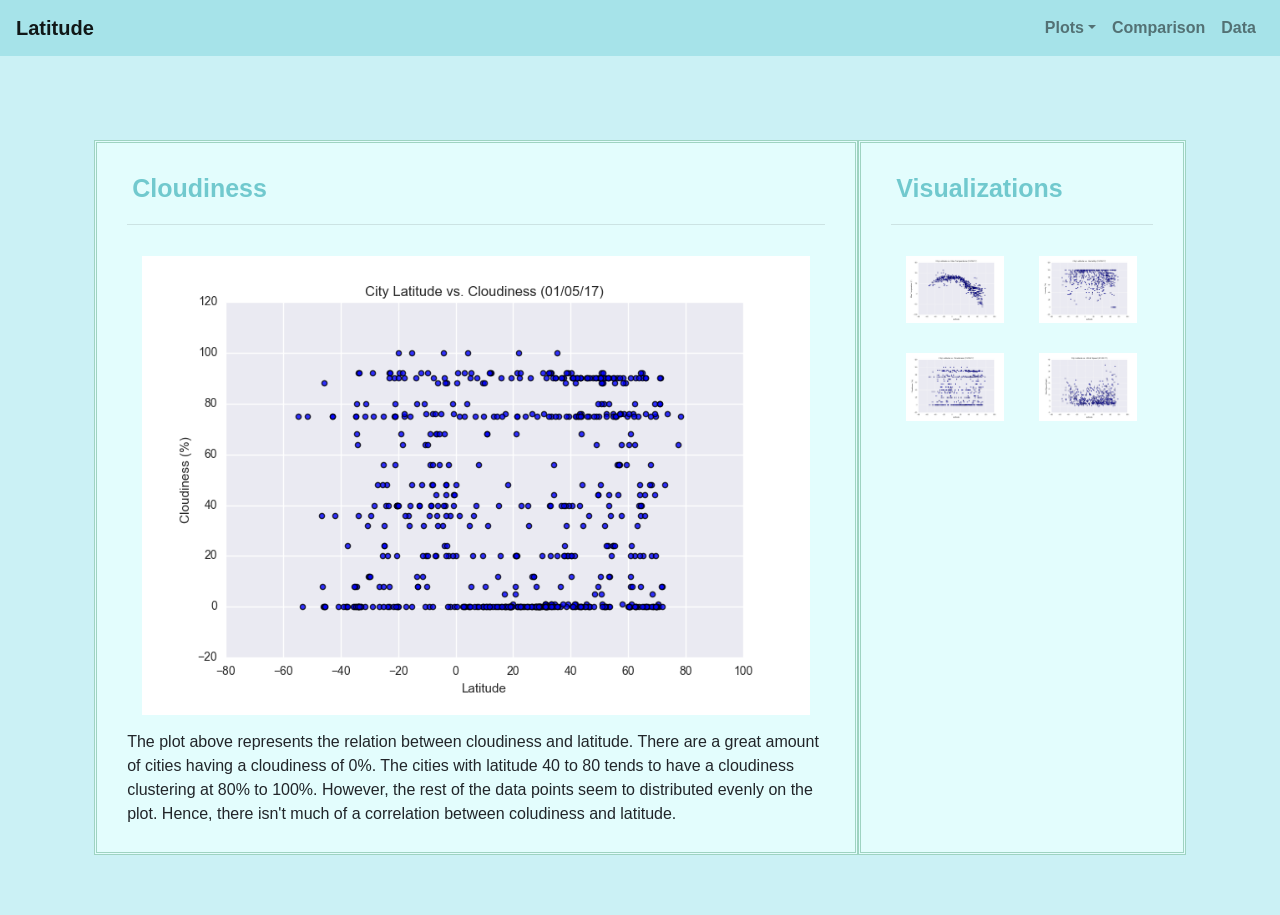
<file: VisualizationPage_Cloudiness.html>
<!DOCTYPE html>
<html lang="en-us">

<head>
    <meta charset="UTF-8">
    <title>VisualizationPage_Cloudiness</title>

    <!-- Bootstrap CDN -->
    <link rel="stylesheet" href="https://stackpath.bootstrapcdn.com/bootstrap/4.3.1/css/bootstrap.min.css" integrity="sha384-ggOyR0iXCbMQv3Xipma34MD+dH/1fQ784/j6cY/iJTQUOhcWr7x9JvoRxT2MZw1T" crossorigin="anonymous">
    <link rel="stylesheet" href="styles.css">

</head>

<body>
    <nav class="navbar navbar-expand-lg navbar-light navbar-custom">
        <a class="navbar-brand navbar-custom" href="index.html">Latitude</a>
        <button class="navbar-toggler" type="button" data-toggle="collapse" data-target="#navbarSupportedContent" aria-controls="navbarSupportedContent" aria-expanded="false" aria-label="Toggle navigation">
            <span class="navbar-toggler-icon"></span>
        </button>
    
        <div class="collapse navbar-collapse" id="navbarSupportedContent">
            <ul class="navbar-nav ml-auto">
                <li class="nav-item dropdown">
                    <a class="nav-link dropdown-toggle navbar-custom" href="#" id="navbarDropdown" role="button" data-toggle="dropdown" aria-haspopup="true" aria-expanded="false">Plots</a>
                    <div class="dropdown-menu" aria-labelledby="navbarDropdown">
                        <a class="dropdown-item" href="VisualizationPage_MaxTemp.html">Max Temperature</a>
                        <a class="dropdown-item" href="VisualizationPage_Humidity.html">Humidity</a>
                        <a class="dropdown-item" href="VisualizationPage_Cloudiness.html">Cloudiness</a>
                        <a class="dropdown-item" href="VisualizationPage_WindSpeed.html">Wind Speed</a>
                    </div>
                </li>

                <li class="nav-item">
                    <a class="nav-link navbar-custom" href="ComparisonPage.html">Comparison</a>
                </li>
                
                <li class="nav-item">
                    <a class="nav-link navbar-custom" href="DataPage.html">Data</a>
                </li>                   
            </ul>
        </div>
    </nav>

    <br>

    <div class="row">

        <div class="col-md-1"></div>

        <div class="col-md-7 content">
                            
            <h1>Cloudiness</h1>
            <hr>
            <article>
                <img src="Resources/assets/images/Fig3.png" alt="Cloudiness Map" class="big_img">
                <p>The plot above represents the relation between cloudiness and latitude. There are a great amount of cities having a cloudiness of 0%. The cities with latitude 40 to 80 tends to have a cloudiness clustering at 80% to 100%. However, the rest of the data points seem to distributed evenly on the plot. Hence, there isn't much of a correlation between coludiness and latitude. </p>
            </article>
        </div>


        <div class="col-md-3 content">
            <h1>Visualizations</h1>
            <article>
            <hr>
                <a href="VisualizationPage_MaxTemp.html">
                    <img src="Resources/assets/images/Fig1.png" alt="Tempurature Map" class="small_img">
                </a>
                <a href="VisualizationPage_Humidity.html">
                    <img src="Resources/assets/images/Fig2.png" alt="Humidity Map" class="small_img">
                </a>
                <a href="VisualizationPage_Cloudiness.html">
                    <img src="Resources/assets/images/Fig3.png" alt="Cloudiness Map" class="small_img">
                </a>
                <a href="VisualizationPage_WindSpeed.html">
                    <img src="Resources/assets/images/Fig4.png" alt="WindSpeed Map" class="small_img">
                </a>
            </article>
        </div>
     
        <div class="col-md-1"></div>

    </div>

    <script src="https://code.jquery.com/jquery-3.3.1.slim.min.js" integrity="sha384-q8i/X+965DzO0rT7abK41JStQIAqVgRVzpbzo5smXKp4YfRvH+8abtTE1Pi6jizo" crossorigin="anonymous"></script>
    <script src="https://cdnjs.cloudflare.com/ajax/libs/popper.js/1.14.7/umd/popper.min.js" integrity="sha384-UO2eT0CpHqdSJQ6hJty5KVphtPhzWj9WO1clHTMGa3JDZwrnQq4sF86dIHNDz0W1" crossorigin="anonymous"></script>
    <script src="https://stackpath.bootstrapcdn.com/bootstrap/4.3.1/js/bootstrap.min.js" integrity="sha384-JjSmVgyd0p3pXB1rRibZUAYoIIy6OrQ6VrjIEaFf/nJGzIxFDsf4x0xIM+B07jRM" crossorigin="anonymous"></script>
        
</body>

</html>
</file>
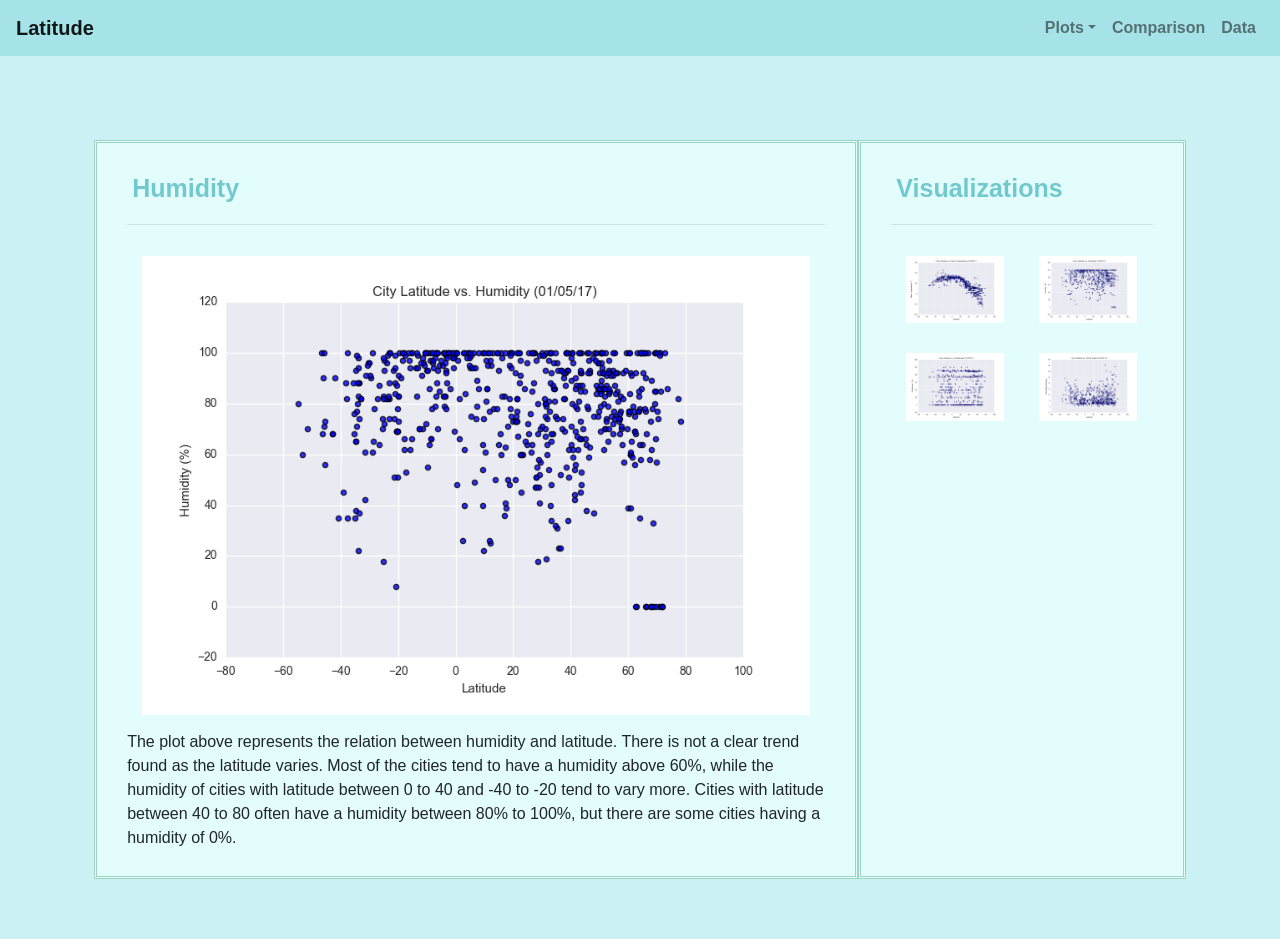
<file: VisualizationPage_Humidity.html>
<!DOCTYPE html>
<html lang="en-us">

<head>
    <meta charset="UTF-8">
    <title>VisualizationPage_Humidity</title>

    <!-- Bootstrap CDN -->
    <link rel="stylesheet" href="https://stackpath.bootstrapcdn.com/bootstrap/4.3.1/css/bootstrap.min.css" integrity="sha384-ggOyR0iXCbMQv3Xipma34MD+dH/1fQ784/j6cY/iJTQUOhcWr7x9JvoRxT2MZw1T" crossorigin="anonymous">
    <link rel="stylesheet" href="styles.css">

</head>

<body>
    <nav class="navbar navbar-expand-lg navbar-light navbar-custom">
        <a class="navbar-brand navbar-custom" href="index.html">Latitude</a>
        <button class="navbar-toggler" type="button" data-toggle="collapse" data-target="#navbarSupportedContent" aria-controls="navbarSupportedContent" aria-expanded="false" aria-label="Toggle navigation">
            <span class="navbar-toggler-icon"></span>
        </button>
    
        <div class="collapse navbar-collapse" id="navbarSupportedContent">
            <ul class="navbar-nav ml-auto">
                <li class="nav-item dropdown">
                    <a class="nav-link dropdown-toggle navbar-custom" href="#" id="navbarDropdown" role="button" data-toggle="dropdown" aria-haspopup="true" aria-expanded="false">Plots</a>
                    <div class="dropdown-menu" aria-labelledby="navbarDropdown">
                        <a class="dropdown-item" href="VisualizationPage_MaxTemp.html">Max Temperature</a>
                        <a class="dropdown-item" href="VisualizationPage_Humidity.html">Humidity</a>
                        <a class="dropdown-item" href="VisualizationPage_Cloudiness.html">Cloudiness</a>
                        <a class="dropdown-item" href="VisualizationPage_WindSpeed.html">Wind Speed</a>
                    </div>
                </li>

                <li class="nav-item">
                    <a class="nav-link navbar-custom" href="ComparisonPage.html">Comparison</a>
                </li>
                
                <li class="nav-item">
                    <a class="nav-link navbar-custom" href="DataPage.html">Data</a>
                </li>                   
            </ul>
        </div>
    </nav>

    <br>

    <div class="row">
        
        <div class="col-md-1"></div>

        <div class="col-md-7 content">
                            
            <h1>Humidity</h1>
            <hr>
            <article>
                <img src="Resources/assets/images/Fig2.png" alt="Humidity Map" class="big_img">
                <p>The plot above represents the relation between humidity and latitude. There is not a clear trend found as the latitude varies. Most of the cities tend to have a humidity above 60%, while the humidity of cities with latitude between 0 to 40 and -40 to -20 tend to vary more. Cities with latitude between 40 to 80 often have a humidity between 80% to 100%, but there are some cities having a humidity of 0%.</p>
            </article>
        </div>


        <div class="col-md-3 content">
            <h1>Visualizations</h1>
            <article>
            <hr>
                <a href="VisualizationPage_MaxTemp.html">
                    <img src="Resources/assets/images/Fig1.png" alt="Tempurature Map" class="small_img">
                </a>
                <a href="VisualizationPage_Humidity.html">
                    <img src="Resources/assets/images/Fig2.png" alt="Humidity Map" class="small_img">
                </a>
                <a href="VisualizationPage_Cloudiness.html">
                    <img src="Resources/assets/images/Fig3.png" alt="Cloudiness Map" class="small_img">
                </a>
                <a href="VisualizationPage_WindSpeed.html">
                    <img src="Resources/assets/images/Fig4.png" alt="WindSpeed Map" class="small_img">
                </a>
            </article>
        </div>

        <div class="col-md-1"></div>

    </div>

    <script src="https://code.jquery.com/jquery-3.3.1.slim.min.js" integrity="sha384-q8i/X+965DzO0rT7abK41JStQIAqVgRVzpbzo5smXKp4YfRvH+8abtTE1Pi6jizo" crossorigin="anonymous"></script>
    <script src="https://cdnjs.cloudflare.com/ajax/libs/popper.js/1.14.7/umd/popper.min.js" integrity="sha384-UO2eT0CpHqdSJQ6hJty5KVphtPhzWj9WO1clHTMGa3JDZwrnQq4sF86dIHNDz0W1" crossorigin="anonymous"></script>
    <script src="https://stackpath.bootstrapcdn.com/bootstrap/4.3.1/js/bootstrap.min.js" integrity="sha384-JjSmVgyd0p3pXB1rRibZUAYoIIy6OrQ6VrjIEaFf/nJGzIxFDsf4x0xIM+B07jRM" crossorigin="anonymous"></script>
        
</body>

</html>
</file>
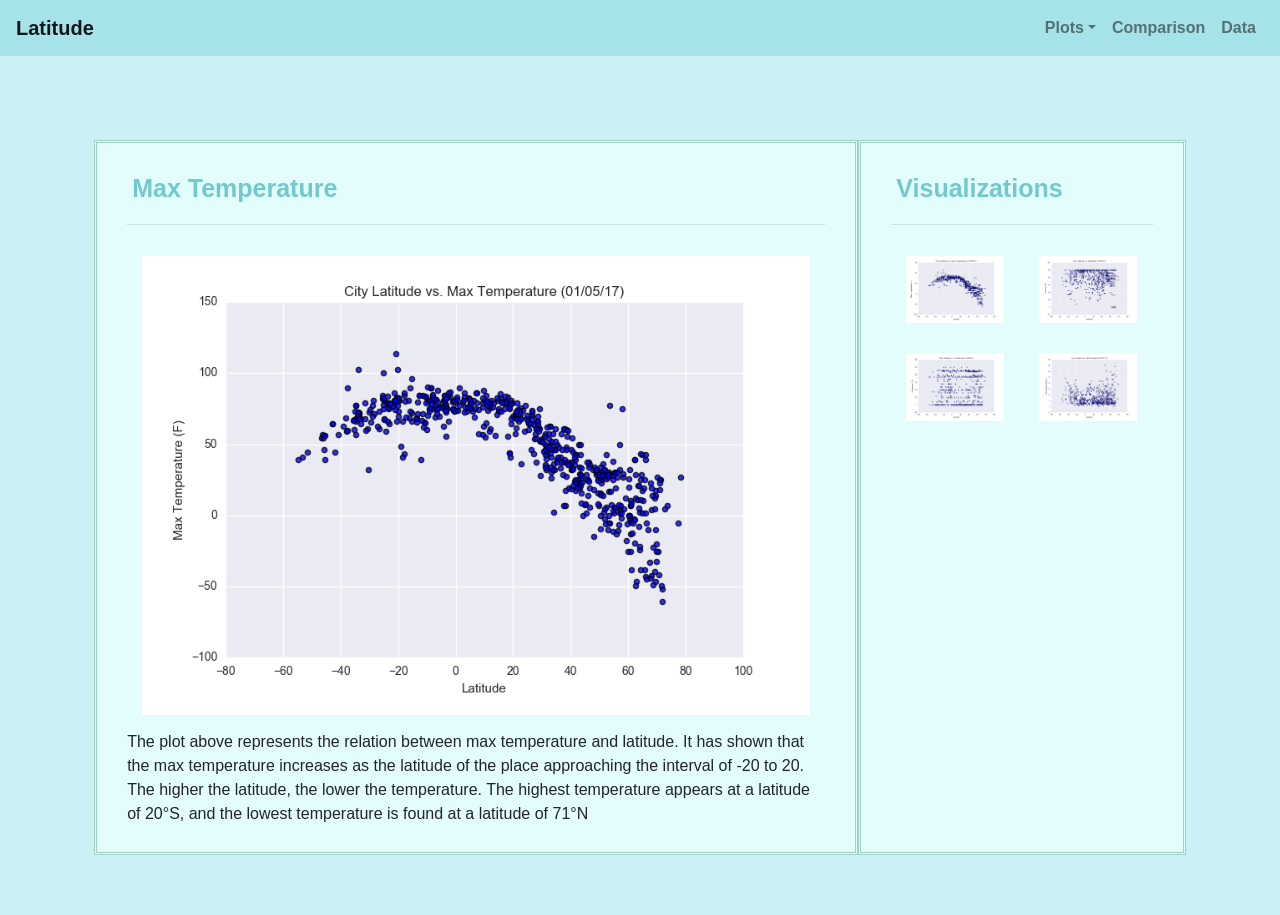
<file: VisualizationPage_MaxTemp.html>
<!DOCTYPE html>
<html lang="en-us">

<head>
    <meta charset="UTF-8">
    <title>VisualizationPage_MaxTemp</title>

    <!-- Bootstrap CDN -->
    <link rel="stylesheet" href="https://stackpath.bootstrapcdn.com/bootstrap/4.3.1/css/bootstrap.min.css" integrity="sha384-ggOyR0iXCbMQv3Xipma34MD+dH/1fQ784/j6cY/iJTQUOhcWr7x9JvoRxT2MZw1T" crossorigin="anonymous">
    <link rel="stylesheet" href="styles.css">

</head>

<body>
    <nav class="navbar navbar-expand-lg navbar-light navbar-custom">
        <a class="navbar-brand navbar-custom" href="index.html">Latitude</a>
        <button class="navbar-toggler" type="button" data-toggle="collapse" data-target="#navbarSupportedContent" aria-controls="navbarSupportedContent" aria-expanded="false" aria-label="Toggle navigation">
            <span class="navbar-toggler-icon"></span>
        </button>
    
        <div class="collapse navbar-collapse" id="navbarSupportedContent">
            <ul class="navbar-nav ml-auto">
                <li class="nav-item dropdown">
                    <a class="nav-link dropdown-toggle navbar-custom" href="#" id="navbarDropdown" role="button" data-toggle="dropdown" aria-haspopup="true" aria-expanded="false">Plots</a>
                    <div class="dropdown-menu" aria-labelledby="navbarDropdown">
                        <a class="dropdown-item" href="VisualizationPage_MaxTemp.html">Max Temperature</a>
                        <a class="dropdown-item" href="VisualizationPage_Humidity.html">Humidity</a>
                        <a class="dropdown-item" href="VisualizationPage_Cloudiness.html">Cloudiness</a>
                        <a class="dropdown-item" href="VisualizationPage_WindSpeed.html">Wind Speed</a>
                    </div>
                </li>

                <li class="nav-item">
                    <a class="nav-link navbar-custom" href="ComparisonPage.html">Comparison</a>
                </li>
                
                <li class="nav-item">
                    <a class="nav-link navbar-custom" href="DataPage.html">Data</a>
                </li>                   
            </ul>
        </div>
    </nav>

    <br>

    <div class="row">
        
        <div class="col-md-1"></div>

        <div class="col-md-7 content">
                            
            <h1>Max Temperature</h1>
            <hr>
            <article>
                <img src="Resources/assets/images/Fig1.png" alt="Tempurature Map" class="big_img">
                <p>The plot above represents the relation between max temperature and latitude. It has shown that the max temperature increases as the latitude of the place approaching the interval of -20 to 20. The higher the latitude, the lower the temperature. The highest temperature appears at a latitude of 20°S, and the lowest temperature is found at a latitude of 71°N</p>
            </article>
        </div>

        <div class="col-md-3 content">
            <h1>Visualizations</h1>
            <article>
            <hr>
                <a href="VisualizationPage_MaxTemp.html">
                    <img src="Resources/assets/images/Fig1.png" alt="Tempurature Map" class="small_img">
                </a>
                <a href="VisualizationPage_Humidity.html">
                    <img src="Resources/assets/images/Fig2.png" alt="Humidity Map" class="small_img">
                </a>
                <a href="VisualizationPage_Cloudiness.html">
                    <img src="Resources/assets/images/Fig3.png" alt="Cloudiness Map" class="small_img">
                </a>
                <a href="VisualizationPage_WindSpeed.html">
                    <img src="Resources/assets/images/Fig4.png" alt="WindSpeed Map" class="small_img">
                </a>
            </article>
        </div>

        <div class="col-md-1"></div>
    </div>

    <script src="https://code.jquery.com/jquery-3.3.1.slim.min.js" integrity="sha384-q8i/X+965DzO0rT7abK41JStQIAqVgRVzpbzo5smXKp4YfRvH+8abtTE1Pi6jizo" crossorigin="anonymous"></script>
    <script src="https://cdnjs.cloudflare.com/ajax/libs/popper.js/1.14.7/umd/popper.min.js" integrity="sha384-UO2eT0CpHqdSJQ6hJty5KVphtPhzWj9WO1clHTMGa3JDZwrnQq4sF86dIHNDz0W1" crossorigin="anonymous"></script>
    <script src="https://stackpath.bootstrapcdn.com/bootstrap/4.3.1/js/bootstrap.min.js" integrity="sha384-JjSmVgyd0p3pXB1rRibZUAYoIIy6OrQ6VrjIEaFf/nJGzIxFDsf4x0xIM+B07jRM" crossorigin="anonymous"></script>
        
</body>

</html>
</file>
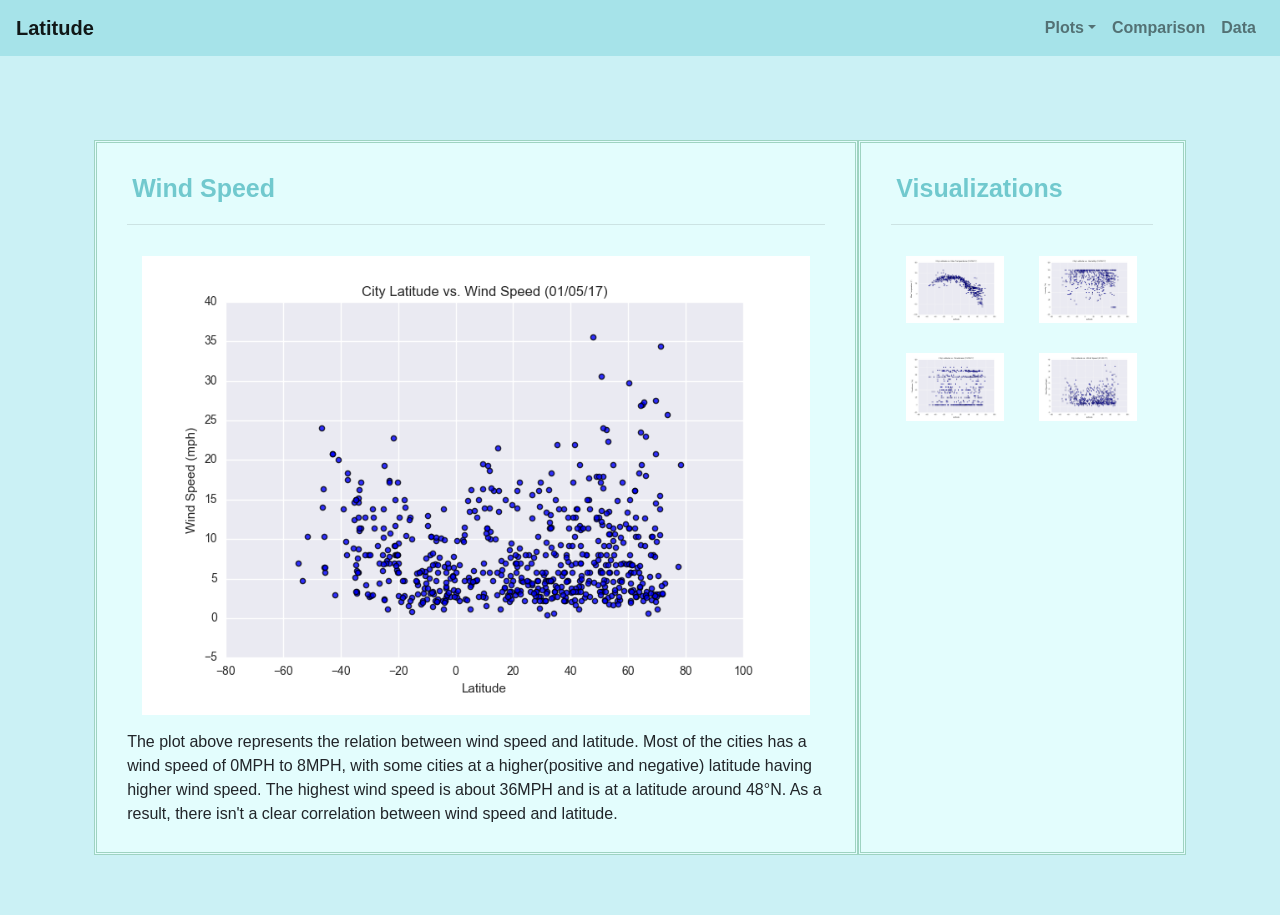
<file: VisualizationPage_WindSpeed.html>
<!DOCTYPE html>
<html lang="en-us">

<head>
    <meta charset="UTF-8">
    <title>VisualizationPage_WindSpeed</title>

    <!-- Bootstrap CDN -->
    <link rel="stylesheet" href="https://stackpath.bootstrapcdn.com/bootstrap/4.3.1/css/bootstrap.min.css" integrity="sha384-ggOyR0iXCbMQv3Xipma34MD+dH/1fQ784/j6cY/iJTQUOhcWr7x9JvoRxT2MZw1T" crossorigin="anonymous">
    <link rel="stylesheet" href="styles.css">

</head>

<body>
    <nav class="navbar navbar-expand-lg navbar-light navbar-custom">
        <a class="navbar-brand navbar-custom" href="index.html">Latitude</a>
        <button class="navbar-toggler" type="button" data-toggle="collapse" data-target="#navbarSupportedContent" aria-controls="navbarSupportedContent" aria-expanded="false" aria-label="Toggle navigation">
            <span class="navbar-toggler-icon"></span>
        </button>
    
        <div class="collapse navbar-collapse" id="navbarSupportedContent">
            <ul class="navbar-nav ml-auto">
                <li class="nav-item dropdown">
                    <a class="nav-link dropdown-toggle navbar-custom" href="#" id="navbarDropdown" role="button" data-toggle="dropdown" aria-haspopup="true" aria-expanded="false">Plots</a>
                    <div class="dropdown-menu" aria-labelledby="navbarDropdown">
                        <a class="dropdown-item" href="VisualizationPage_MaxTemp.html">Max Temperature</a>
                        <a class="dropdown-item" href="VisualizationPage_Humidity.html">Humidity</a>
                        <a class="dropdown-item" href="VisualizationPage_Cloudiness.html">Cloudiness</a>
                        <a class="dropdown-item" href="VisualizationPage_WindSpeed.html">Wind Speed</a>
                    </div>
                </li>

                <li class="nav-item">
                    <a class="nav-link navbar-custom" href="ComparisonPage.html">Comparison</a>
                </li>
                
                <li class="nav-item">
                    <a class="nav-link navbar-custom" href="DataPage.html">Data</a>
                </li>                   
            </ul>
        </div>
    </nav>

    <br>

    <div class="row">
        
        <div class="col-md-1"></div>

        <div class="col-md-7 content">
                            
            <h1>Wind Speed</h1>
            <hr>
            <article>
                <img src="Resources/assets/images/Fig4.png" alt="WindSpeed Map" class="big_img">
                <p>The plot above represents the relation between wind speed and latitude. Most of the cities has a wind speed of 0MPH to 8MPH, with some cities at a higher(positive and negative) latitude having higher wind speed. The highest wind speed is about 36MPH and is at a latitude around 48°N. As a result, there isn't a clear correlation between wind speed and latitude.</p>
            </article>
        </div>


        <div class="col-md-3 content">
            <h1>Visualizations</h1>
            <article>
            <hr>
                <a href="VisualizationPage_MaxTemp.html">
                    <img src="Resources/assets/images/Fig1.png" alt="Tempurature Map" class="small_img">
                </a>
                <a href="VisualizationPage_Humidity.html">
                    <img src="Resources/assets/images/Fig2.png" alt="Humidity Map" class="small_img">
                </a>
                <a href="VisualizationPage_Cloudiness.html">
                    <img src="Resources/assets/images/Fig3.png" alt="Cloudiness Map" class="small_img">
                </a>
                <a href="VisualizationPage_WindSpeed.html">
                    <img src="Resources/assets/images/Fig4.png" alt="WindSpeed Map" class="small_img">
                </a>
            </article>
        </div>

        <div class="col-md-1"></div>

    </div>

    <script src="https://code.jquery.com/jquery-3.3.1.slim.min.js" integrity="sha384-q8i/X+965DzO0rT7abK41JStQIAqVgRVzpbzo5smXKp4YfRvH+8abtTE1Pi6jizo" crossorigin="anonymous"></script>
    <script src="https://cdnjs.cloudflare.com/ajax/libs/popper.js/1.14.7/umd/popper.min.js" integrity="sha384-UO2eT0CpHqdSJQ6hJty5KVphtPhzWj9WO1clHTMGa3JDZwrnQq4sF86dIHNDz0W1" crossorigin="anonymous"></script>
    <script src="https://stackpath.bootstrapcdn.com/bootstrap/4.3.1/js/bootstrap.min.js" integrity="sha384-JjSmVgyd0p3pXB1rRibZUAYoIIy6OrQ6VrjIEaFf/nJGzIxFDsf4x0xIM+B07jRM" crossorigin="anonymous"></script>
        
</body>

</html>
</file>
<file: styles.css>
body {
    background: #cbf1f5;
    padding: 0;
    margin: 0;
    box-sizing: border-box;
    width:100%;
    
}
  
h1 {
    color: #71c9ce;
    font-size: 25px;
    padding: 20px 0px 5px 5px;
    font-weight: bold;
}

h2 {
  color: #71c9ce;
  font-size: 20px;
  padding: 20px 0px 5px 5px;
  text-align: center;
}

.big_img {
  max-width: 100%;
  max-height: 100%;
  padding: 15px;
  display: block;
  margin-left: auto;
  margin-right: auto;
}

.small_img {
  max-width:49%;
  max-height:50%;
  padding: 15px;
}

.content {
  background:#e3fdfd;
  padding: 10px 30px;
  margin-left: auto;
  margin-right: auto;
  margin-top: 60px;
  margin-bottom: 60px;
  border: 3px;
  border-style:double;
  border-color: rgb(158, 211, 193);
}

.table_content {
  background:#e3fdfd;
  margin: 60px 10px 60px 10px;
  border: 3px;
  border-style: solid;
  border-color: rgb(158, 211, 193);
}

.navbar-custom { 
  color: rgb(116, 186, 162);
  font-weight: bold;
  background: #a6e3e9;
}

.navbar-custom-table { 
  color: rgb(116, 186, 162);
  font-weight: bold;
  background: #a6e3e9;
}

.table_setting {
  width: 100%;
}

@media (max-width: 900px) {
  .table_body {
    background: #e3fdfd;
  }
  
  .table_content {
    background:#e3fdfd;
    margin: 0px 10px 0px 10px;
    border: 0px;
  }

  .navbar-custom-table { 
    color: rgb(116, 186, 162);
    font-weight: bold;
    background: #e3fdfd;
  }
}

@media (max-width: 767px) {
  body {
    background: #e3fdfd;
  }

  .content {
    background: #e3fdfd;
    margin: 0px 30px 0px 30px;
    border: 0px;
  }
}
</file>
